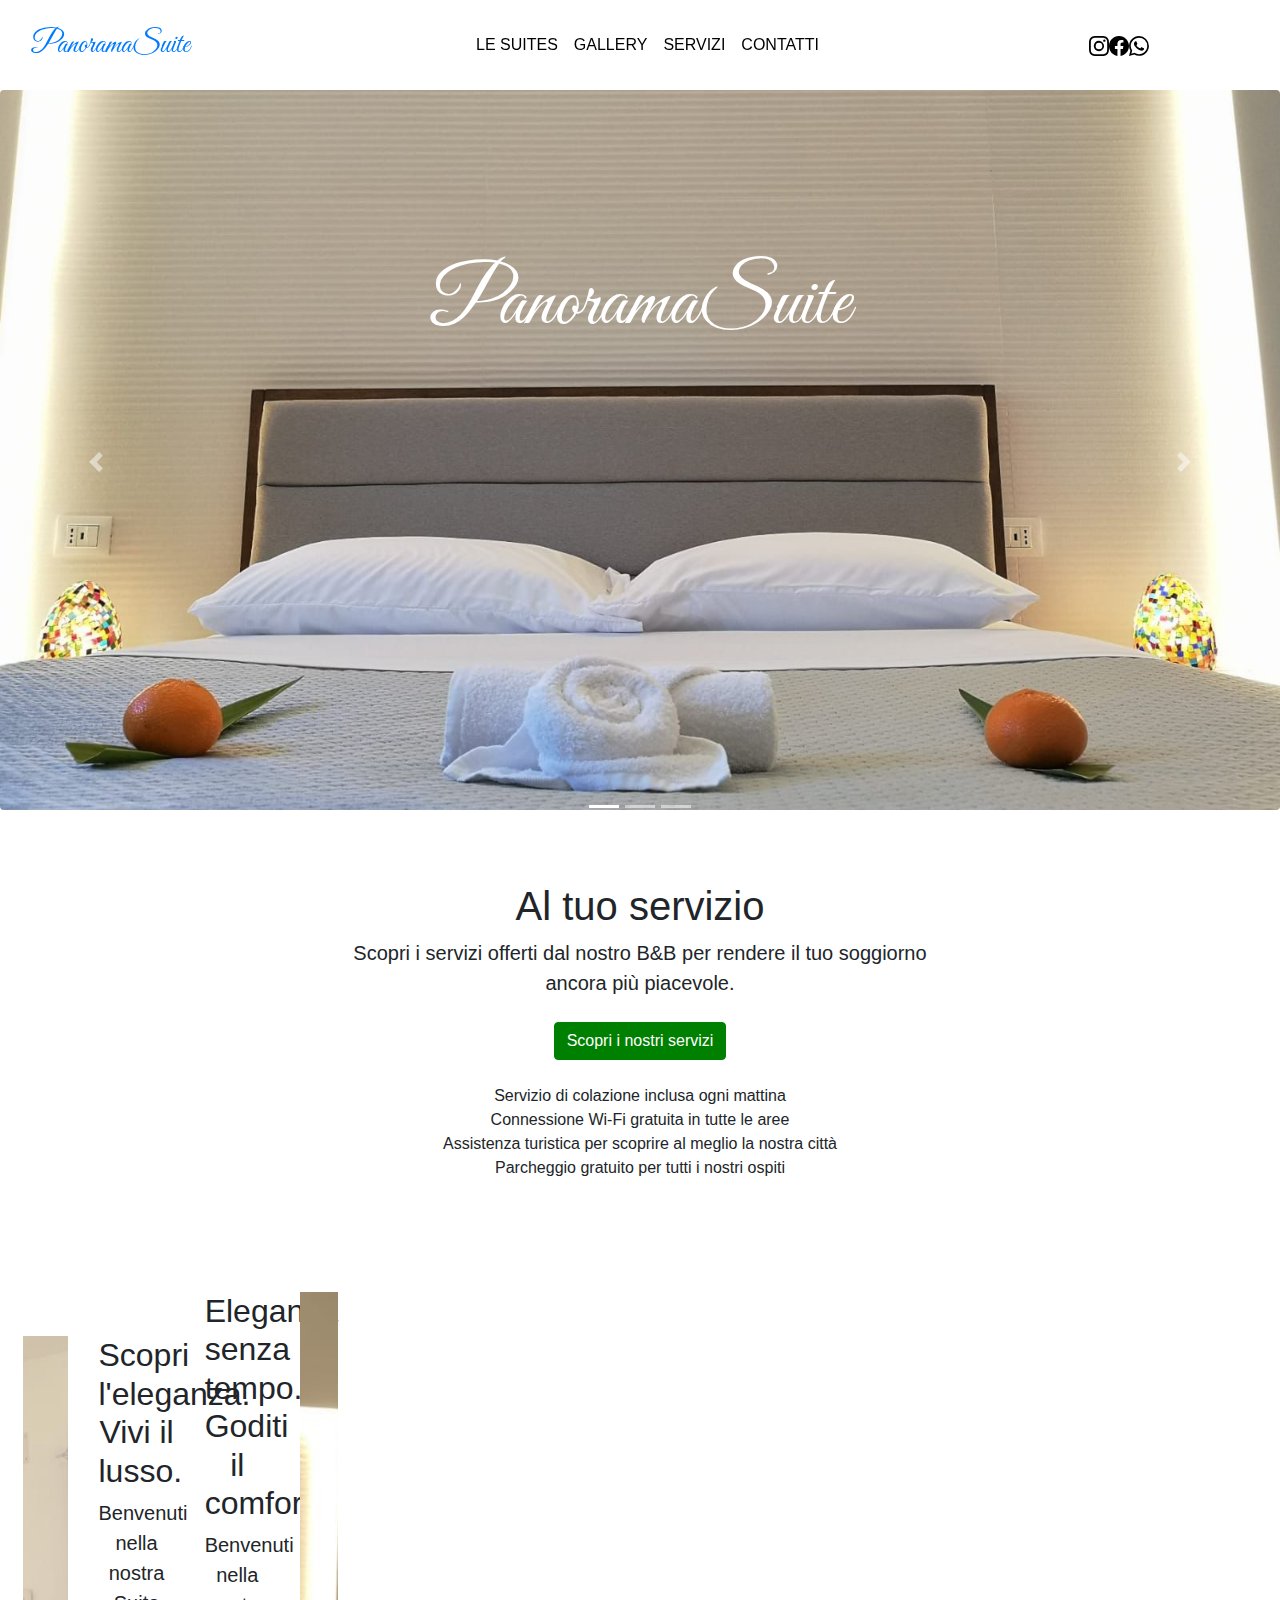
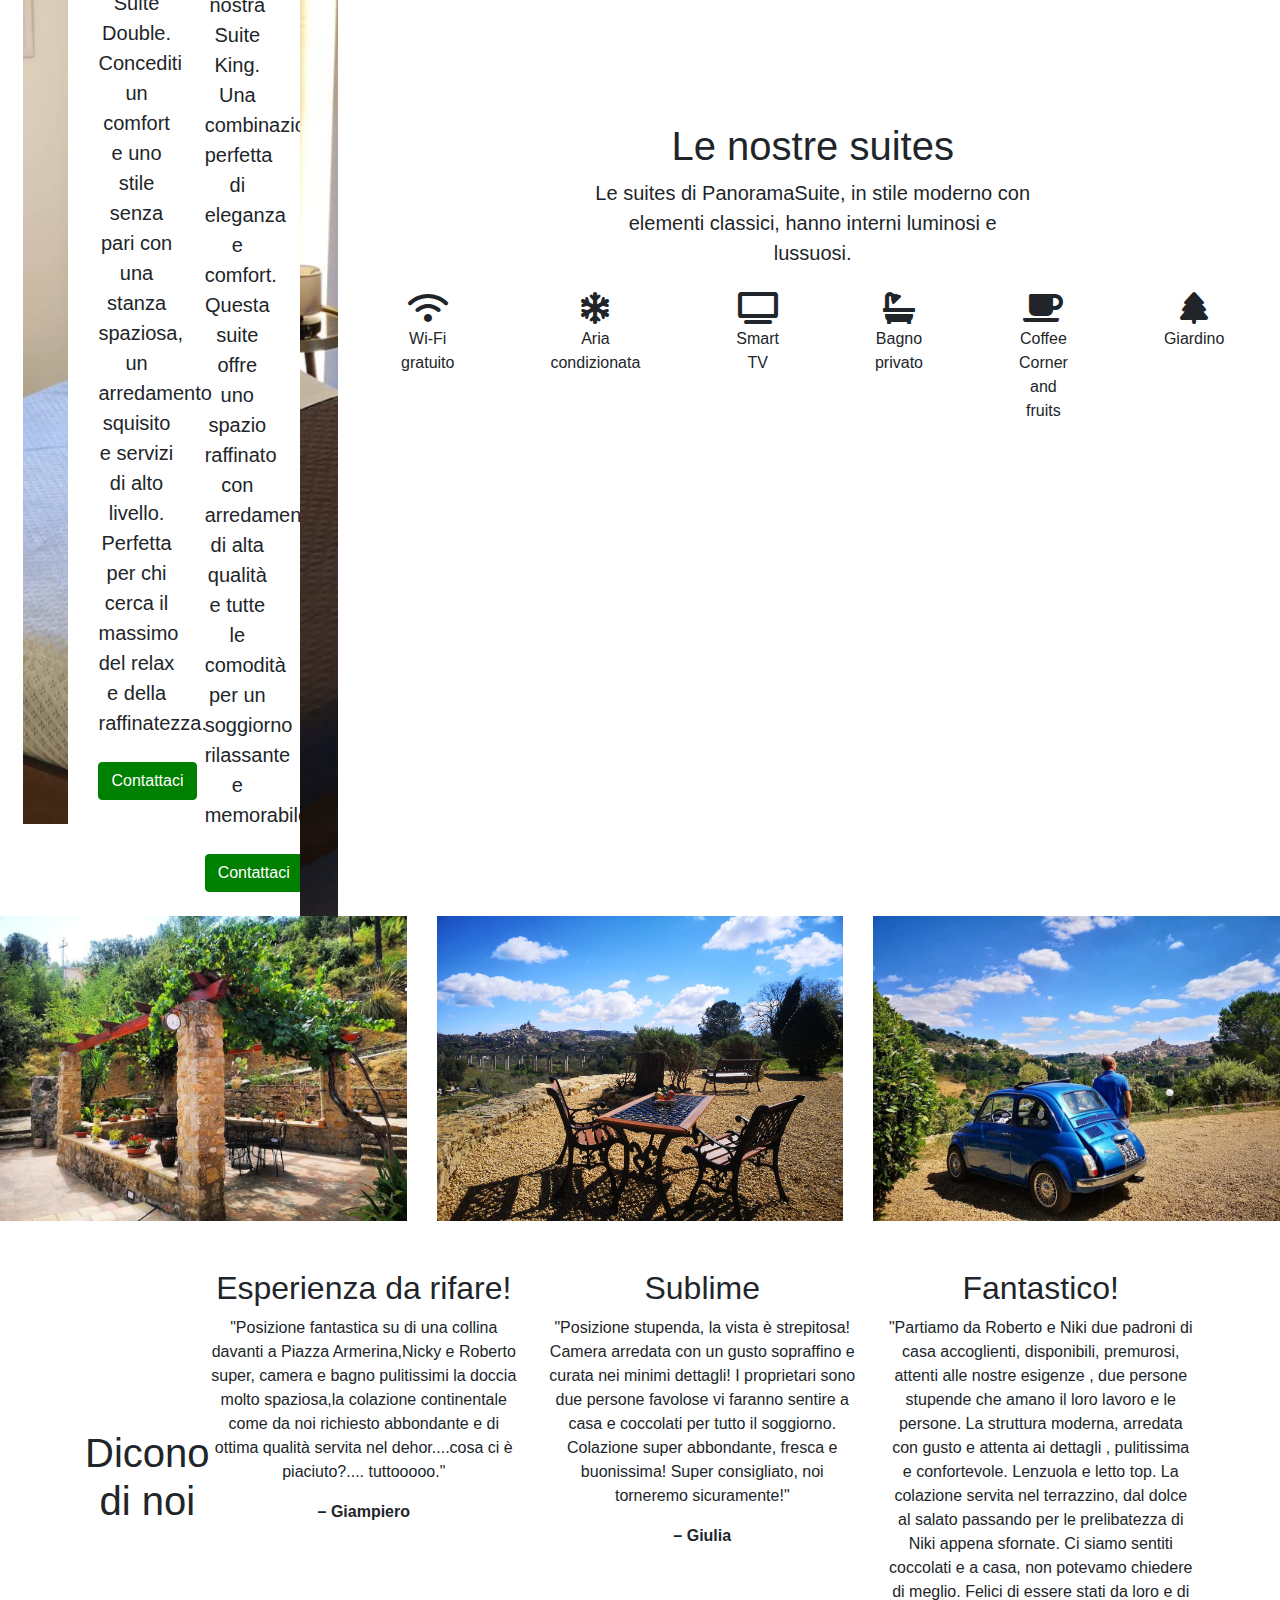
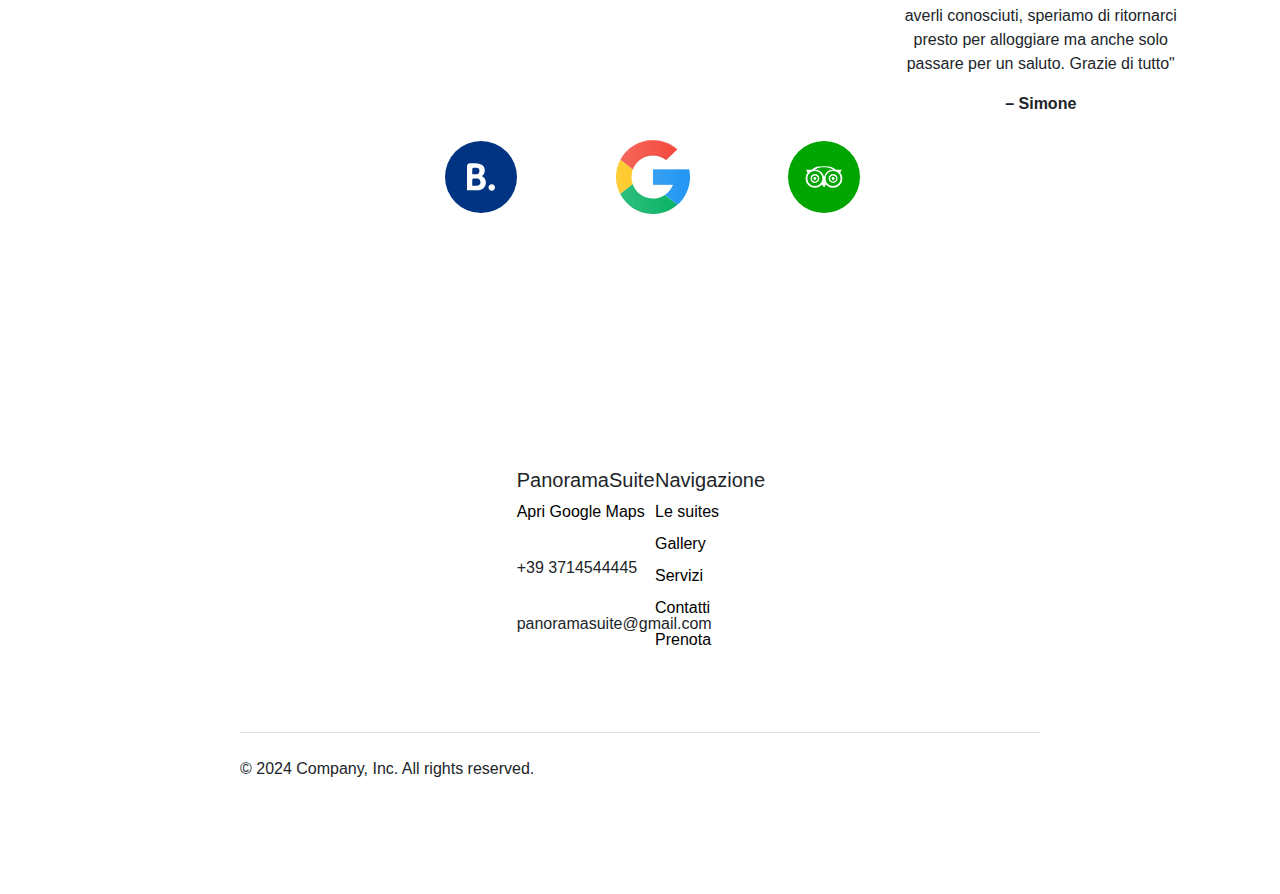
<file: index.html>
<!DOCTYPE html>
<html lang="en">

<html>
  <head>
    <meta charset="utf-8">   
    <meta name="viewport" content="width=device-width, initial-scale=1.0"> 
    <title>PanoramaSuite</title>
    <link rel="preconnect" href="https://fonts.googleapis.com">
    <link rel="preconnect" href="https://fonts.gstatic.com" crossorigin>
    <link href="https://fonts.googleapis.com/css2?family=Great+Vibes&display=swap" rel="stylesheet">
    <link href="https://cdn.jsdelivr.net/npm/bootstrap@5.3.0-alpha2/dist/css/bootstrap.min.css" rel="stylesheet"
    integrity="sha384-aFq/bzH65dt+w6FI2ooMVUpc+21e0SRygnTpmBvdBgSdnuTN7QbdgL+OapgHtvPp" crossorigin="anonymous">
    <link rel="stylesheet" href="https://cdnjs.cloudflare.com/ajax/libs/font-awesome/6.0.0-beta3/css/all.min.css">
    <link href="https://stackpath.bootstrapcdn.com/bootstrap/4.5.2/css/bootstrap.min.css" rel="stylesheet">
    <link href="css/style.css" rel="stylesheet">

    <meta name="description" content="B&B PanoramaSuite 5 stelle Piazza Armerina">
        

  </head>
  <body>
    <nav class="navbar navbar-expand-lg bg-body-tertiary" style="height:90px;">
      <div class="container-fluid">
        <a class="navbar-brand" href="/index.html" style="font-family: 'Great Vibes', cursive; font-size: 30px;"> PanoramaSuite</a>
        <button class="navbar-toggler" type="button" data-bs-toggle="collapse" data-bs-target="#navbarSupportedContent" aria-controls="navbarSupportedContent" aria-expanded="false" aria-label="Toggle navigation">
          <span class="navbar-toggler-icon"></span>
        </button>
        <div class="collapse navbar-collapse" id="navbarSupportedContent">
          <ul class="navbar-nav mx-auto mb-2 mb-lg-0">
            <li class="nav-item">
              <a class="nav-link active" href="/suites.html">LE SUITES</a>
            </li>
            <li class="nav-item">
              <a class="nav-link active" href="/gallery.html">GALLERY</a>
            </li>
            <li class="nav-item">
              <a class="nav-link active" href="/services.html">SERVIZI</a>
            </li>            
            <li class="nav-item">
              <a class="nav-link active" href="/contatti.html">CONTATTI</a>
            </li>
          </ul>

          <a href="https://www.instagram.com/panoramasuite_piazzaarmerina" target="_blank">
            <img src="/assets/Icons/instagram.svg" alt="instagram icon" height="20" class="ms-2">
          </a>
          <a href="https://www.facebook.com/panoramasuite_piazzaarmerina" target="_blank">
            <img src="/assets/Icons/facebook.svg" alt="facebook icon" height="20" class="ms-2">
          </a>
          <a href="https://wa.me/3714544445" target="_blank">
            <img src="/assets/Icons/whatsapp.svg" alt="whatsapp icon" height="20" class="ms-2">
          </a>
        </div>


      </div>
    </nav>

    <div id="carouselExampleIndicators" class="carousel slide carousel-fade" data-ride="carousel" data-interval="3000">
      <ol class="carousel-indicators">
        <li data-target="#carouselExampleIndicators" data-slide-to="0" class="active"></li>
        <li data-target="#carouselExampleIndicators" data-slide-to="1"></li>
        <li data-target="#carouselExampleIndicators" data-slide-to="2"></li>
      </ol>
      <div class="carousel-inner">
        <div class="carousel-item active">
          <div class="p-4 p-md-5 mb-4 rounded position-relative" style="background-image: url('/assets/Suites/Suite1_5.jpeg'); background-size: cover; background-position: bottom; background-repeat: no-repeat; height: 80vh;">
            <div class="overlay">
              <div class="text-center" style="position: absolute; top: 31%; left: 50%; transform: translate(-50%, -50%);">
                <p style="color: white; font-size: 80px; font-family:'Great Vibes', cursive;">PanoramaSuite</p>
              </div>
            </div>
          </div>
        </div>
        <div class="carousel-item">
          <div class="p-4 p-md-5 mb-4 rounded position-relative" style="background-image: url('/assets/Suites/Suite2_5.jpeg'); background-size: cover; background-position: bottom; background-repeat: no-repeat; height: 80vh;">
            <div class="overlay">
              <div class="text-center" style="position: absolute; top: 31%; left: 50%; transform: translate(-50%, -50%);">
                <p style="color: white; font-size: 80px; font-family:'Great Vibes', cursive;">PanoramaSuite</p>
              </div>
            </div>
          </div>
        </div>
        <div class="carousel-item">
          <div class="p-4 p-md-5 mb-4 rounded position-relative" style="background-image: url('/assets/Esterno/Carousel8.jpeg'); background-size: cover; background-position: bottom; background-repeat: no-repeat; height: 80vh;">
            <div class="overlay">
              <div class="text-center" style="position: absolute; top: 31%; left: 50%; transform: translate(-50%, -50%);">
                <p style="color: white; font-size: 80px; font-family:'Great Vibes', cursive;">PanoramaSuite</p>
              </div>
            </div>
          </div>
        </div>
      </div>
      <a class="carousel-control-prev" href="#carouselExampleIndicators" role="button" data-slide="prev">
        <span class="carousel-control-prev-icon" aria-hidden="true"></span>
        <span class="sr-only">Previous</span>
      </a>
      <a class="carousel-control-next" href="#carouselExampleIndicators" role="button" data-slide="next">
        <span class="carousel-control-next-icon" aria-hidden="true"></span>
        <span class="sr-only">Next</span>
      </a>
    </div>
    
    <div class="row py-lg-5">
      <div class="col-lg-6 col-md-8 mx-auto text-center">
        <h1 class="fw-light text-center">Al tuo servizio</h1>
        <p class="lead text-body-secondary">Scopri i servizi offerti dal nostro B&B per rendere il tuo soggiorno ancora più piacevole.</p>
        <p>
          <a href="/services.html" class="btn btn-primary my-2" style="background-color: green; border-color: green;">Scopri i nostri servizi</a>
        </p>
        <ul class="list-unstyled">
          <li>Servizio di colazione inclusa ogni mattina</li>
          <li>Connessione Wi-Fi gratuita in tutte le aree</li>
          <li>Assistenza turistica per scoprire al meglio la nostra città</li>
          <li>Parcheggio gratuito per tutti i nostri ospiti</li>
        </ul>
      </div>
    </div> 
    
    <div class="container">
      <div class="row featurette mx-auto">
        <div class="col-md-5 order-md-1 mx-auto">
          <img src="/assets/Suites/Suite1_4.jpeg" class="bd-placeholder-img bd-placeholder-img-lg featurette-image img-fluid mx-auto" alt="Suite Image" style="width: 100%; height: 100%; object-fit: cover;">
        </div>
        <div class="col-md-7 order-md-2 text-center align-self-center">
          <h2 class="featurette-heading fw-normal lh-1">Scopri l'eleganza. <span class="text-body-secondary">Vivi il lusso.</span></h2>
          <p class="lead">Benvenuti nella nostra Suite Double. Concediti un comfort e uno stile senza pari con una stanza spaziosa, un arredamento squisito e servizi di alto livello. Perfetta per chi cerca il massimo del relax e della raffinatezza.</p>
          <p>
            <a href="/contatti.html" class="btn btn-primary my-2" style="background-color: green; border-color: green;">Contattaci</a>
          </p>
        </div>
      </div>
    
      <div class="row featurette mx-auto mt-5">
        <div class="col-md-7 order-md-1 text-center align-self-center">
          <h2 class="featurette-heading fw-normal lh-1">Eleganza senza tempo. <span class="text-body-secondary">Goditi il comfort.</span></h2>
          <p class="lead">Benvenuti nella nostra Suite King. Una combinazione perfetta di eleganza e comfort. Questa suite offre uno spazio raffinato con arredamenti di alta qualità e tutte le comodità per un soggiorno rilassante e memorabile.</p>
          <p>
            <a href="/contatti.html" class="btn btn-primary my-2" style="background-color: green; border-color: green;">Contattaci</a>
          </p>
        </div>
        <div class="col-md-5 order-md-2 mx-auto">
          <img src="/assets/Suites/Suite2_4.jpeg" class="bd-placeholder-img bd-placeholder-img-lg featurette-image img-fluid mx-auto" alt="Suite Queen Image" style="width: 100%; height: 100%; object-fit: cover;">
        </div>
      </div>

      <div class="row py-lg-5">
        <div class="col-lg-6 col-md-8 mx-auto text-center">
          <h1 class="fw-light">Le nostre suites</h1>
          <p class="lead text-body-secondary">Le suites di PanoramaSuite, in stile moderno con elementi classici, hanno interni luminosi e lussuosi.</p>
          <div class="d-flex justify-content-center mt-4">
            <div class="px-5"> <!-- Aumentato ulteriormente il margine laterale -->
              <i class="fas fa-wifi fa-2x text-body-secondary"></i>
              <p>Wi-Fi gratuito</p>
            </div>
            <div class="px-5"> <!-- Aumentato ulteriormente il margine laterale -->
              <i class="fas fa-snowflake fa-2x text-body-secondary"></i>
              <p>Aria condizionata</p>
            </div>
            <div class="px-5"> <!-- Aumentato ulteriormente il margine laterale -->
              <i class="fas fa-tv fa-2x text-body-secondary"></i>
              <p>Smart TV</p>
            </div>
            <div class="px-5"> <!-- Aumentato ulteriormente il margine laterale -->
              <i class="fas fa-bath fa-2x text-body-secondary"></i>
              <p>Bagno privato</p>
            </div>
            <div class="px-5"> <!-- Aumentato ulteriormente il margine laterale -->
              <i class="fas fa-coffee fa-2x text-body-secondary"></i> <!-- Icona di una tazza di caffè -->
              <p>Coffee Corner and fruits</p>
            </div>
            <div class="px-5"> <!-- Aumentato ulteriormente il margine laterale -->
              <i class="fas fa-tree fa-2x text-body-secondary"></i>
              <p>Giardino</p>
            </div>
          </div>
        </div>
      </div>
    </div>

    <div class="row g-3">
      <div class="col">
        <img src="/assets/Carousel/Carousel1_1.jpeg" class="img-fluid" alt="Immagine 1" style="object-fit: cover;">
      </div>
      <div class="col">
        <img src="/assets/Carousel/Carousel1_2.jpeg" class="img-fluid" alt="Immagine 2" style="object-fit: cover;">
      </div>
      <div class="col">
        <img src="/assets/Carousel/Carousel1_3.jpeg" class="img-fluid" alt="Immagine 3" style="object-fit: cover;">
      </div>
    </div>

    <div class="container marketing mt-5">
      <h1 class="fw-light text-center mb-5">Dicono di noi</h1>
      <!-- Three columns of text below the carousel -->
      <div class="row justify-content-center">
        <div class="col-lg-4 text-center">
          <h2 class="fw-normal">Esperienza da rifare!</h2>
          <p>"Posizione fantastica su di una collina davanti a Piazza Armerina,Nicky e Roberto super, camera e bagno pulitissimi la doccia molto spaziosa,la colazione continentale come da noi richiesto abbondante e di ottima qualità servita nel dehor....cosa ci è piaciuto?.... tuttooooo."</p>
          <p><strong>– Giampiero</strong></p>
        </div><!-- /.col-lg-4 -->
        <div class="col-lg-4 text-center">
          <h2 class="fw-normal">Sublime</h2>
          <p>"Posizione stupenda, la vista è strepitosa! Camera arredata con un gusto sopraffino e curata nei minimi dettagli! I proprietari sono due persone favolose vi faranno sentire a casa e coccolati per tutto il soggiorno. Colazione super abbondante, fresca e buonissima!
            Super consigliato, noi torneremo sicuramente!"</p>
          <p><strong>– Giulia</strong></p>
        </div><!-- /.col-lg-4 -->
        <div class="col-lg-4 text-center">
          <h2 class="fw-normal">Fantastico!</h2>
          <p>"Partiamo da Roberto e Niki due padroni di casa accoglienti, disponibili, premurosi, attenti alle nostre esigenze , due persone stupende che amano il loro lavoro e le persone. La struttura moderna, arredata con gusto e attenta ai dettagli , pulitissima e confortevole. Lenzuola e letto top. La colazione servita nel terrazzino, dal dolce al salato passando per le prelibatezza di Niki appena sfornate. Ci siamo sentiti coccolati e a casa, non potevamo chiedere di meglio. Felici di essere stati da loro e di averli conosciuti, speriamo di ritornarci presto per alloggiare ma anche solo passare per un saluto. Grazie di tutto"</p>
          <p><strong>– Simone</strong></p>
        </div><!-- /.col-lg-4 -->
      </div><!-- /.row -->
    </div>
    
    <div class="icon-container">
      <div class="icon">
        <a href="https://www.booking.com/hotel/it/panorama-suite-piazza-armerina2.it.html#tab-reviews" target="_blank" class="icon-link">
          <img src="/assets/Icons/booking.svg" alt="booking icon" height="80" class="ms-2">
        </a>
        <a href="https://www.google.com/search?client=ms-android-huawei-rev1&sca_esv=15a9157023f07e80&sca_upv=1&sxsrf=ADLYWIICEgSGRvl0v-CrdB2rcp4rt65pIQ:1720733526543&q=recensioni+di+panorama+suite+piazza+armerina&uds=[base64]&si=ACC90nwjPmqJHrCEt6ewASzksVFQDX8zco_7MgBaIawvaF4-7n3Hz81OD_fT6XmemqKGrfSMsPd4ZxQAROWRpyPk8ZF60cOuswX6NiF4iprke1RDAoImJB2CgdDwJTOpyssTUofZFF-9270cYgZArAEl461TCpE8YGppc9b8luZ4wLj_ZPKLUyA%3D&sa=X&ictx=1&stq=1&lei=Vk-QZrzuIJ279u8Pw4iioAI" target="_blank" class="icon-link">
          <img src="/assets/Icons/google.svg" alt="google icon" height="74" class="ms-2">
        </a>
        <a href="https://www.tripadvisor.it/Hotel_Review-g580232-d26223693-Reviews-Panorama_Suite-Piazza_Armerina_Province_of_Enna_Sicily.html" target="_blank" class="icon-link">
          <img src="/assets/Icons/tripadvisor.svg" alt="tripadvisor icon" height="80" class="ms-2">
        </a>
      </div>
    </div>
    
    
    <div class="container">
      <footer class="py-5" style="margin-top: 150px;">
        <div class="row justify-content-center mt-5">
          <div class="col-6 col-md-2 mb-5">
            <h5>PanoramaSuite</h5>
            <ul class="nav flex-column">
              <li class="nav-item mb-2"><a href="https://www.google.com/maps/place/Panorama+Suite/@37.5080276,14.2757447,9.75z/data=!4m13!1m2!2m1!1spanoramasuite!3m9!1s0x13111f2e82848c95:0x97991b2338f06a4d!5m2!4m1!1i2!8m2!3d37.3760137!4d14.3501748!15sCg1wYW5vcmFtYXN1aXRlWg8iDXBhbm9yYW1hc3VpdGWSARFiZWRfYW5kX2JyZWFrZmFzdJoBJENoZERTVWhOTUc5blMwVkpRMEZuU1VSU2NuUjJWM0ozUlJBQuABAA!16s%2Fg%2F11kjh4snx5?entry=ttu" class="nav-link p-0 text-body-secondary" target="_blank">Apri Google Maps</a></li>
              <li class="nav-item mb-2"><span class="text-body-secondary">+39 3714544445</span></li>
              <li class="nav-item mb-2"><span class="text-body-secondary">panoramasuite@gmail.com</span></li>
            </ul>
          </div>
    
          <div class="col-6 col-md-2 mb-5 ms-md-5"> <!-- Aggiunta la classe ms-md-5 per margine a sinistra -->
            <h5>Navigazione</h5>
            <ul class="nav flex-column">
              <li class="nav-item mb-2"><a href="/suites.html" class="nav-link p-0 text-body-secondary">Le suites</a></li>
              <li class="nav-item mb-2"><a href="/gallery.html" class="nav-link p-0 text-body-secondary">Gallery</a></li>
              <li class="nav-item mb-2"><a href="/services.html" class="nav-link p-0 text-body-secondary">Servizi</a></li>
              <li class="nav-item mb-2"><a href="/contatti.html" class="nav-link p-0 text-body-secondary">Contatti</a></li>
              <li class="nav-item mb-2"><a href="/prenota.html" class="nav-link p-0 text-body-secondary">Prenota</a></li>
            </ul>
          </div>
        </div>
    
        <div class="d-flex flex-column flex-sm-row justify-content-between py-4 my-4 border-top">
          <p>© 2024 Company, Inc. All rights reserved.</p>
          <ul class="list-unstyled d-flex">
            <li class="ms-3"><a class="link-body-emphasis" href="#"><svg class="bi" width="24" height="24"><use xlink:href="#twitter"></use></svg></a></li>
            <li class="ms-3"><a class="link-body-emphasis" href="#"><svg class="bi" width="24" height="24"><use xlink:href="#instagram"></use></svg></a></li>
            <li class="ms-3"><a class="link-body-emphasis" href="#"><svg class="bi" width="24" height="24"><use xlink:href="#facebook"></use></svg></a></li>
          </ul>
        </div>
      </footer>
    </div>
    
    <script src="https://code.jquery.com/jquery-3.5.1.slim.min.js"></script>
    <script src="https://cdn.jsdelivr.net/npm/@popperjs/core@2.9.2/dist/umd/popper.min.js"></script>
    <script src="https://stackpath.bootstrapcdn.com/bootstrap/4.5.2/js/bootstrap.min.js"></script>
    <script src="https://cdn.jsdelivr.net/npm/bootstrap@5.3.3/dist/js/bootstrap.bundle.min.js" integrity="sha384-YvpcrYf0tY3lHB60NNkmXc5s9fDVZLESaAA55NDzOxhy9GkcIdslK1eN7N6jIeHz" crossorigin="anonymous"></script>
  </body>
</html>
</file>
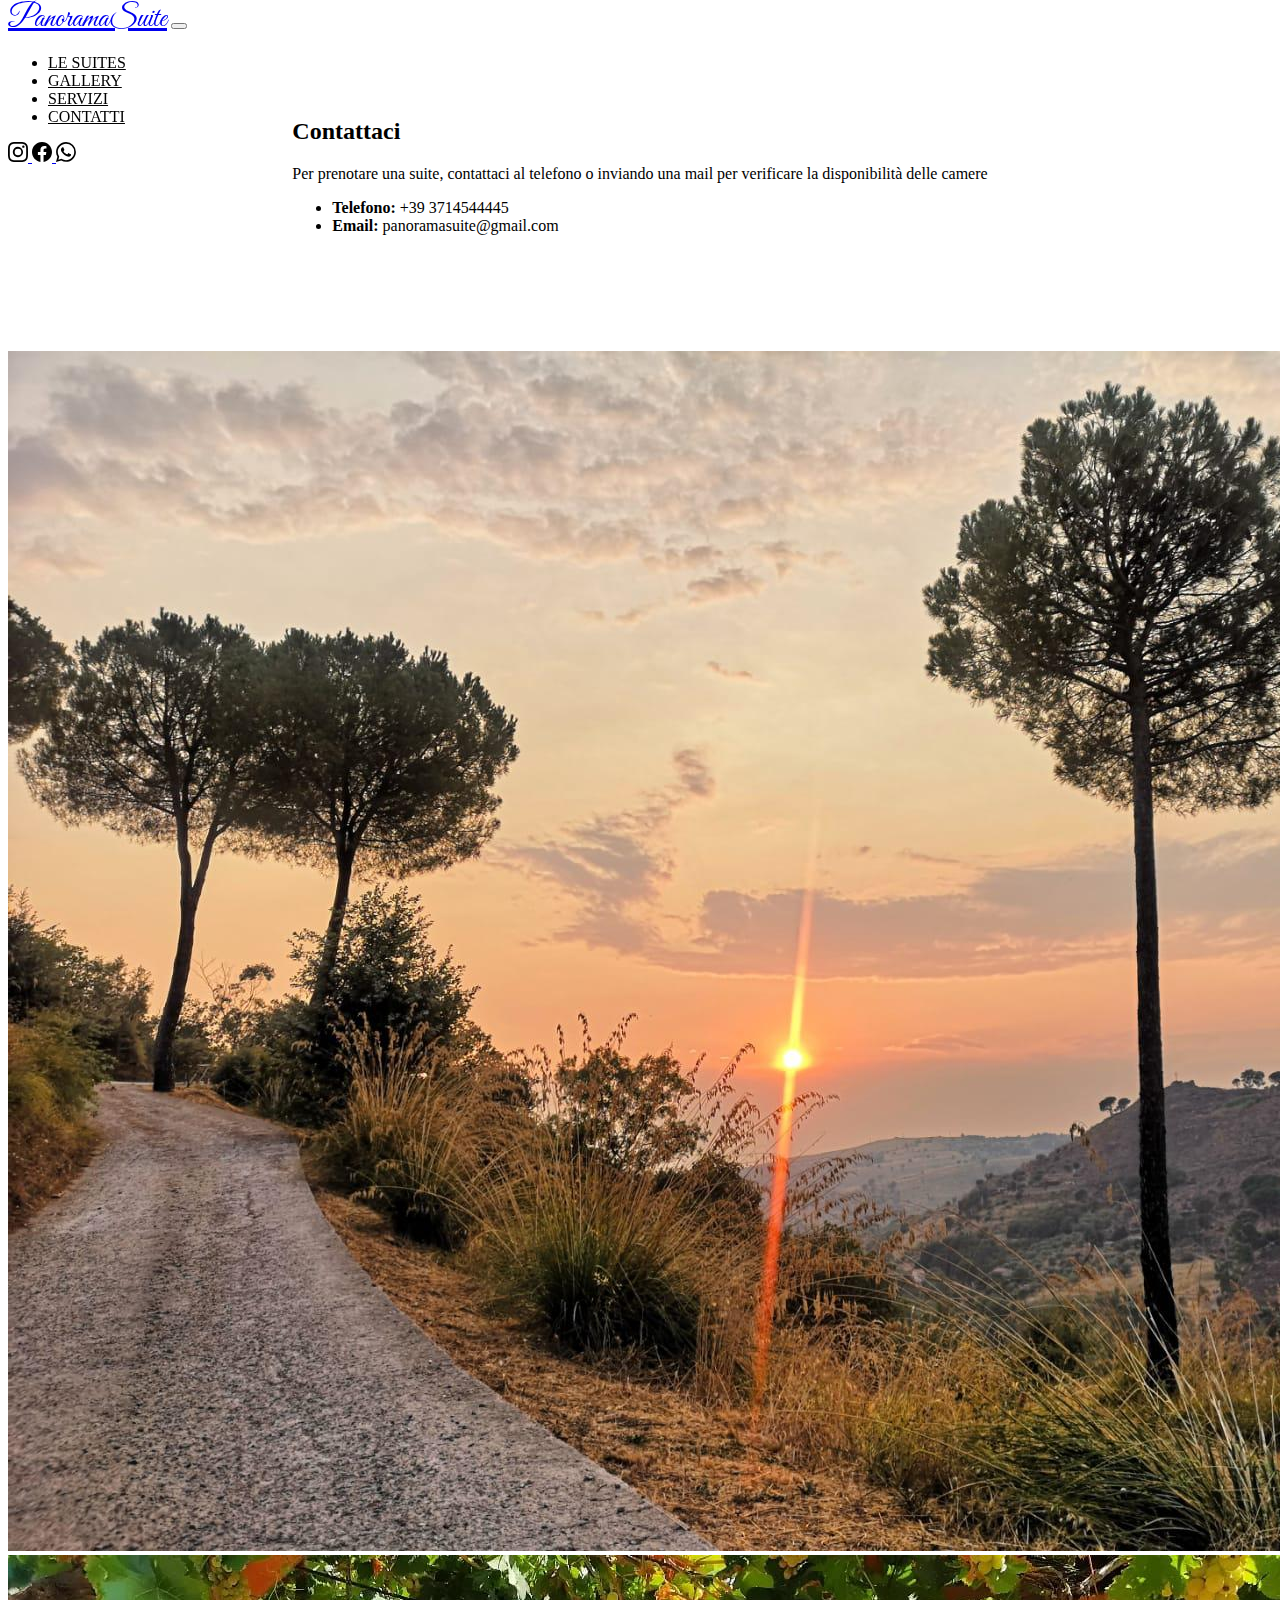
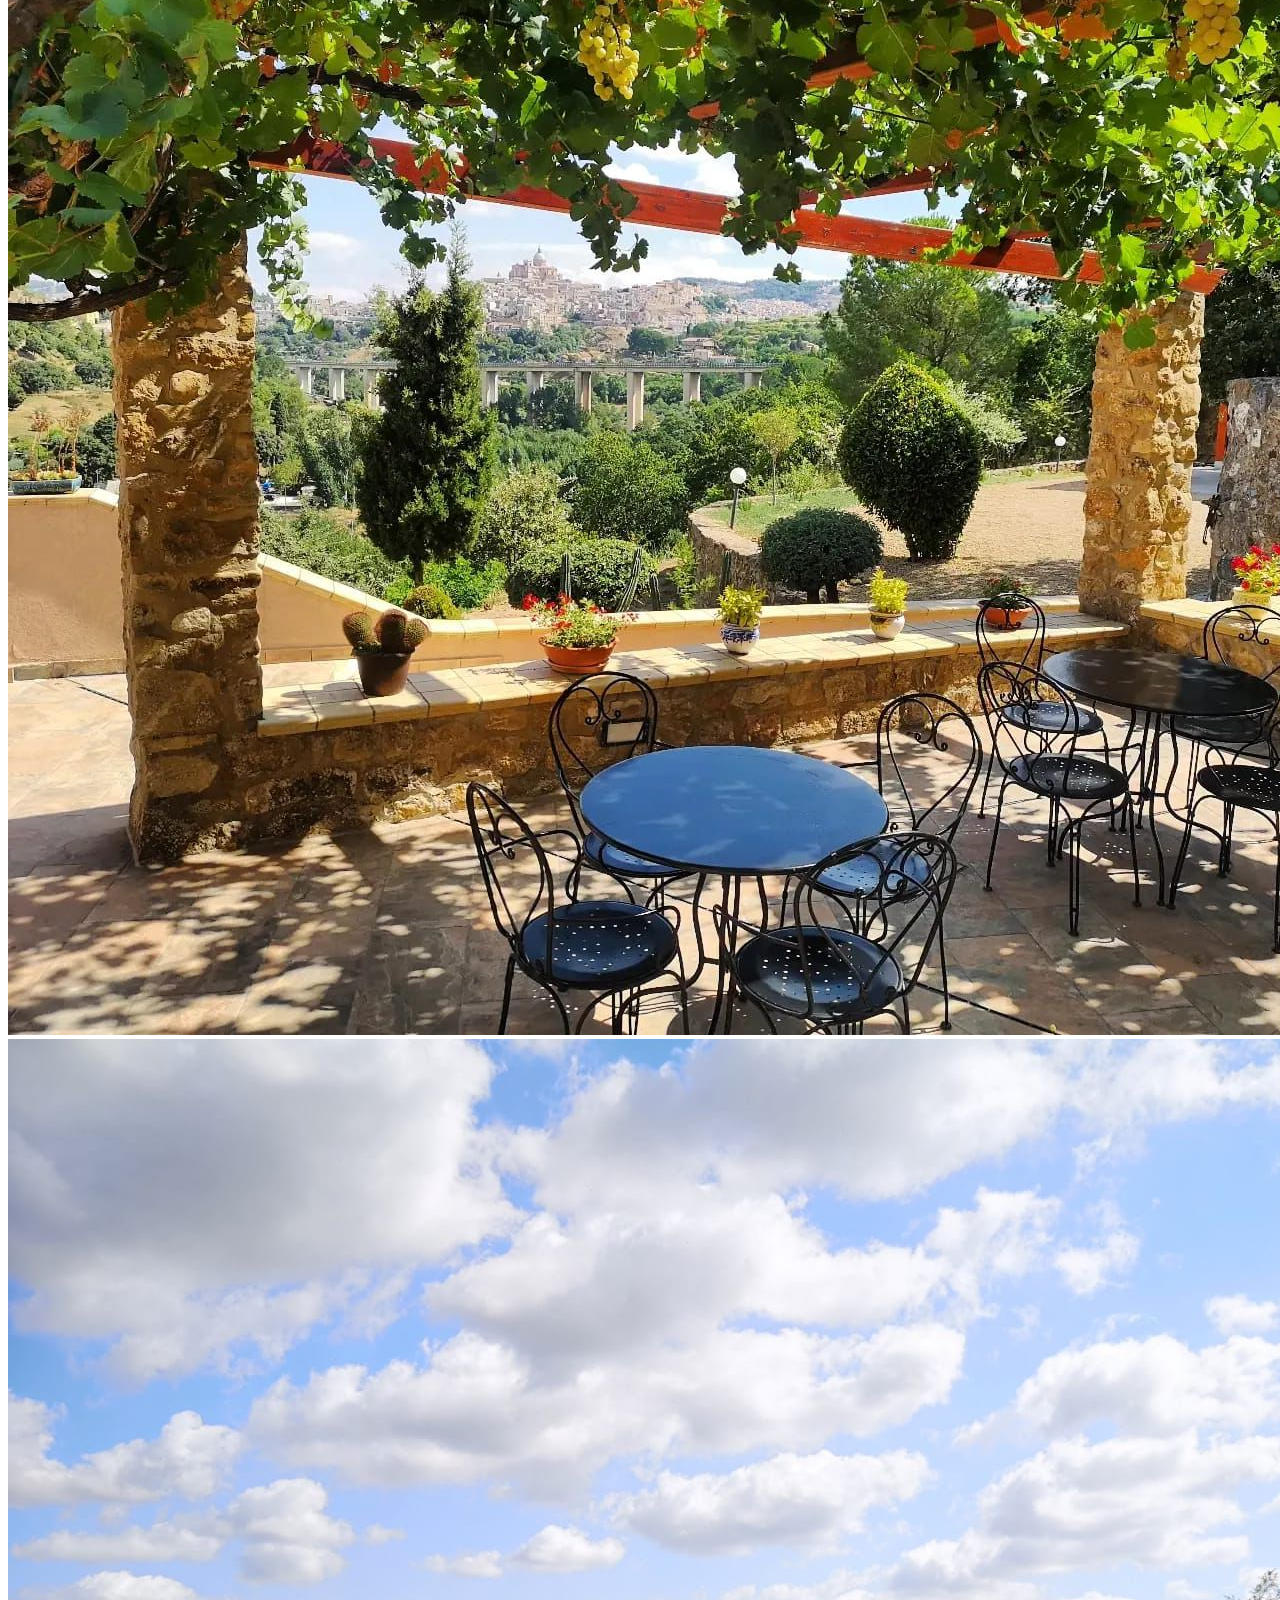
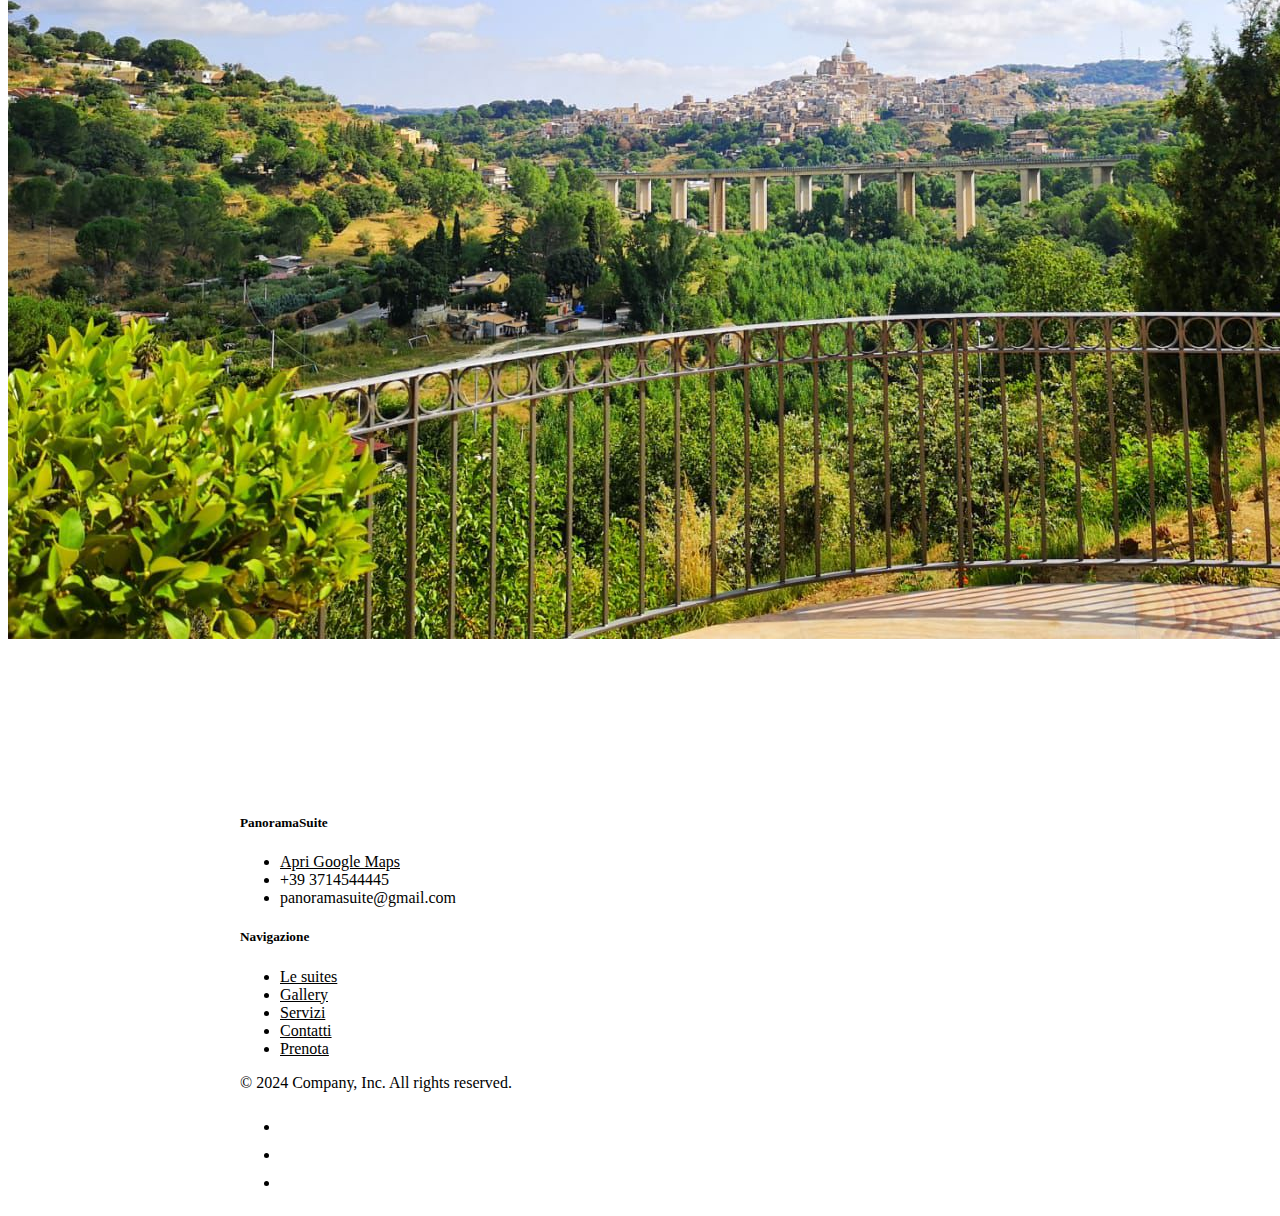
<file: contatti.html>
<!DOCTYPE html>
<html lang="en">

<html>
  <head>
    <meta charset="utf-8">   
    <meta name="viewport" content="width=device-width, initial-scale=1.0"> 
    <title>PanoramaSuite</title>
    <link rel="preconnect" href="https://fonts.googleapis.com">
    <link rel="preconnect" href="https://fonts.gstatic.com" crossorigin>
    <link href="https://fonts.googleapis.com/css2?family=Great+Vibes&display=swap" rel="stylesheet">
    <link href="https://cdn.jsdelivr.net/npm/bootstrap@5.3.0-alpha2/dist/css/bootstrap.min.css" rel="stylesheet"
    integrity="sha384-aFq/bzH65dt+w6FI2ooMVUpc+21e0SRygnTpmBvdBgSdnuTN7QbdgL+OapgHtvPp" crossorigin="anonymous">
    <link rel="stylesheet" href="https://cdnjs.cloudflare.com/ajax/libs/font-awesome/6.0.0-beta3/css/all.min.css">
    <link href="css/style.css" rel="stylesheet">

    <meta name="viewport" content="width=device-width,initial-scale=1.0">
    <meta name="description" content="B&B PanoramaSuite 5 stelle Piazza Armerina">

    
  </head>
  <body>

    <nav class="navbar navbar-expand-lg bg-body-tertiary" style="height:90px;">
      <div class="container-fluid">
        <a class="navbar-brand" href="/index.html" style="font-family: 'Great Vibes', cursive; font-size: 30px;"> PanoramaSuite</a>
        <button class="navbar-toggler" type="button" data-bs-toggle="collapse" data-bs-target="#navbarSupportedContent" aria-controls="navbarSupportedContent" aria-expanded="false" aria-label="Toggle navigation">
          <span class="navbar-toggler-icon"></span>
        </button>
        <div class="collapse navbar-collapse" id="navbarSupportedContent">
          <ul class="navbar-nav mx-auto mb-2 mb-lg-0">
            <li class="nav-item">
                <a class="nav-link active" href="/suites.html">LE SUITES</a>
              </li>
              <li class="nav-item">
                <a class="nav-link active" href="/gallery.html">GALLERY</a>
              </li>
              <li class="nav-item">
                <a class="nav-link active" href="/services.html">SERVIZI</a>
              </li>            
              <li class="nav-item">
                <a class="nav-link active" href="/contatti.html">CONTATTI</a>
              </li>
          </ul>
          <a href="https://www.instagram.com/panoramasuite_piazzaarmerina" target="_blank">
            <img src="/assets/Icons/instagram.svg" alt="instagram icon" height="20" class="ms-2">
          </a>
          <a href="https://www.facebook.com/panoramasuite_piazzaarmerina" target="_blank">
            <img src="/assets/Icons/facebook.svg" alt="facebook icon" height="20" class="ms-2">
          </a>
          <a href="https://wa.me/3714544445" target="_blank">
            <img src="/assets/Icons/whatsapp.svg" alt="whatsapp icon" height="20" class="ms-2">
          </a>

        </div>
      </div>
    </nav>

    <div class="container">
      <div class="contact-section text-center my-5">
        <h2>Contattaci</h2>
        <p>Per prenotare una suite, contattaci al telefono o inviando una mail per verificare la disponibilità delle camere</p>
        <ul class="list-unstyled">
          <li><strong>Telefono:</strong> +39 3714544445</li>
          <li><strong>Email:</strong> panoramasuite@gmail.com</li>
        </ul>
      </div>
    </div>

    <div class="row g-3" style="margin-top: 100px;">
      <div class="col">
        <img src="/assets/Carousel/Carousel2_1.jpeg" class="img-fluid" alt="Immagine 1" style="object-fit: cover;">
      </div>
      <div class="col">
        <img src="/assets/Carousel/Carousel2_2.jpeg" class="img-fluid" alt="Immagine 2" style="object-fit: cover;">
      </div>
      <div class="col">
        <img src="/assets/Carousel/Carousel2_3.jpeg" class="img-fluid" alt="Immagine 3" style="object-fit: cover;">
      </div>
    </div>

    <div class="container">
      <footer class="py-5" style="margin-top: 150px;">
        <div class="row justify-content-center mt-5"> <!-- Aggiunta la classe mt-3 per il margine top -->
          <div class="col-6 col-md-2 mb-5">
            <h5>PanoramaSuite</h5>
            <ul class="nav flex-column">
              <li class="nav-item mb-2"><a href="https://www.google.com/maps?q=37.3762438702667,14.350228441102832" class="nav-link p-0 text-body-secondary" target="_blank">Apri Google Maps</a></li>
              <li class="nav-item mb-2"><span class="text-body-secondary">+39 3714544445</span></li>
              <li class="nav-item mb-2"><span class="text-body-secondary">panoramasuite@gmail.com</span></li>
            </ul>
          </div>
    
          <div class="col-6 col-md-2 mb-5"> <!-- Rimossa la classe ms-auto -->
            <h5>Navigazione</h5>
            <ul class="nav flex-column">
              <li class="nav-item mb-2"><a href="/suites.html" class="nav-link p-0 text-body-secondary">Le suites</a></li>
              <li class="nav-item mb-2"><a href="/gallery.html" class="nav-link p-0 text-body-secondary">Gallery</a></li>
              <li class="nav-item mb-2"><a href="/services.html" class="nav-link p-0 text-body-secondary">Servizi</a></li>
              <li class="nav-item mb-2"><a href="/contatti.html" class="nav-link p-0 text-body-secondary">Contatti</a></li>
              <li class="nav-item mb-2"><a href="/prenota.html" class="nav-link p-0 text-body-secondary">Prenota</a></li>
            </ul>
          </div>
        </div>
    
        <div class="d-flex flex-column flex-sm-row justify-content-between py-4 my-4 border-top">
          <p>© 2024 Company, Inc. All rights reserved.</p>
          <ul class="list-unstyled d-flex">
            <li class="ms-3"><a class="link-body-emphasis" href="#"><svg class="bi" width="24" height="24"><use xlink:href="#twitter"></use></svg></a></li>
            <li class="ms-3"><a class="link-body-emphasis" href="#"><svg class="bi" width="24" height="24"><use xlink:href="#instagram"></use></svg></a></li>
            <li class="ms-3"><a class="link-body-emphasis" href="#"><svg class="bi" width="24" height="24"><use xlink:href="#facebook"></use></svg></a></li>
          </ul>
        </div>
      </footer>
    </div>
      
  
    </body>
  </html>
</file>
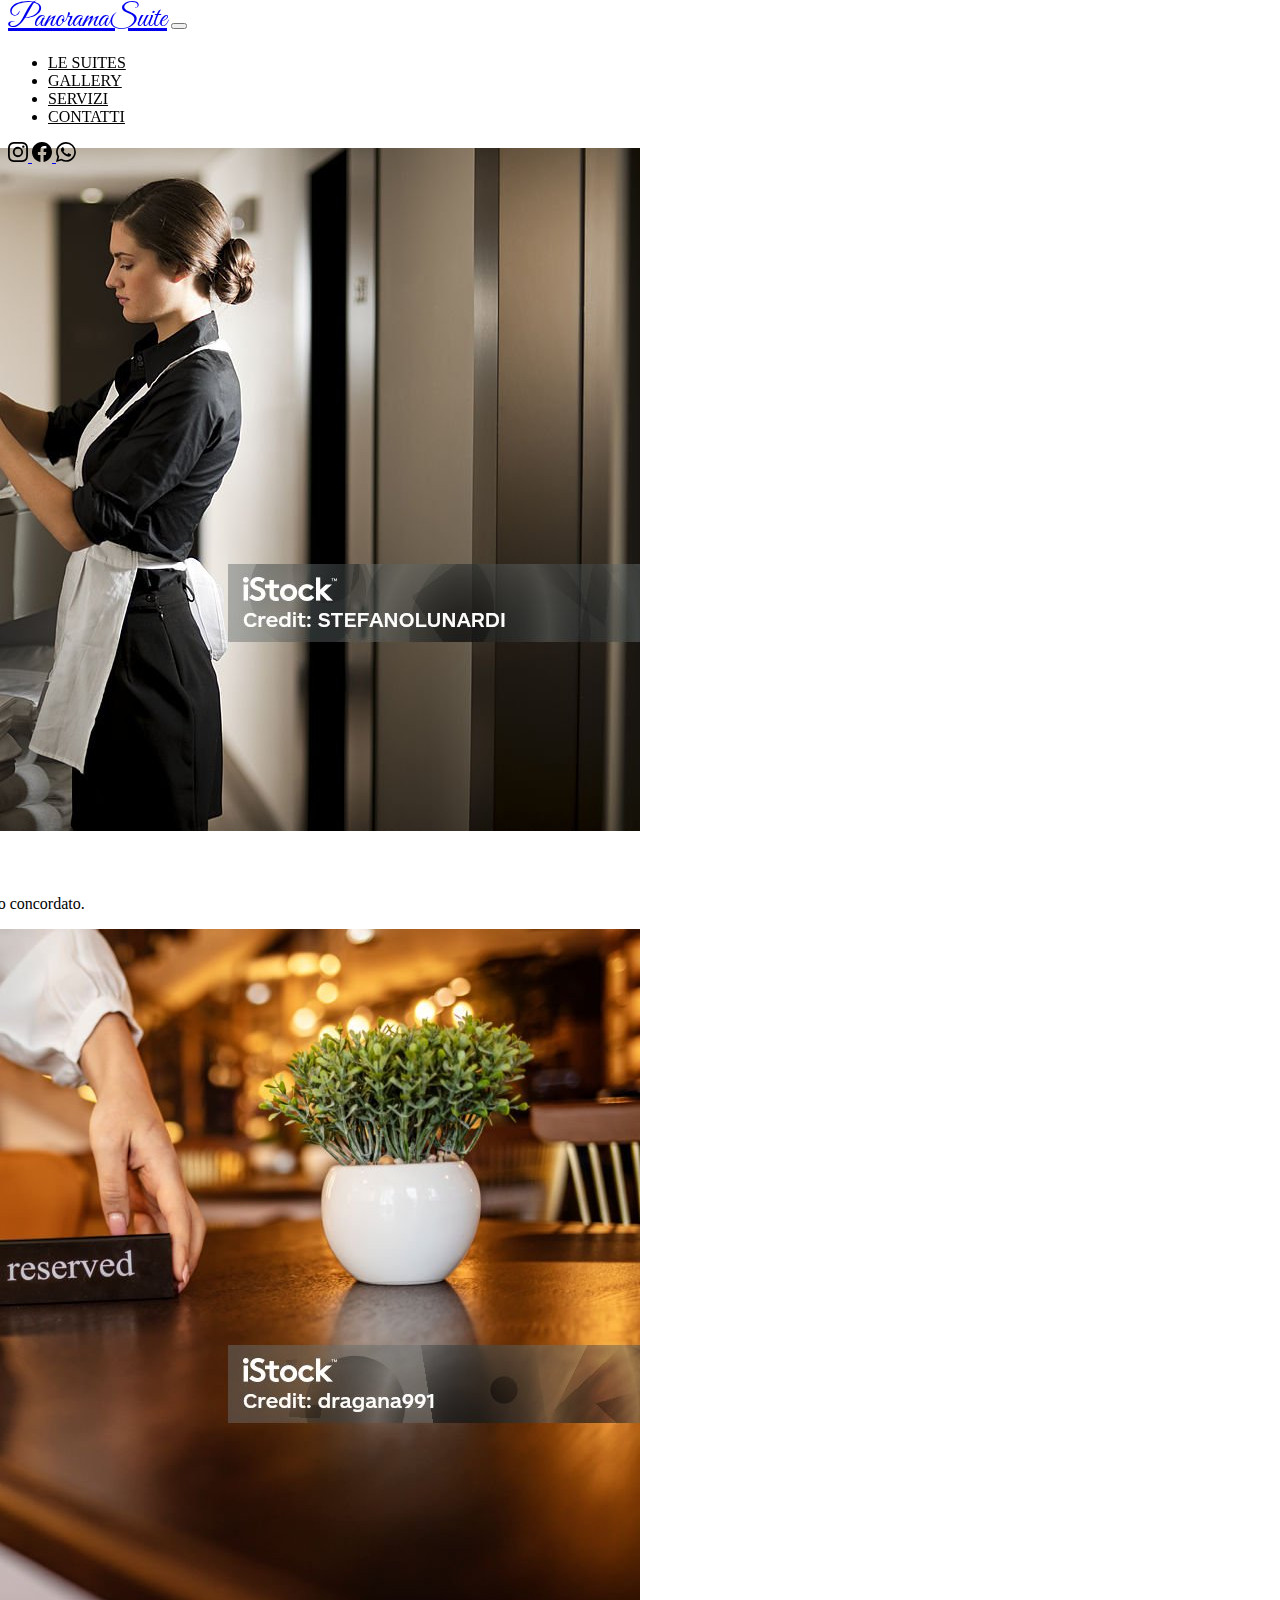
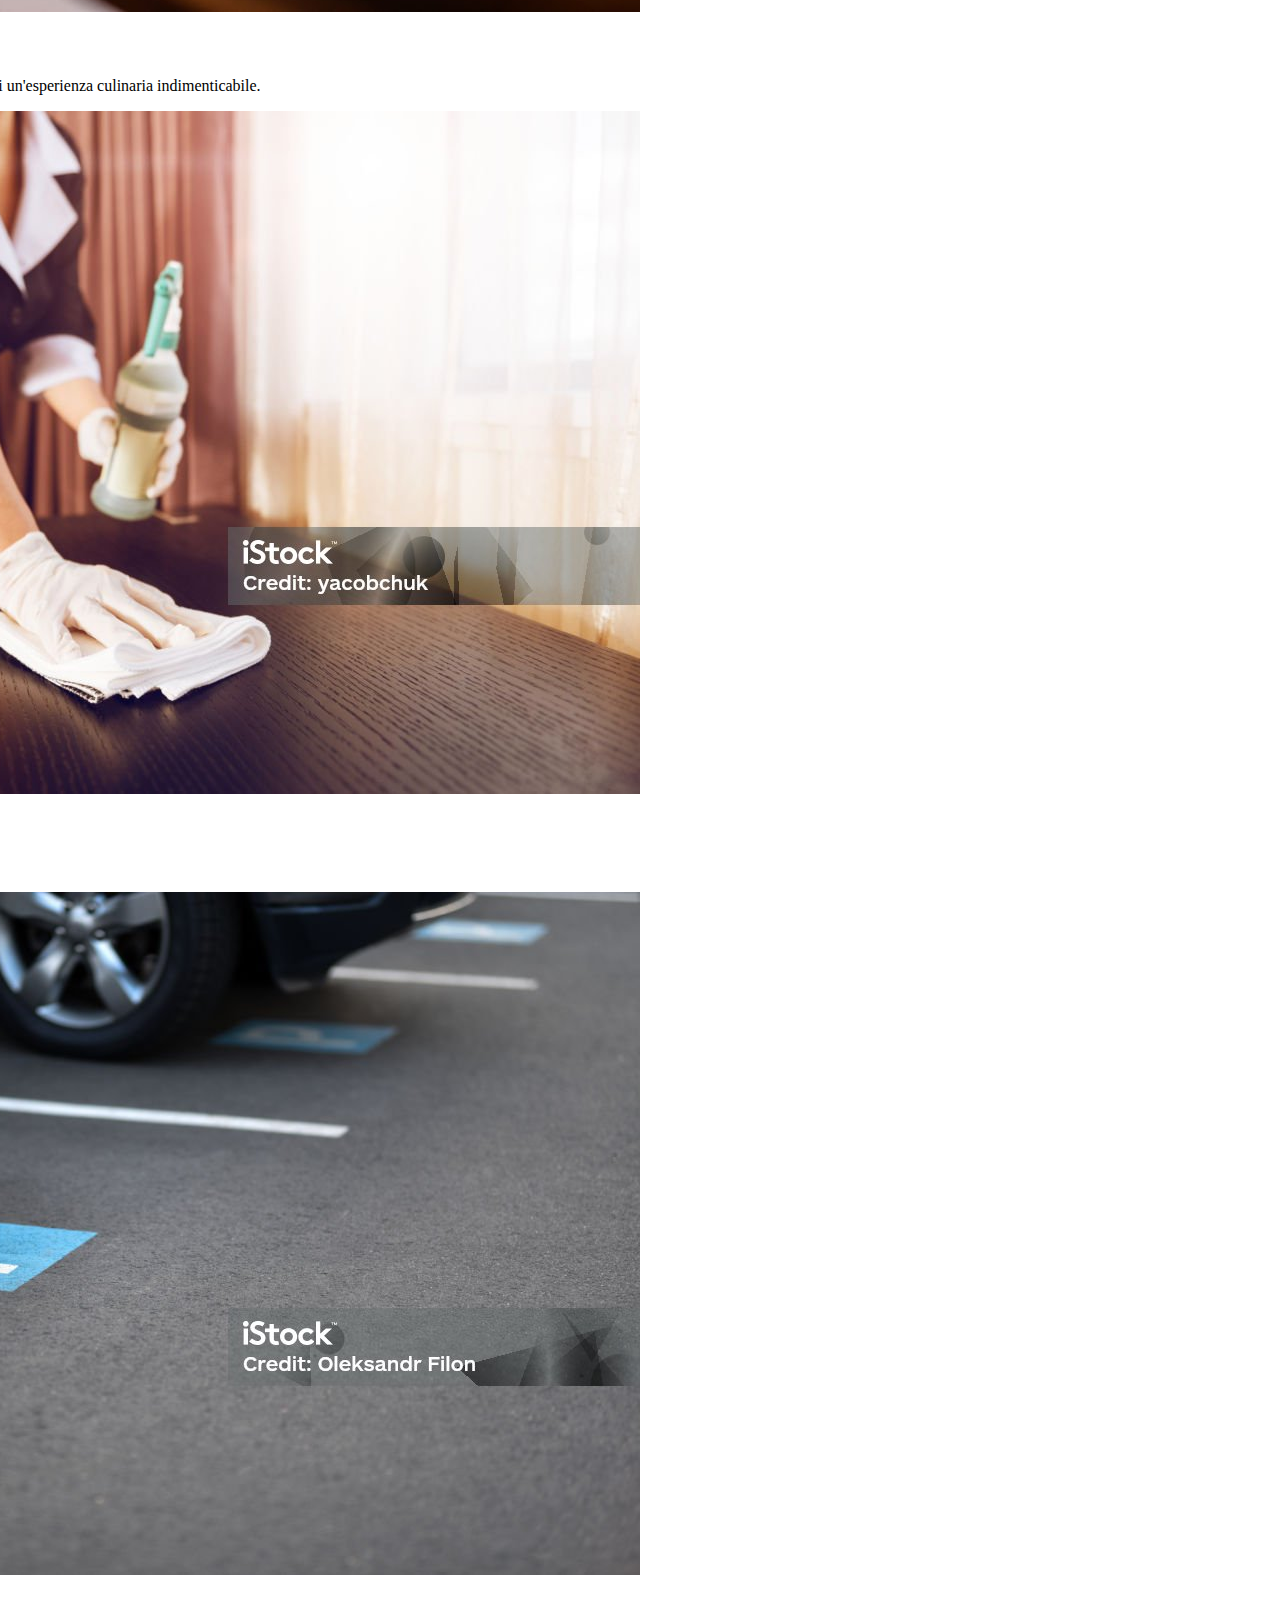
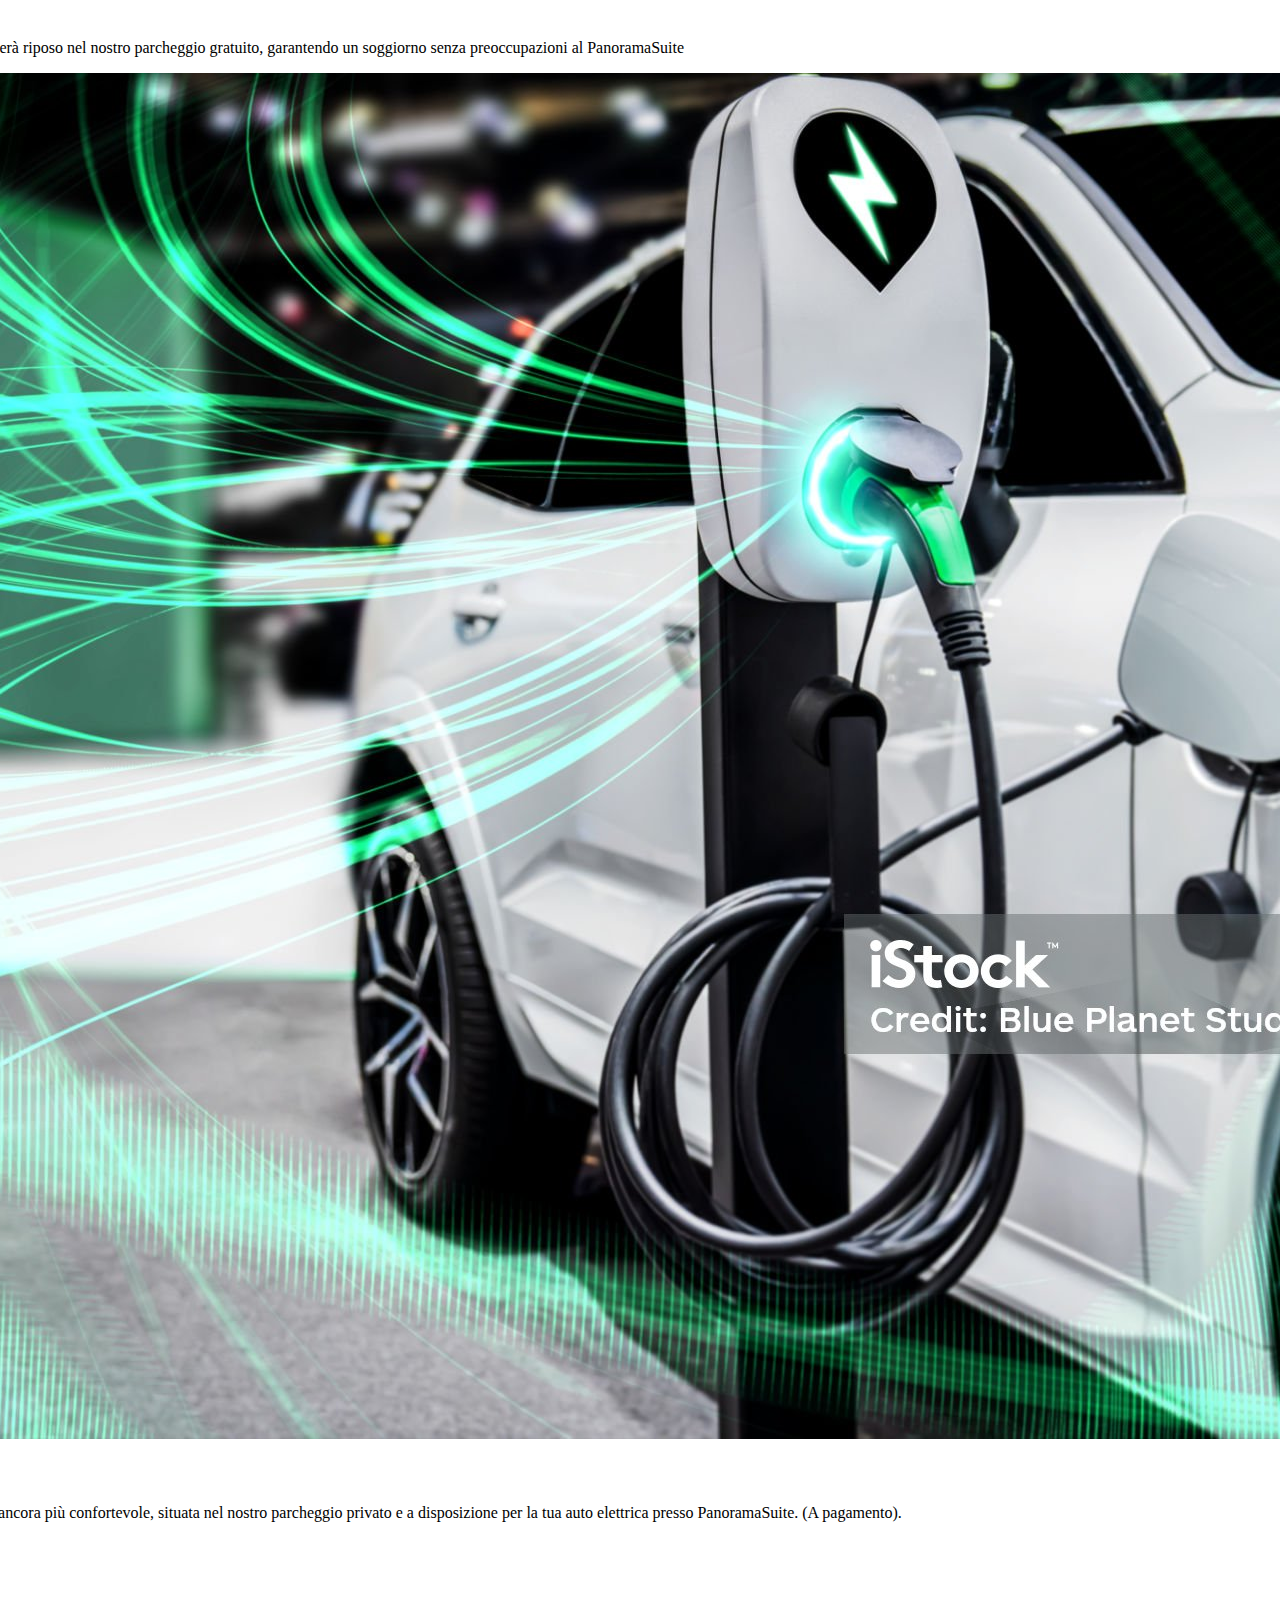
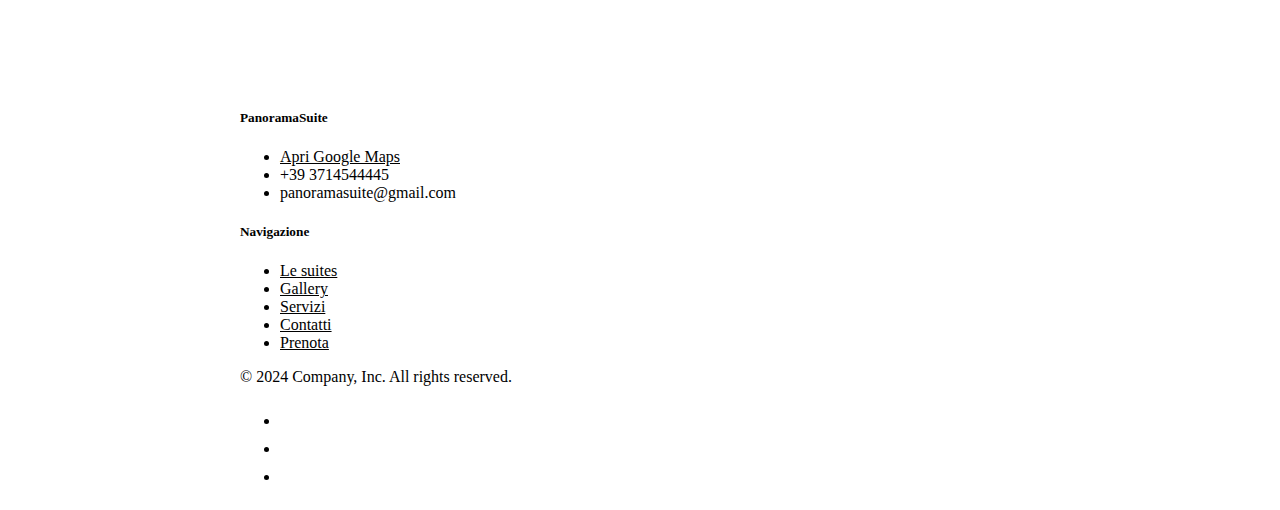
<file: services.html>
<!DOCTYPE html>
<html lang="en">

<html>
  <head>
    <meta charset="utf-8">   
    <meta name="viewport" content="width=device-width, initial-scale=1.0"> 
    <title>PanoramaSuite</title>
    <link rel="preconnect" href="https://fonts.googleapis.com">
    <link rel="preconnect" href="https://fonts.gstatic.com" crossorigin>
    <link href="https://fonts.googleapis.com/css2?family=Great+Vibes&display=swap" rel="stylesheet">
    <link href="https://cdn.jsdelivr.net/npm/bootstrap@5.3.0-alpha2/dist/css/bootstrap.min.css" rel="stylesheet"
    integrity="sha384-aFq/bzH65dt+w6FI2ooMVUpc+21e0SRygnTpmBvdBgSdnuTN7QbdgL+OapgHtvPp" crossorigin="anonymous">
    <link rel="stylesheet" href="https://cdnjs.cloudflare.com/ajax/libs/font-awesome/6.0.0-beta3/css/all.min.css">
    <link href="css/style.css" rel="stylesheet">

    <meta name="viewport" content="width=device-width,initial-scale=1.0">
    <meta name="description" content="B&B PanoramaSuite 5 stelle Piazza Armerina">

   
    
  </head>
  <body>
    <nav class="navbar navbar-expand-lg bg-body-tertiary" style="height:90px;">
      <div class="container-fluid">
        <a class="navbar-brand" href="/panorama/index.html" style="font-family: 'Great Vibes', cursive; font-size: 30px;"> PanoramaSuite</a>
        <button class="navbar-toggler" type="button" data-bs-toggle="collapse" data-bs-target="#navbarSupportedContent" aria-controls="navbarSupportedContent" aria-expanded="false" aria-label="Toggle navigation">
          <span class="navbar-toggler-icon"></span>
        </button>
        <div class="collapse navbar-collapse" id="navbarSupportedContent">
          <ul class="navbar-nav mx-auto mb-2 mb-lg-0">
            <li class="nav-item">
                <a class="nav-link active" href="/suites.html">LE SUITES</a>
              </li>
              <li class="nav-item">
                <a class="nav-link active" href="/gallery.html">GALLERY</a>
              </li>
              <li class="nav-item">
                <a class="nav-link active" href="/services.html">SERVIZI</a>
              </li>            
              <li class="nav-item">
                <a class="nav-link active" href="/contatti.html">CONTATTI</a>
              </li>
          </ul>
          <a href="https://www.instagram.com/panoramasuite_piazzaarmerina" target="_blank">
            <img src="/assets/Icons/instagram.svg" alt="instagram icon" height="20" class="ms-2">
          </a>
          <a href="https://www.facebook.com/panoramasuite_piazzaarmerina" target="_blank">
            <img src="/assets/Icons/facebook.svg" alt="facebook icon" height="20" class="ms-2">
          </a>
          <a href="https://wa.me/3714544445" target="_blank">
            <img src="/assets/Icons/whatsapp.svg" alt="whatsapp icon" height="20" class="ms-2">
          </a> 

        </div>
      </div>
    </nav>

    <div class="container" style="margin-top: 50px;">
      <div class="row">
          <div class="col-md-4">
              <div class="card mb-3">
                  <img src="/assets/Cards/cambio_biacheria.jpg" class="card-img-top" alt="Service 1">
                  <div class="card-body">
                      <h5 class="card-title">Cambio biancheria</h5>
                      <p class="card-text">Cambio biancheria da letto e da bagno ogni giorno, ad orario concordato.</p>
                  </div>
              </div>
          </div>
          <div class="col-md-4">
              <div class="card mb-3">
                  <img src="/assets/Cards/prenotazione_ristoranti.jpg" class="card-img-top" alt="Service 2">
                  <div class="card-body">
                      <h5 class="card-title">Prenotazione ristoranti</h5>
                      <p class="card-text">Offriamo un servizio di prenotazione ristoranti, garantendoti un'esperienza culinaria indimenticabile.</p>
                  </div>
              </div>
          </div>
          <div class="col-md-4">
              <div class="card mb-3">
                  <img src="/assets/Cards/servizio_pulizie1.jpg" class="card-img-top" alt="Service 3">
                  <div class="card-body">
                      <h5 class="card-title">Servizio pulizie giornaliero</h5>
                      <p class="card-text">Servizio pulizia suite con orario concordato ogni giorno</p>
                  </div>
              </div>
          </div>
          <div class="col-md-4">
            <div class="card mb-3">
                <img src="/assets/Cards/parcheggio.jpg" class="card-img-top" alt="Service 3">
                <div class="card-body">
                    <h5 class="card-title">Parcheggio gratuito</h5>
                    <p class="card-text">Circondata dalla tranquillità delle colline, la tua vettura troverà riposo nel nostro parcheggio gratuito, garantendo un soggiorno senza preoccupazioni al PanoramaSuite</p>
                </div>
            </div>
          </div>
          <div class="col-md-4">
            <div class="card mb-3">
                <img src="/assets/Cards/colonnina_elettrica.jpg" class="card-img-top" alt="Service 4">
                <div class="card-body">
                    <h5 class="card-title">Colonnina per ricarica elettrica</h5>
                    <p class="card-text">Colonnina di ricarica elettrica disponibile per un soggiorno ancora più confortevole, situata nel nostro parcheggio privato e a disposizione per la tua auto elettrica presso PanoramaSuite. (A pagamento).</p>
                </div>
            </div>
          </div>
          <!-- Aggiungi qui altre cards per altri servizi se necessario -->
      </div>
  </div>
  

  <div class="container">
    <footer class="py-5" style="margin-top: 150px;">
      <div class="row justify-content-center mt-5"> <!-- Aggiunta la classe mt-3 per il margine top -->
        <div class="col-6 col-md-2 mb-5">
          <h5>PanoramaSuite</h5>
          <ul class="nav flex-column">
            <li class="nav-item mb-2"><a href="https://www.google.com/maps?q=37.3762438702667,14.350228441102832" class="nav-link p-0 text-body-secondary" target="_blank">Apri Google Maps</a></li>
            <li class="nav-item mb-2"><span class="text-body-secondary">+39 3714544445</span></li>
            <li class="nav-item mb-2"><span class="text-body-secondary">panoramasuite@gmail.com</span></li>
          </ul>
        </div>
  
        <div class="col-6 col-md-2 mb-5"> <!-- Rimossa la classe ms-auto -->
          <h5>Navigazione</h5>
          <ul class="nav flex-column">
            <li class="nav-item mb-2"><a href="/suites.html" class="nav-link p-0 text-body-secondary">Le suites</a></li>
            <li class="nav-item mb-2"><a href="/gallery.html" class="nav-link p-0 text-body-secondary">Gallery</a></li>
            <li class="nav-item mb-2"><a href="/services.html" class="nav-link p-0 text-body-secondary">Servizi</a></li>
            <li class="nav-item mb-2"><a href="/contatti.html" class="nav-link p-0 text-body-secondary">Contatti</a></li>
            <li class="nav-item mb-2"><a href="/prenota.html" class="nav-link p-0 text-body-secondary">Prenota</a></li>
          </ul>
        </div>
      </div>
  
      <div class="d-flex flex-column flex-sm-row justify-content-between py-4 my-4 border-top">
        <p>© 2024 Company, Inc. All rights reserved.</p>
        <ul class="list-unstyled d-flex">
          <li class="ms-3"><a class="link-body-emphasis" href="#"><svg class="bi" width="24" height="24"><use xlink:href="#twitter"></use></svg></a></li>
          <li class="ms-3"><a class="link-body-emphasis" href="#"><svg class="bi" width="24" height="24"><use xlink:href="#instagram"></use></svg></a></li>
          <li class="ms-3"><a class="link-body-emphasis" href="#"><svg class="bi" width="24" height="24"><use xlink:href="#facebook"></use></svg></a></li>
        </ul>
      </div>
    </footer>
  </div>
      
  
    </body>
  </html>
</file>
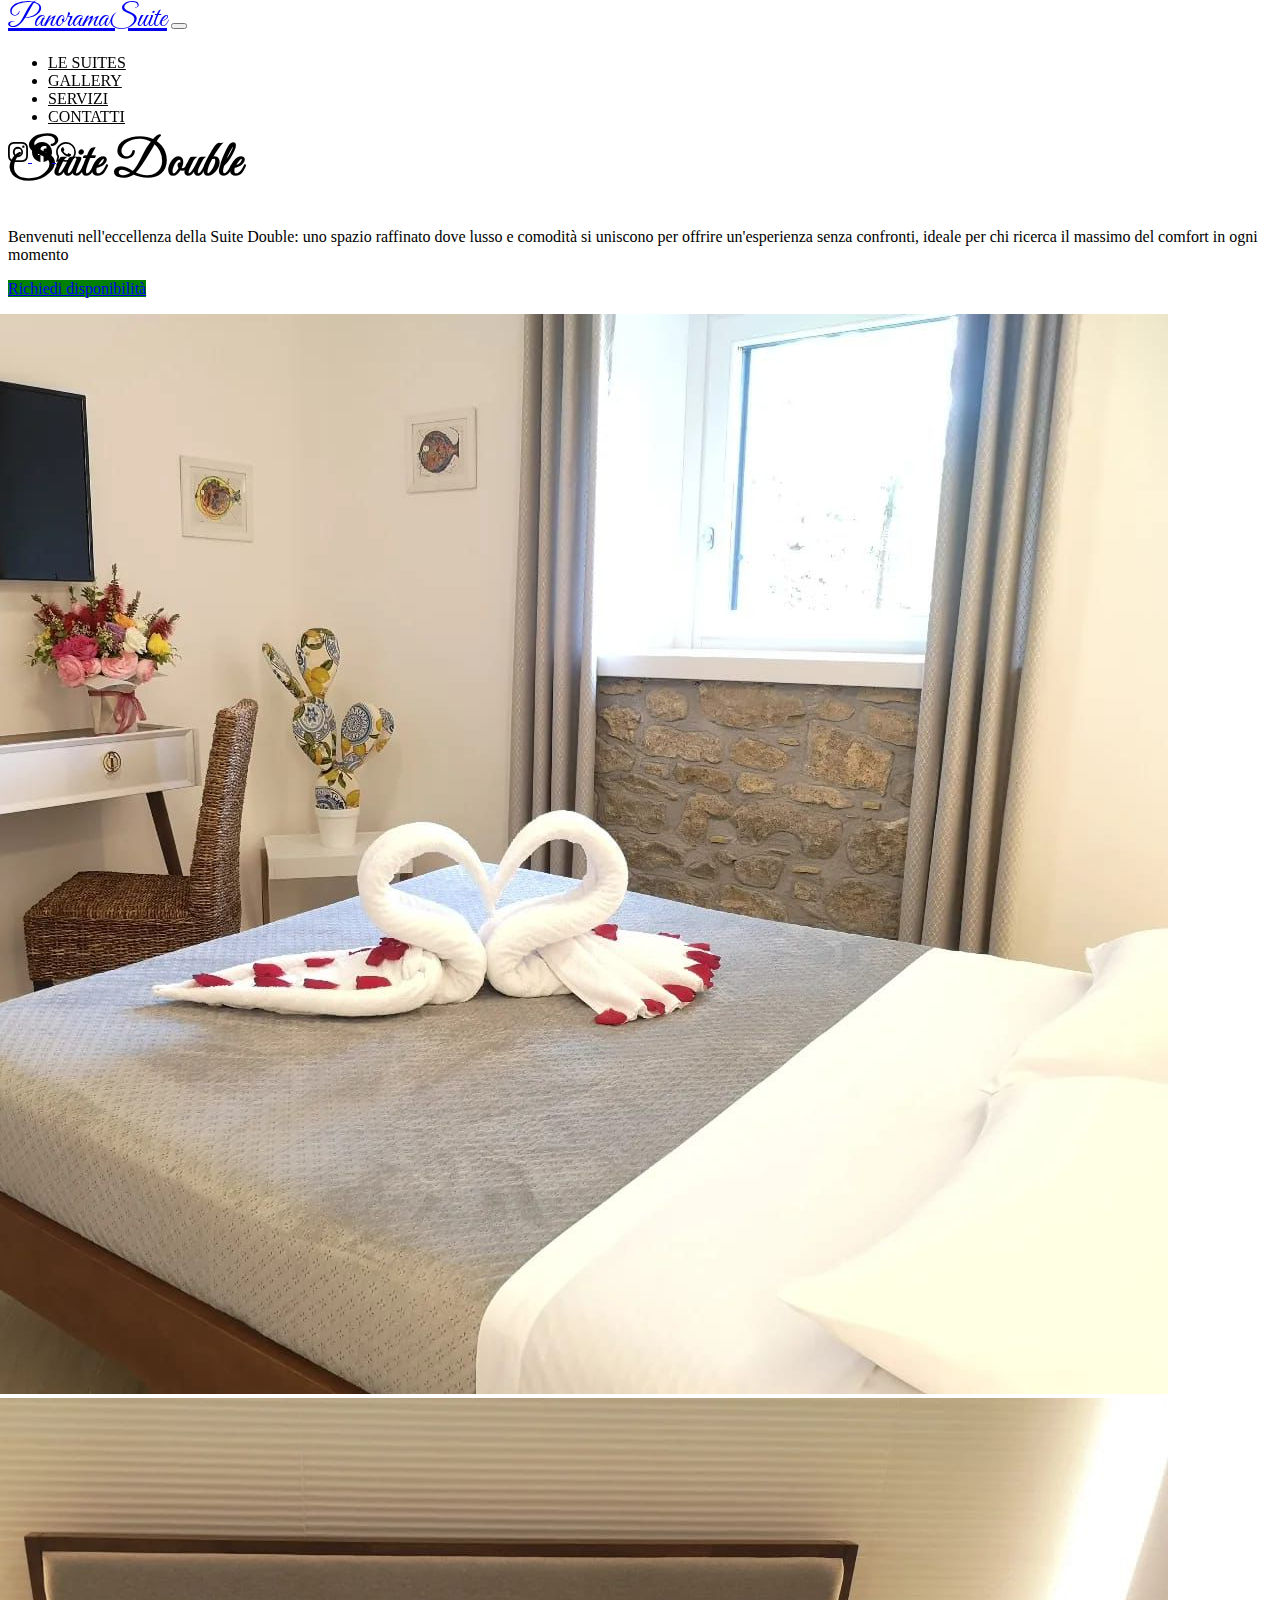
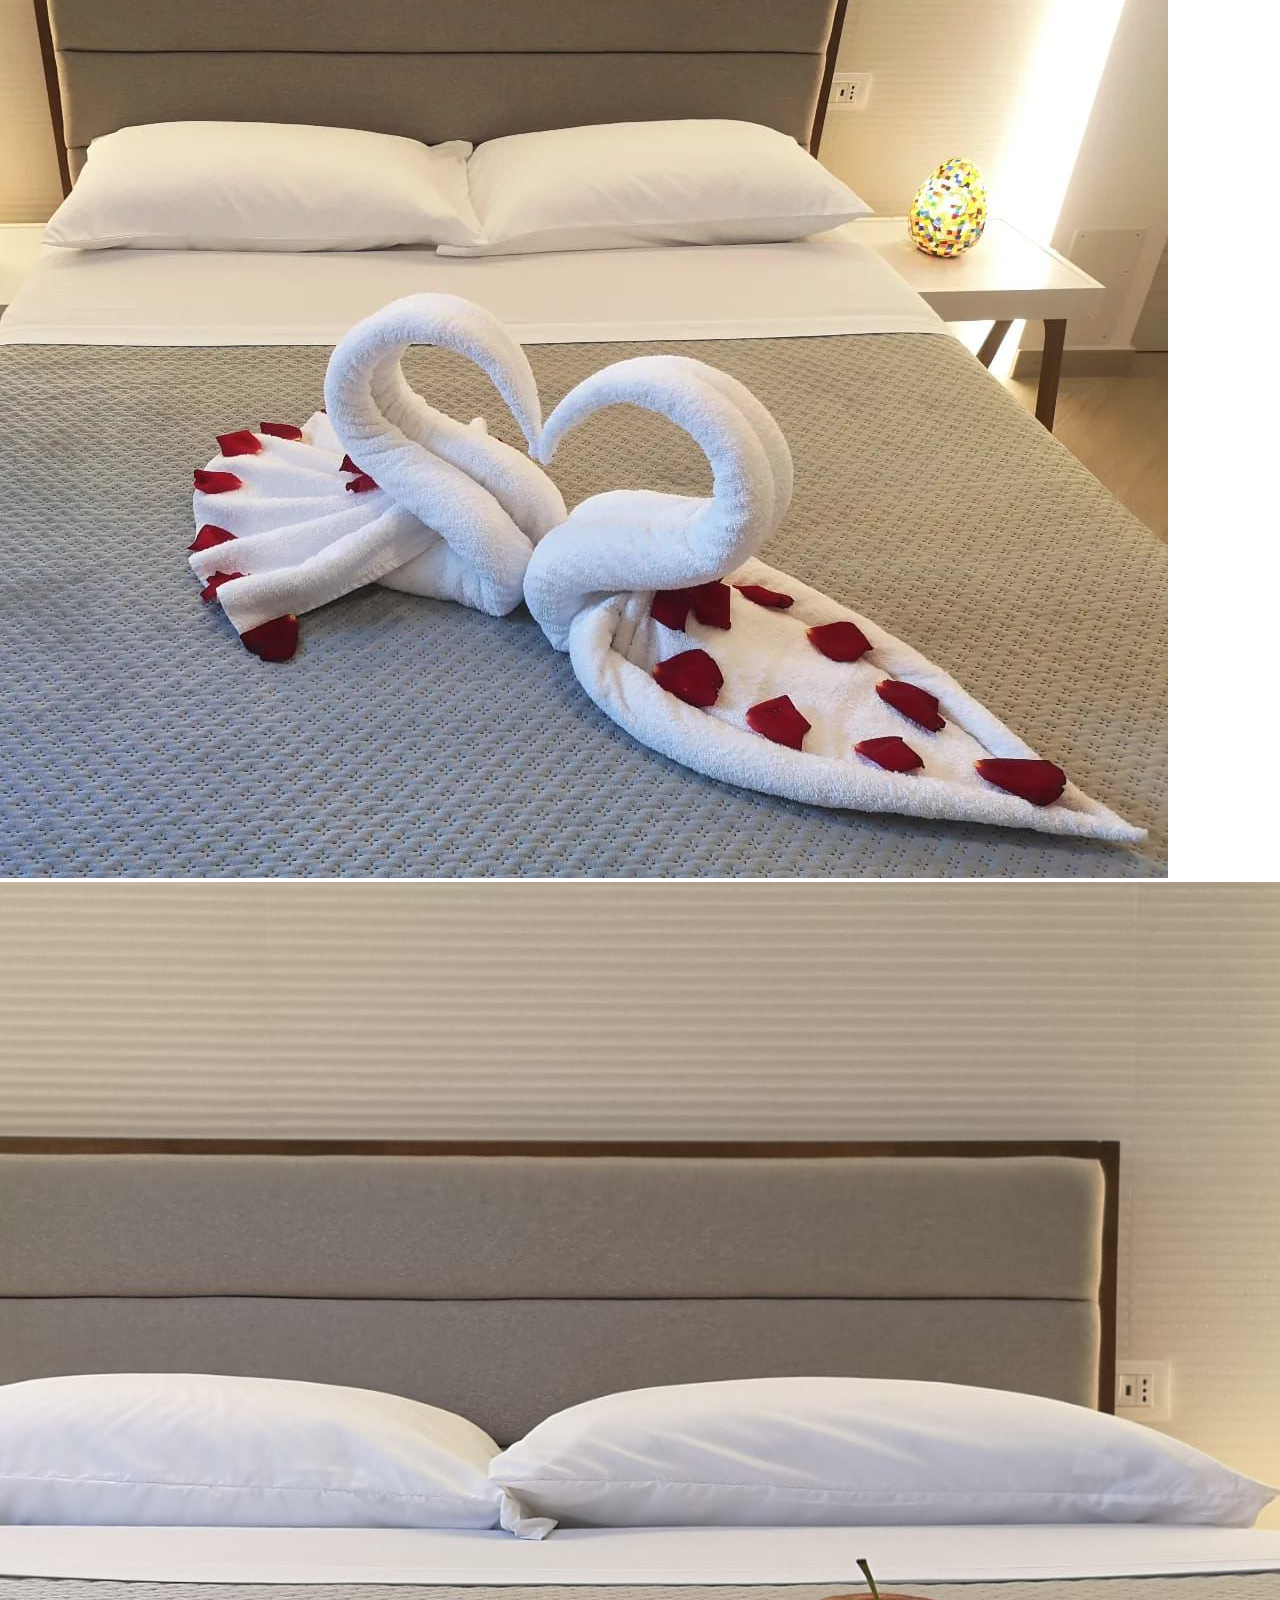
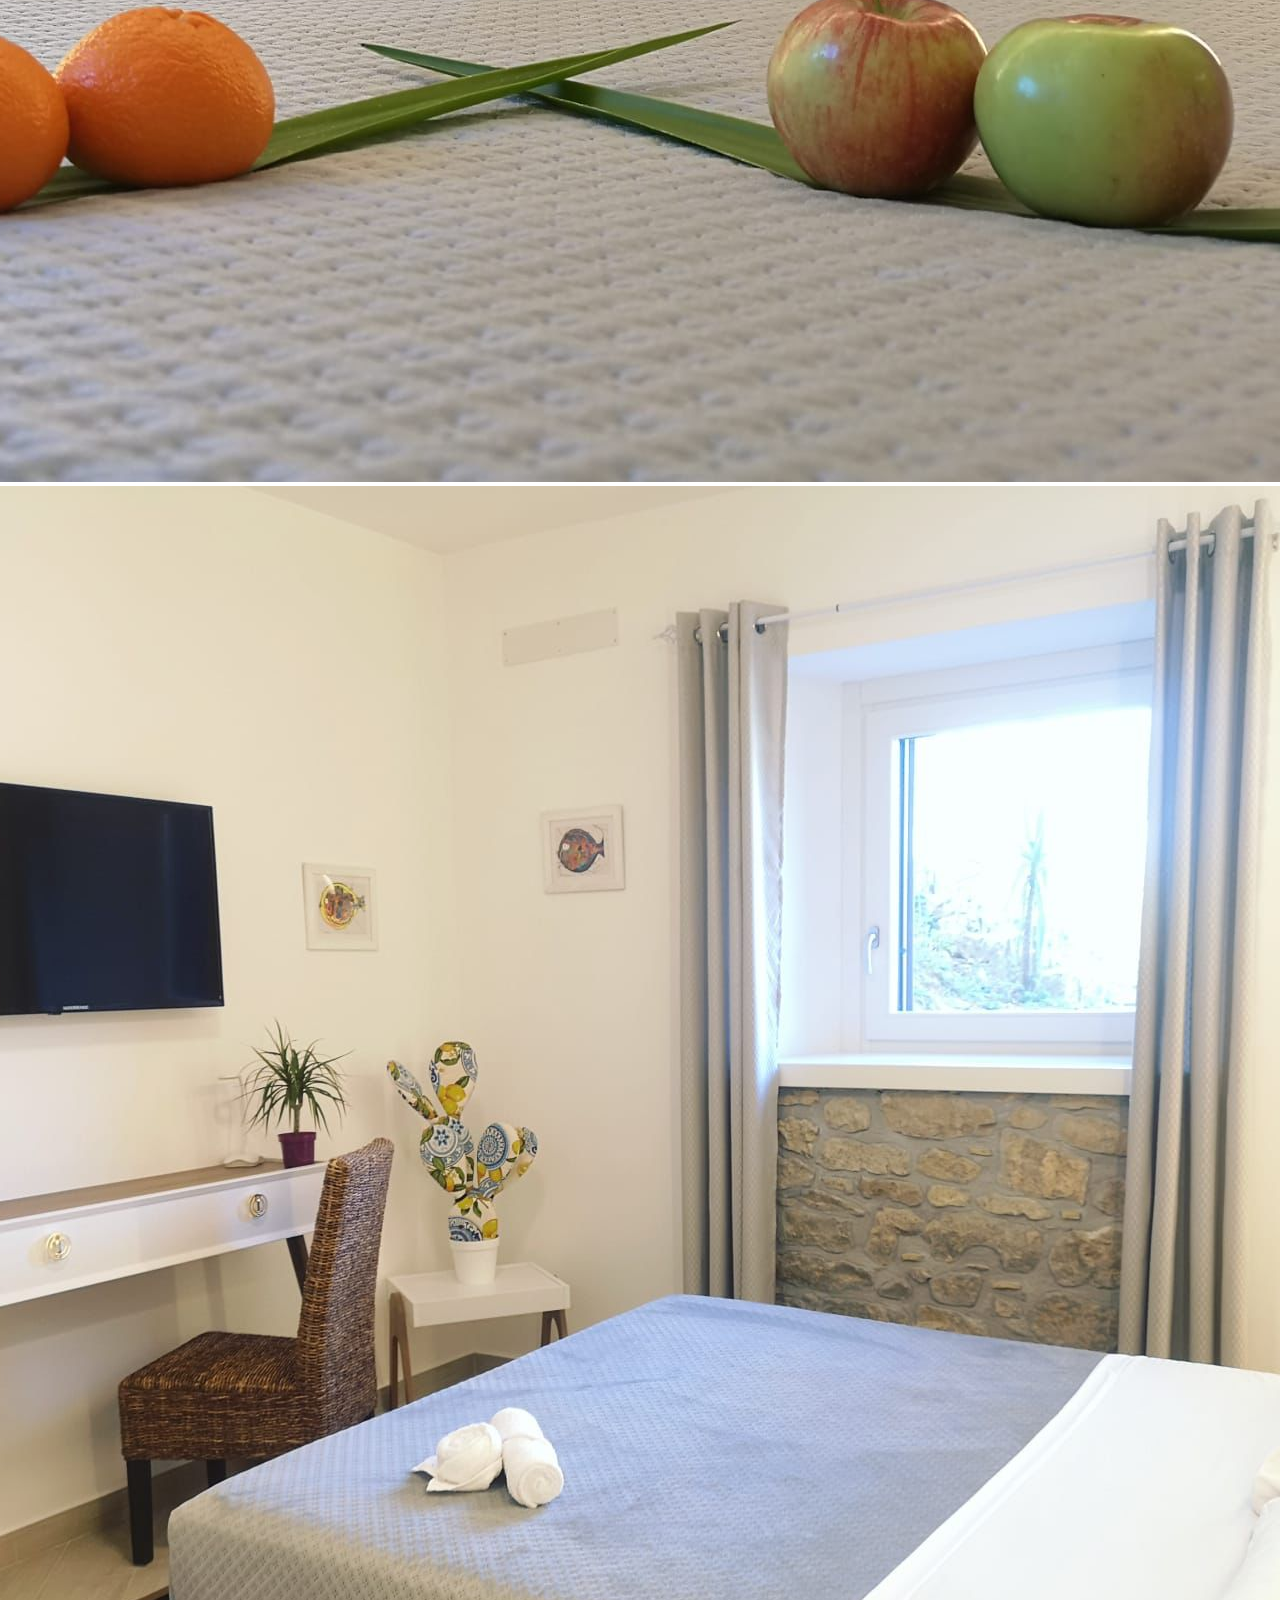
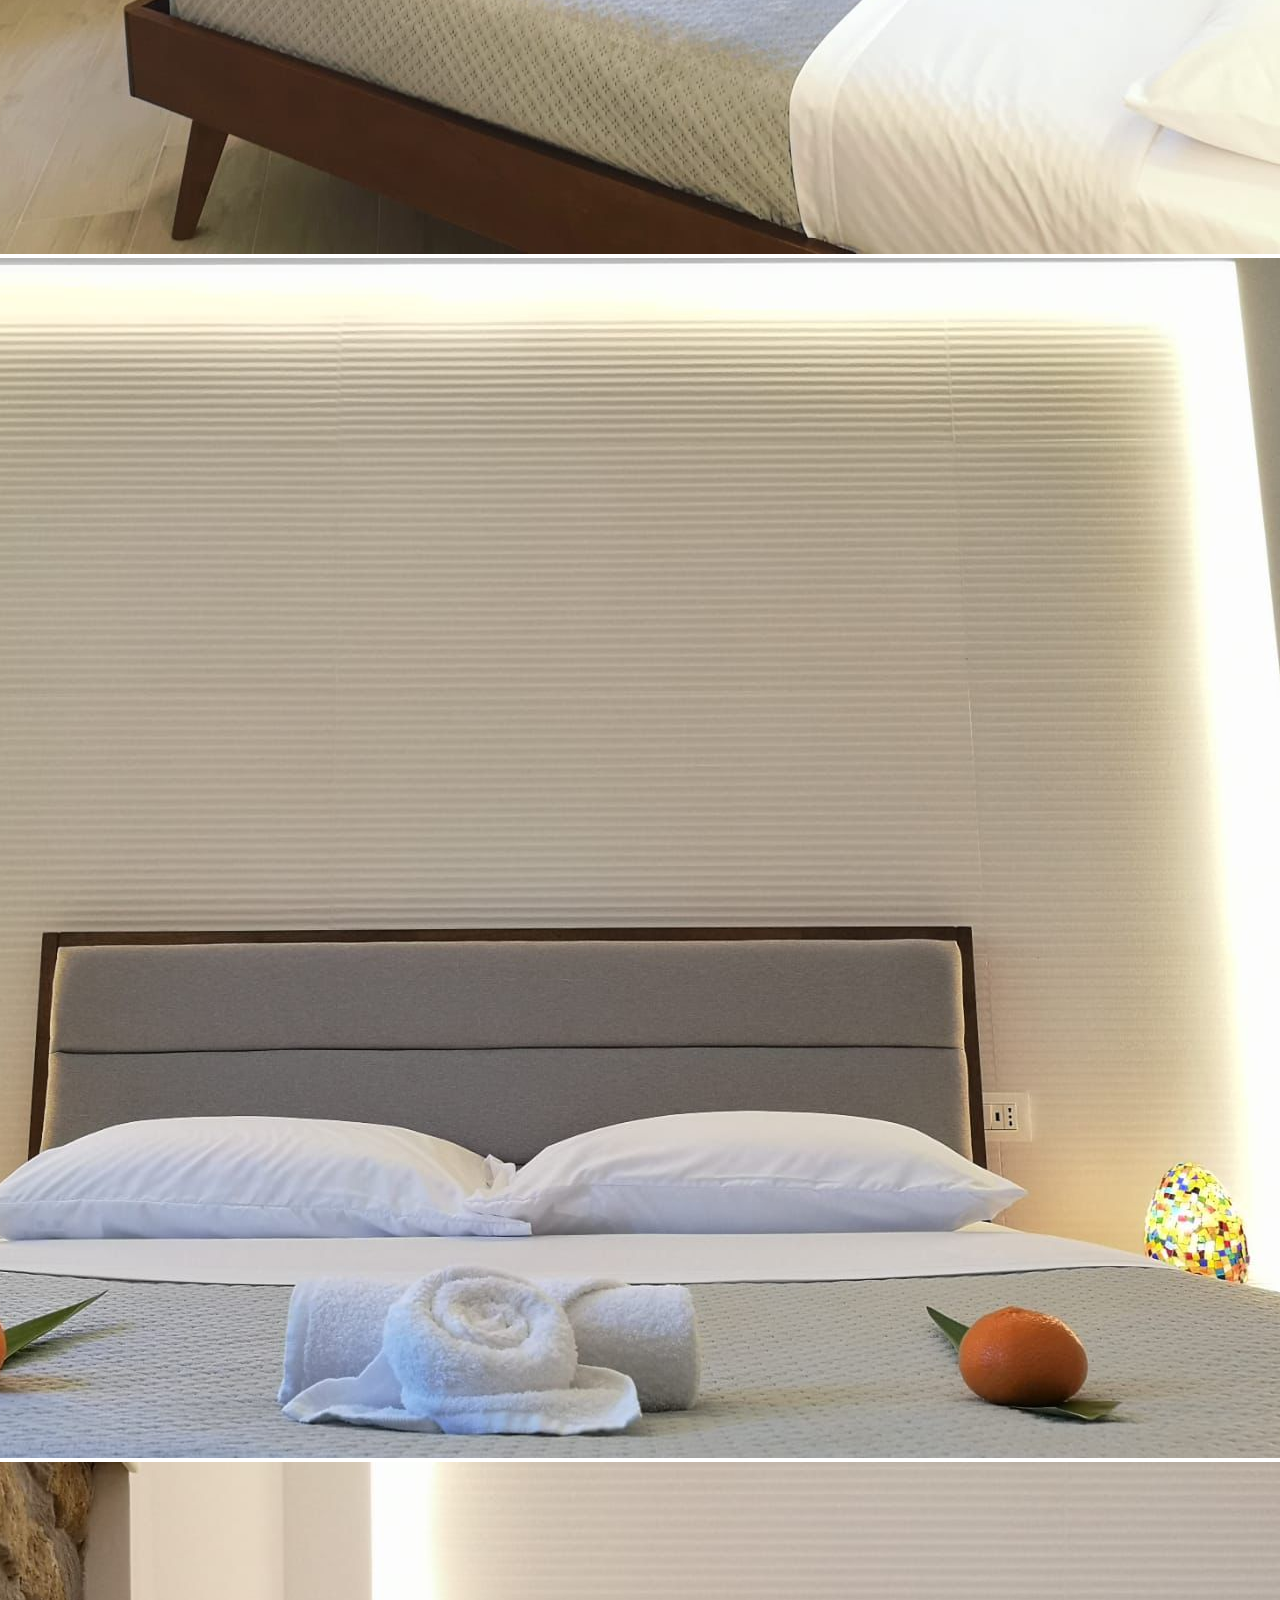
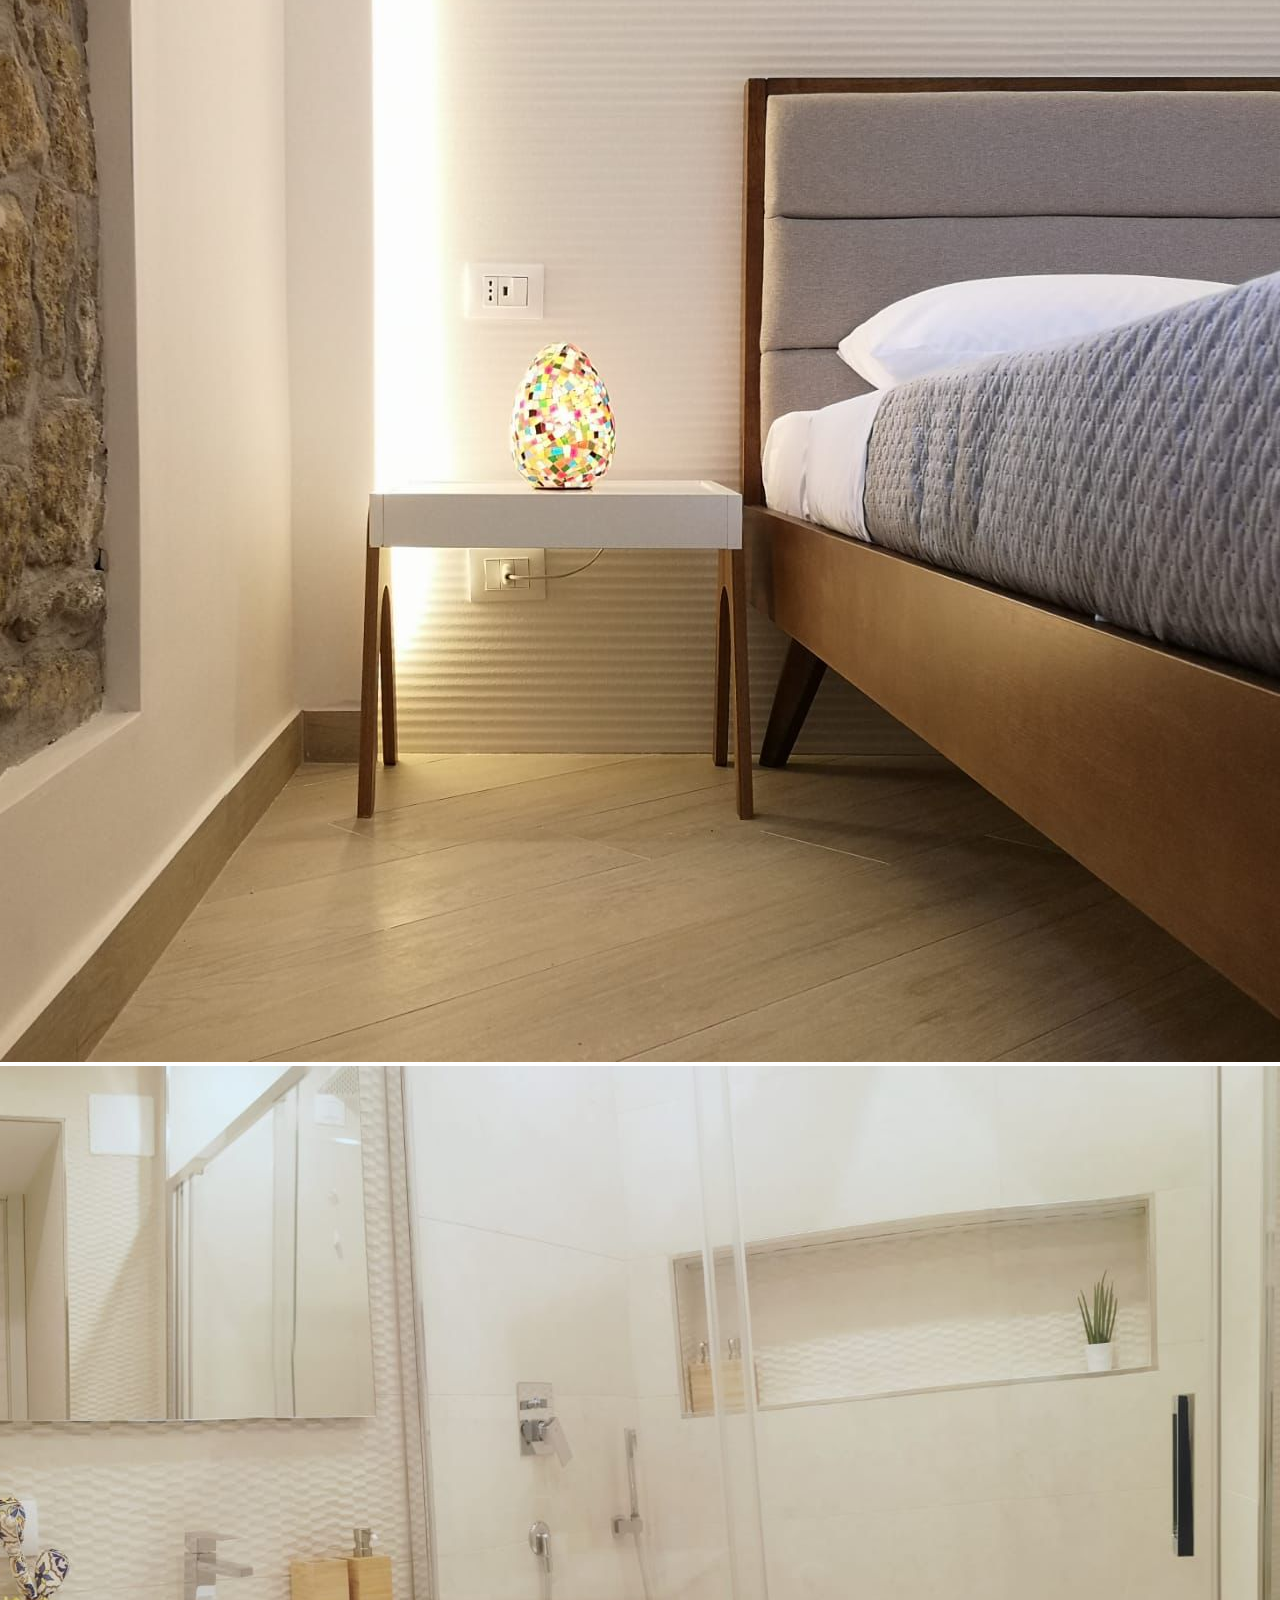
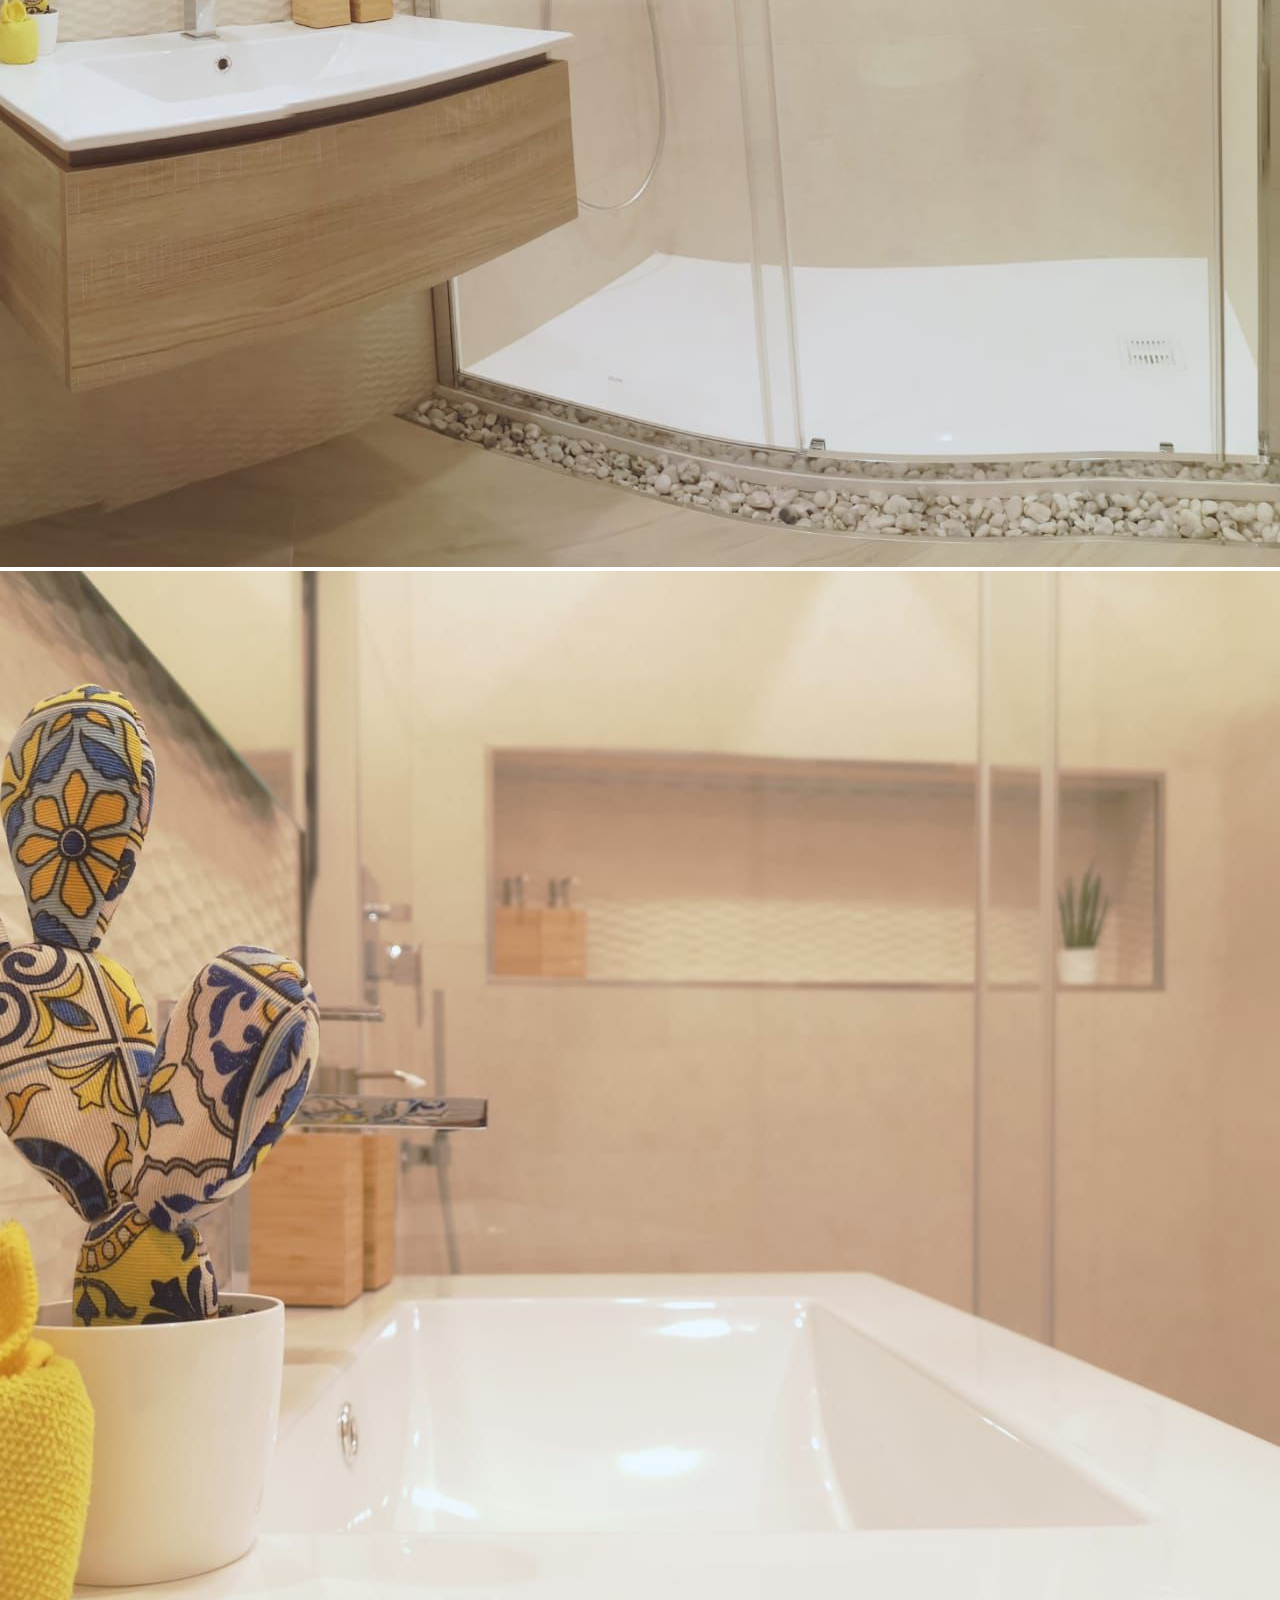
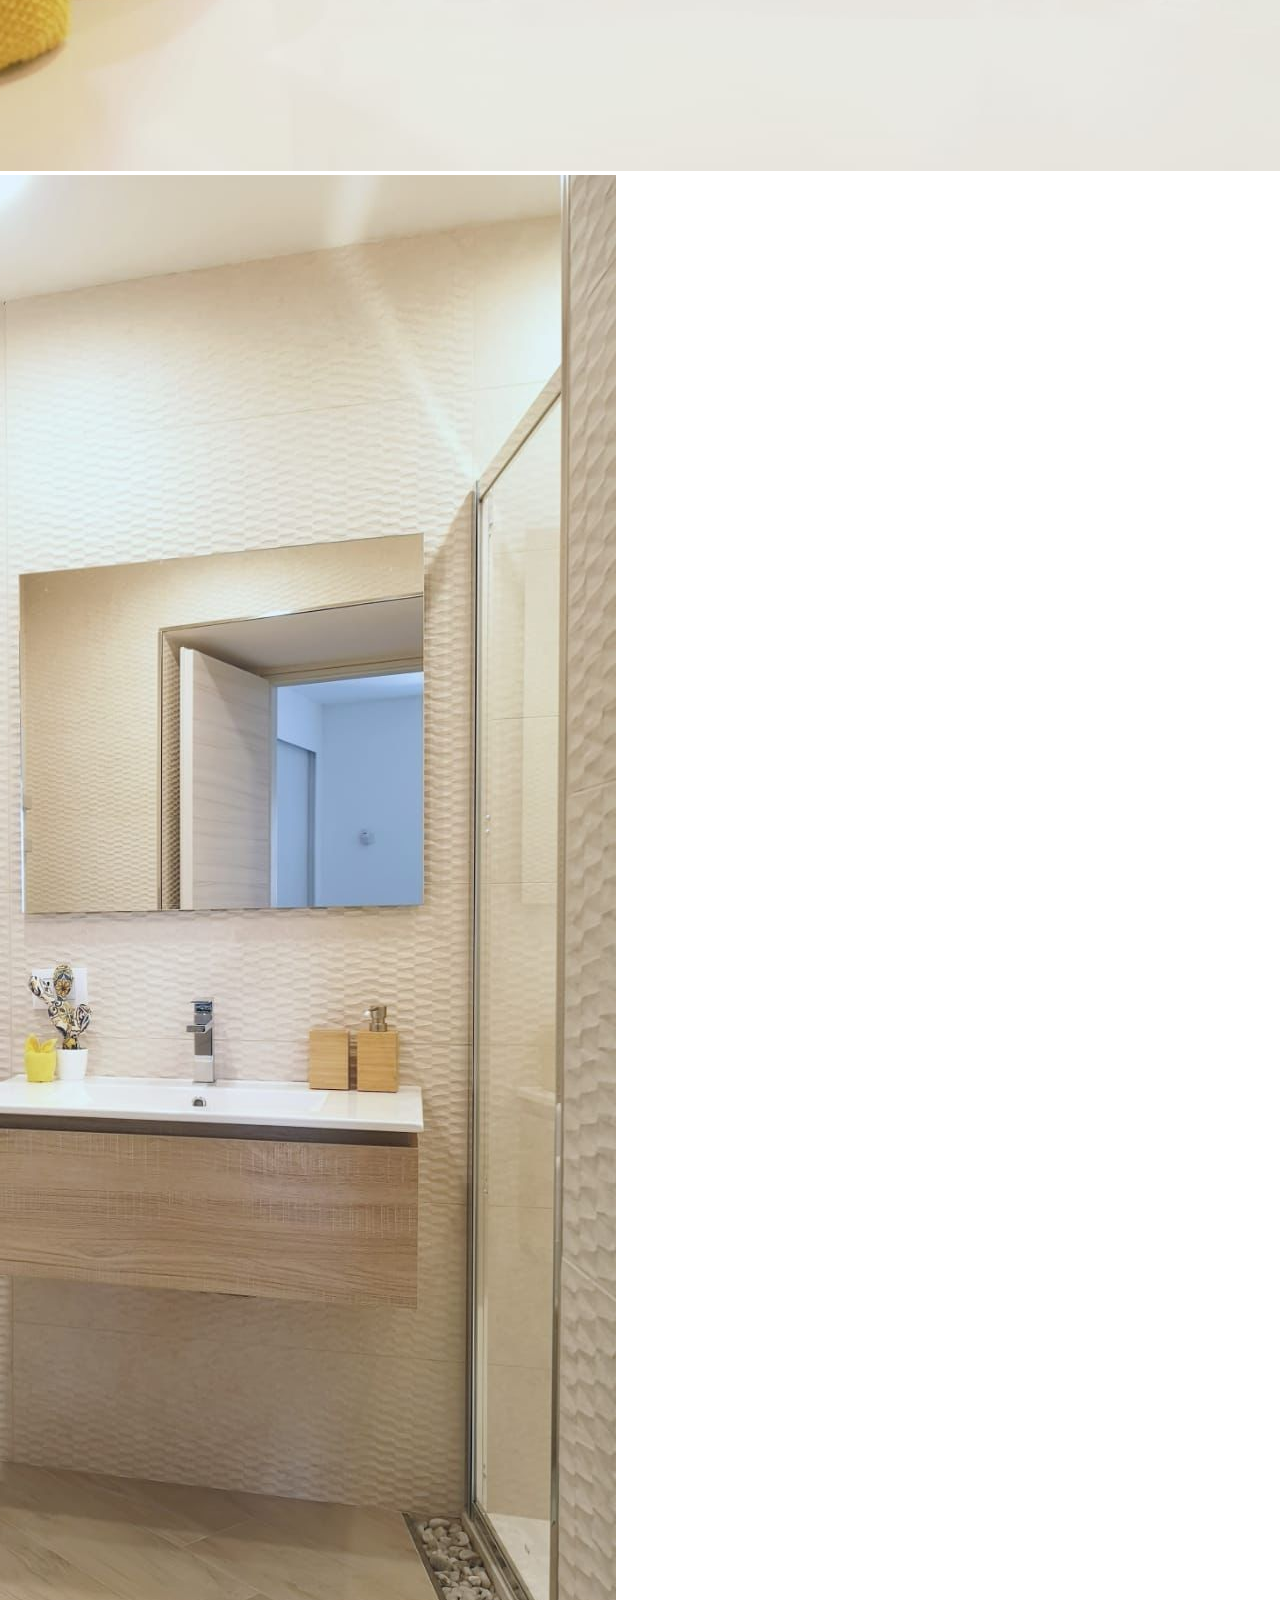
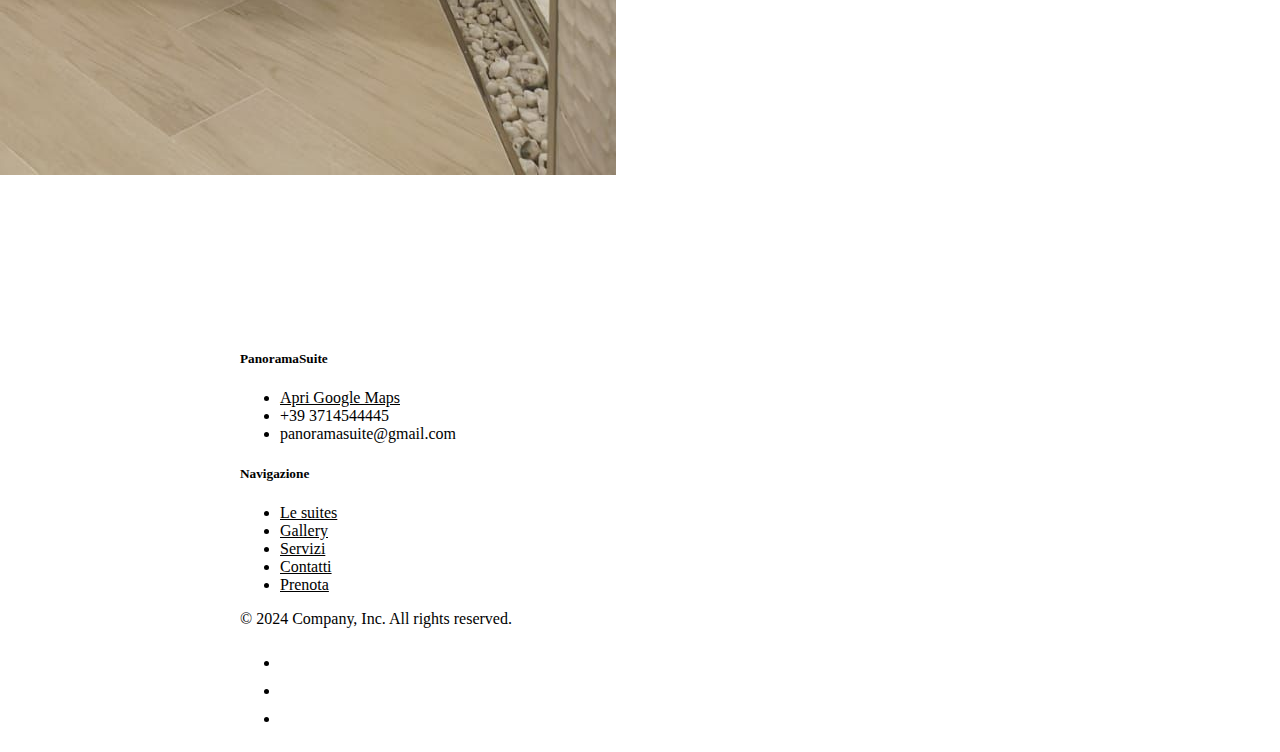
<file: suiteDouble.html>
<!DOCTYPE html>
<html lang="en">

<html>
  <head>
    <meta charset="utf-8">   
    <meta name="viewport" content="width=device-width, initial-scale=1.0"> 
    <title>PanoramaSuite</title>
    <link rel="preconnect" href="https://fonts.googleapis.com">
    <link rel="preconnect" href="https://fonts.gstatic.com" crossorigin>
    <link href="https://fonts.googleapis.com/css2?family=Great+Vibes&display=swap" rel="stylesheet">
    <link href="https://cdn.jsdelivr.net/npm/bootstrap@5.3.0-alpha2/dist/css/bootstrap.min.css" rel="stylesheet"
    integrity="sha384-aFq/bzH65dt+w6FI2ooMVUpc+21e0SRygnTpmBvdBgSdnuTN7QbdgL+OapgHtvPp" crossorigin="anonymous">
    <link rel="stylesheet" href="https://cdnjs.cloudflare.com/ajax/libs/font-awesome/6.0.0-beta3/css/all.min.css">
    <link href="css/style.css" rel="stylesheet">

    <meta name="viewport" content="width=device-width,initial-scale=1.0">
    <meta name="description" content="B&B PanoramaSuite 5 stelle Piazza Armerina">

    
    
  </head>
  <body>

    <nav class="navbar navbar-expand-lg bg-body-tertiary" style="height:90px;">
      <div class="container-fluid">
        <a class="navbar-brand" href="/index.html" style="font-family: 'Great Vibes', cursive; font-size: 30px;"> PanoramaSuite</a>
        <button class="navbar-toggler" type="button" data-bs-toggle="collapse" data-bs-target="#navbarSupportedContent" aria-controls="navbarSupportedContent" aria-expanded="false" aria-label="Toggle navigation">
          <span class="navbar-toggler-icon"></span>
        </button>
        <div class="collapse navbar-collapse" id="navbarSupportedContent">
          <ul class="navbar-nav mx-auto mb-2 mb-lg-0">
            <li class="nav-item">
                <a class="nav-link active" href="/suites.html">LE SUITES</a>
              </li>
              <li class="nav-item">
                <a class="nav-link active" href="/gallery.html">GALLERY</a>
              </li>
              <li class="nav-item">
                <a class="nav-link active" href="/services.html">SERVIZI</a>
              </li>            
              <li class="nav-item">
                <a class="nav-link active" href="/contatti.html">CONTATTI</a>
              </li>
          </ul>
          <a href="https://www.instagram.com/panoramasuite_piazzaarmerina" target="_blank">
            <img src="/assets/Icons/instagram.svg" alt="instagram icon" height="20" class="ms-2">
          </a>
          <a href="https://www.facebook.com/panoramasuite_piazzaarmerina" target="_blank">
            <img src="/assets/Icons/facebook.svg" alt="facebook icon" height="20" class="ms-2">
          </a>
          <a href="https://wa.me/3714544445" target="_blank">
            <img src="/assets/Icons/whatsapp.svg" alt="whatsapp icon" height="20" class="ms-2">
          </a> 

        </div>
      </div>
    </nav>

    <section class="py-5 text-center container">
        <div class="row py-lg-5">
          <div class="col-lg-6 col-md-8 mx-auto">
            <h1 class="fw-light" style="font-family: 'Great Vibes', cursive; font-size: 50px;">Suite Double</h1>
            <p class="lead text-body-secondary">Benvenuti nell'eccellenza della Suite Double: uno spazio raffinato dove lusso e comodità si uniscono per offrire un'esperienza senza confronti, ideale per chi ricerca il massimo del comfort in ogni momento</p>
            <p>
                <a href="/contatti.html" class="btn btn-primary my-2"  style="background-color: green; border-color: green;">Richiedi disponibilità</a>
            </p>
          </div>
        </div>
    </section>

    <div class="container mt-5">
        <div class="row">
            <div class="col-md-4 mb-4">
                <img src="/assets/Suites/Suite1.jpeg" class="img-fluid" alt="Descrizione della foto">
            </div>
            <div class="col-md-4 mb-4">
                <img src="/assets/Suites/Suite1_1.jpeg" class="img-fluid" alt="Descrizione della foto">
            </div>
            <div class="col-md-4 mb-4">
                <img src="/assets/Suites/Suite1_3.jpeg" class="img-fluid" alt="Descrizione della foto">
            </div>
            <div class="col-md-4 mb-4">
                <img src="/assets/Suites/Suite1_4.jpeg" class="img-fluid" alt="Descrizione della foto">
            </div>
            <div class="col-md-4 mb-4">
                <img src="/assets/Suites/Suite1_5.jpeg" class="img-fluid" alt="Descrizione della foto">
            </div>
            <div class="col-md-4 mb-4">
                <img src="/assets/Suites/Suite1_6.jpeg" class="img-fluid" alt="Descrizione della foto">
            </div>
            <div class="col-md-4 mb-4">
                <img src="/assets/Suites/bt.jpeg" class="img-fluid" alt="Descrizione della foto">
            </div>
            <div class="col-md-4 mb-4">
                <img src="/assets/Suites/bt3.jpeg" class="img-fluid" alt="Descrizione della foto">
            </div>
            <div class="col-md-4 mb-4">
                <img src="/assets/Suites/bt1.jpeg" class="img-fluid" alt="Descrizione della foto">
            </div>
            
        </div>
    </div>

    

    <div class="container">
      <footer class="py-5" style="margin-top: 150px;">
        <div class="row justify-content-center mt-5"> <!-- Aggiunta la classe mt-3 per il margine top -->
          <div class="col-6 col-md-2 mb-5">
            <h5>PanoramaSuite</h5>
            <ul class="nav flex-column">
              <li class="nav-item mb-2"><a href="https://www.google.com/maps?q=37.3762438702667,14.350228441102832" class="nav-link p-0 text-body-secondary" target="_blank">Apri Google Maps</a></li>
              <li class="nav-item mb-2"><span class="text-body-secondary">+39 3714544445</span></li>
              <li class="nav-item mb-2"><span class="text-body-secondary">panoramasuite@gmail.com</span></li>
            </ul>
          </div>
    
          <div class="col-6 col-md-2 mb-5"> <!-- Rimossa la classe ms-auto -->
            <h5>Navigazione</h5>
            <ul class="nav flex-column">
              <li class="nav-item mb-2"><a href="/suites.html" class="nav-link p-0 text-body-secondary">Le suites</a></li>
              <li class="nav-item mb-2"><a href="/gallery.html" class="nav-link p-0 text-body-secondary">Gallery</a></li>
              <li class="nav-item mb-2"><a href="/services.html" class="nav-link p-0 text-body-secondary">Servizi</a></li>
              <li class="nav-item mb-2"><a href="/contatti.html" class="nav-link p-0 text-body-secondary">Contatti</a></li>
              <li class="nav-item mb-2"><a href="/prenota.html" class="nav-link p-0 text-body-secondary">Prenota</a></li>
            </ul>
          </div>
        </div>
    
        <div class="d-flex flex-column flex-sm-row justify-content-between py-4 my-4 border-top">
          <p>© 2024 Company, Inc. All rights reserved.</p>
          <ul class="list-unstyled d-flex">
            <li class="ms-3"><a class="link-body-emphasis" href="#"><svg class="bi" width="24" height="24"><use xlink:href="#twitter"></use></svg></a></li>
            <li class="ms-3"><a class="link-body-emphasis" href="#"><svg class="bi" width="24" height="24"><use xlink:href="#instagram"></use></svg></a></li>
            <li class="ms-3"><a class="link-body-emphasis" href="#"><svg class="bi" width="24" height="24"><use xlink:href="#facebook"></use></svg></a></li>
          </ul>
        </div>
      </footer>
    </div>
      
  
    </body>
  </html>
</file>
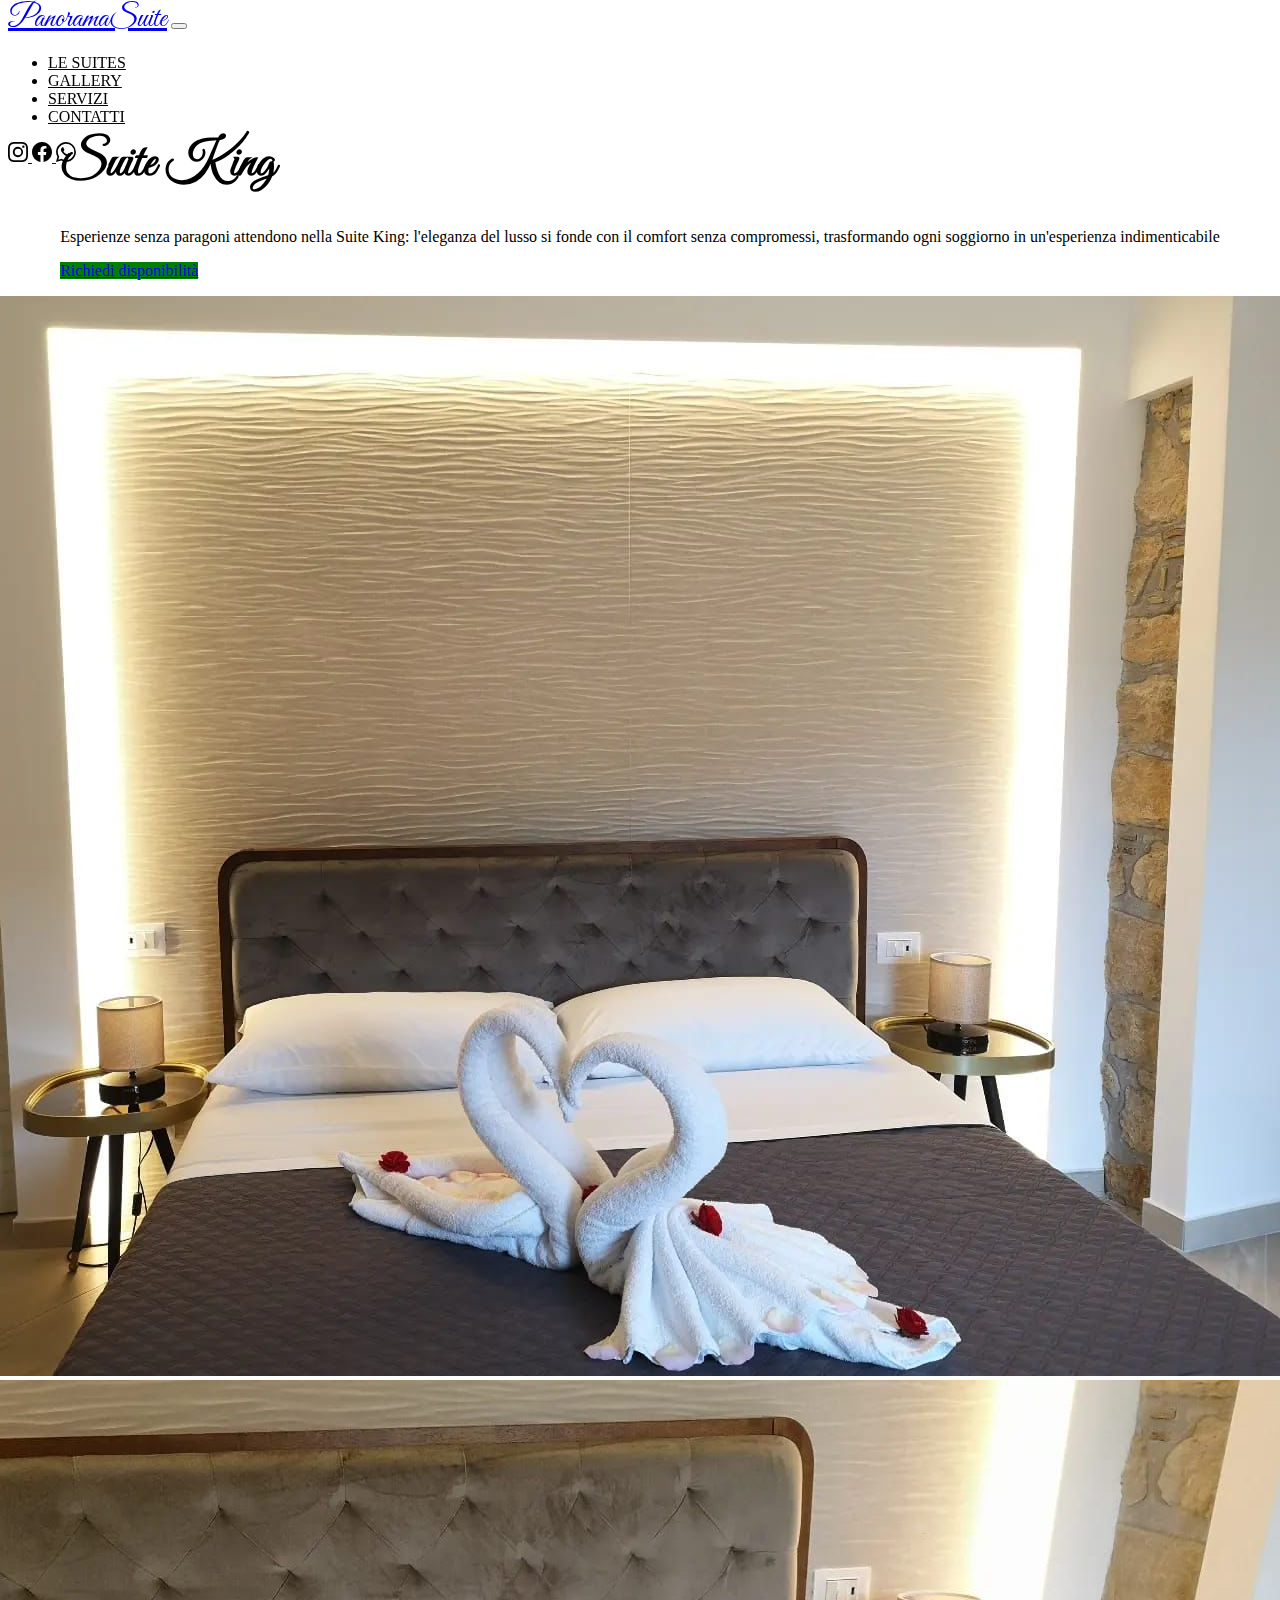
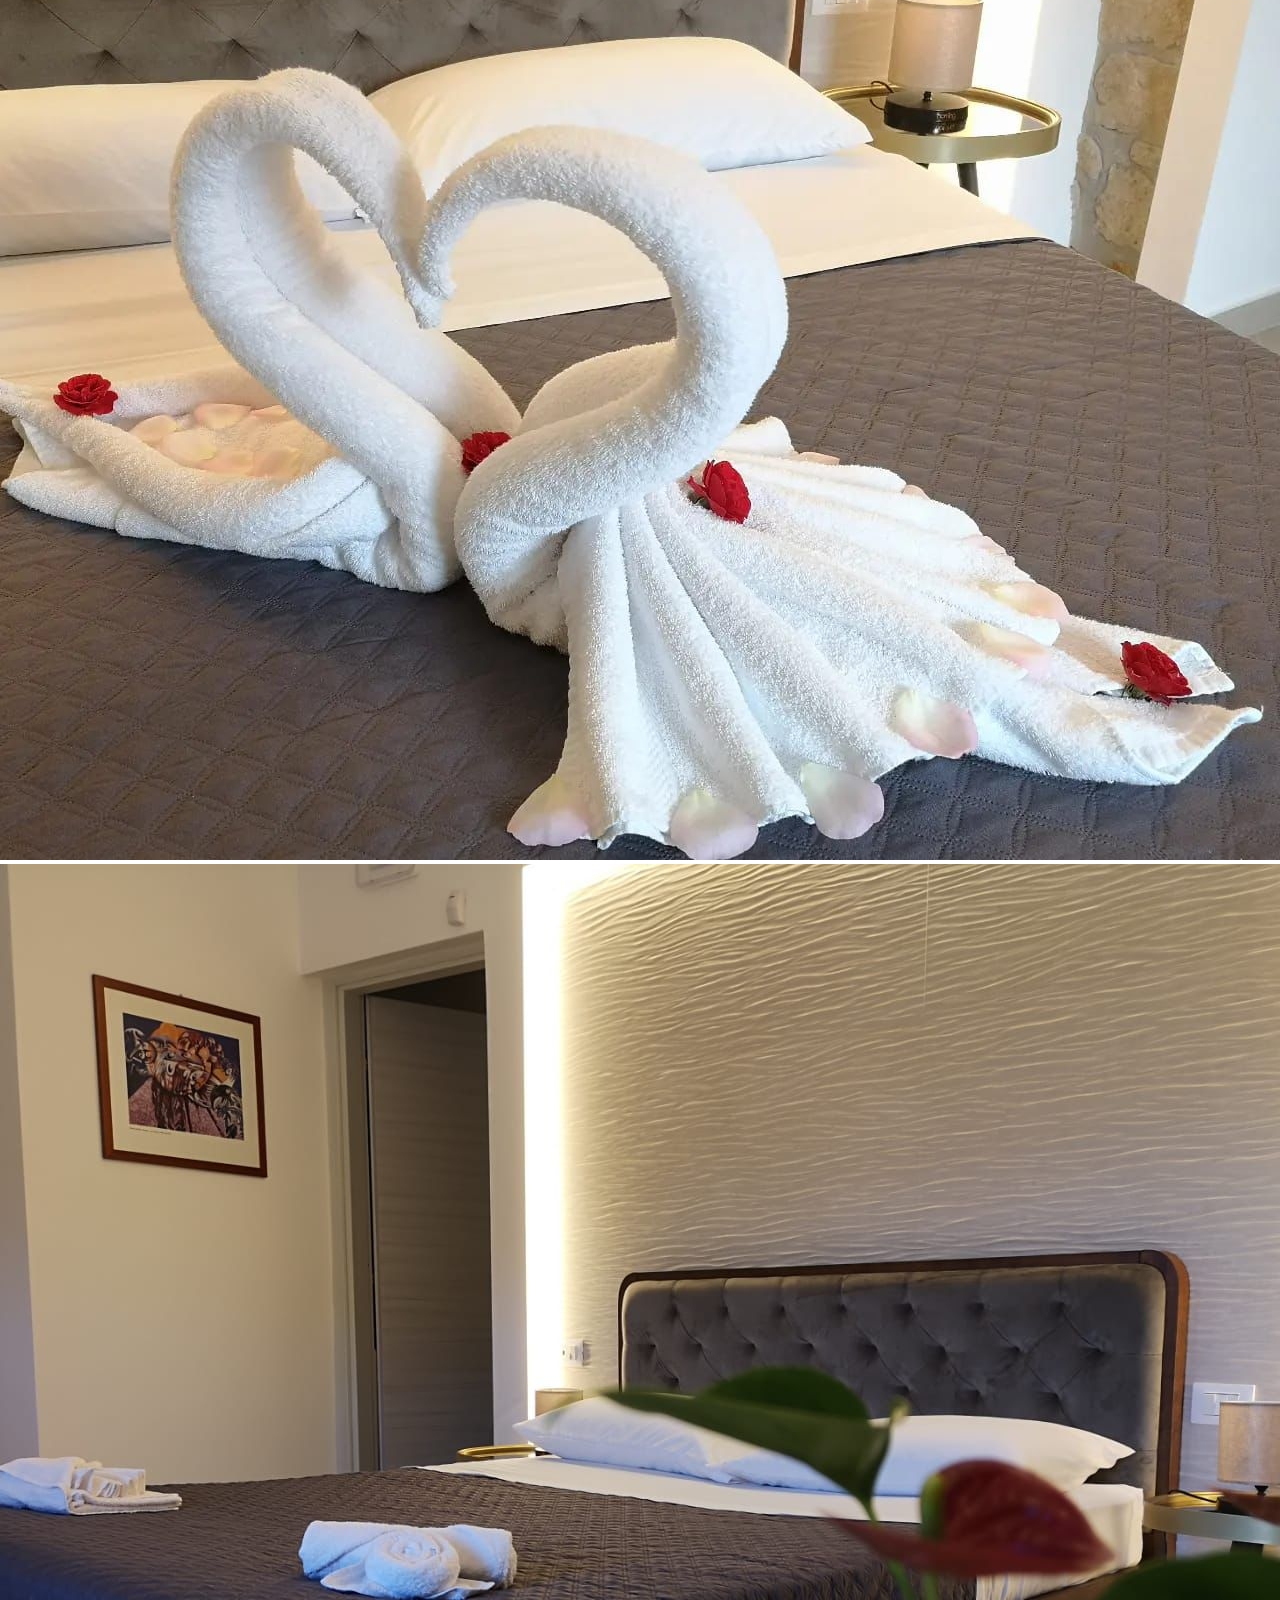
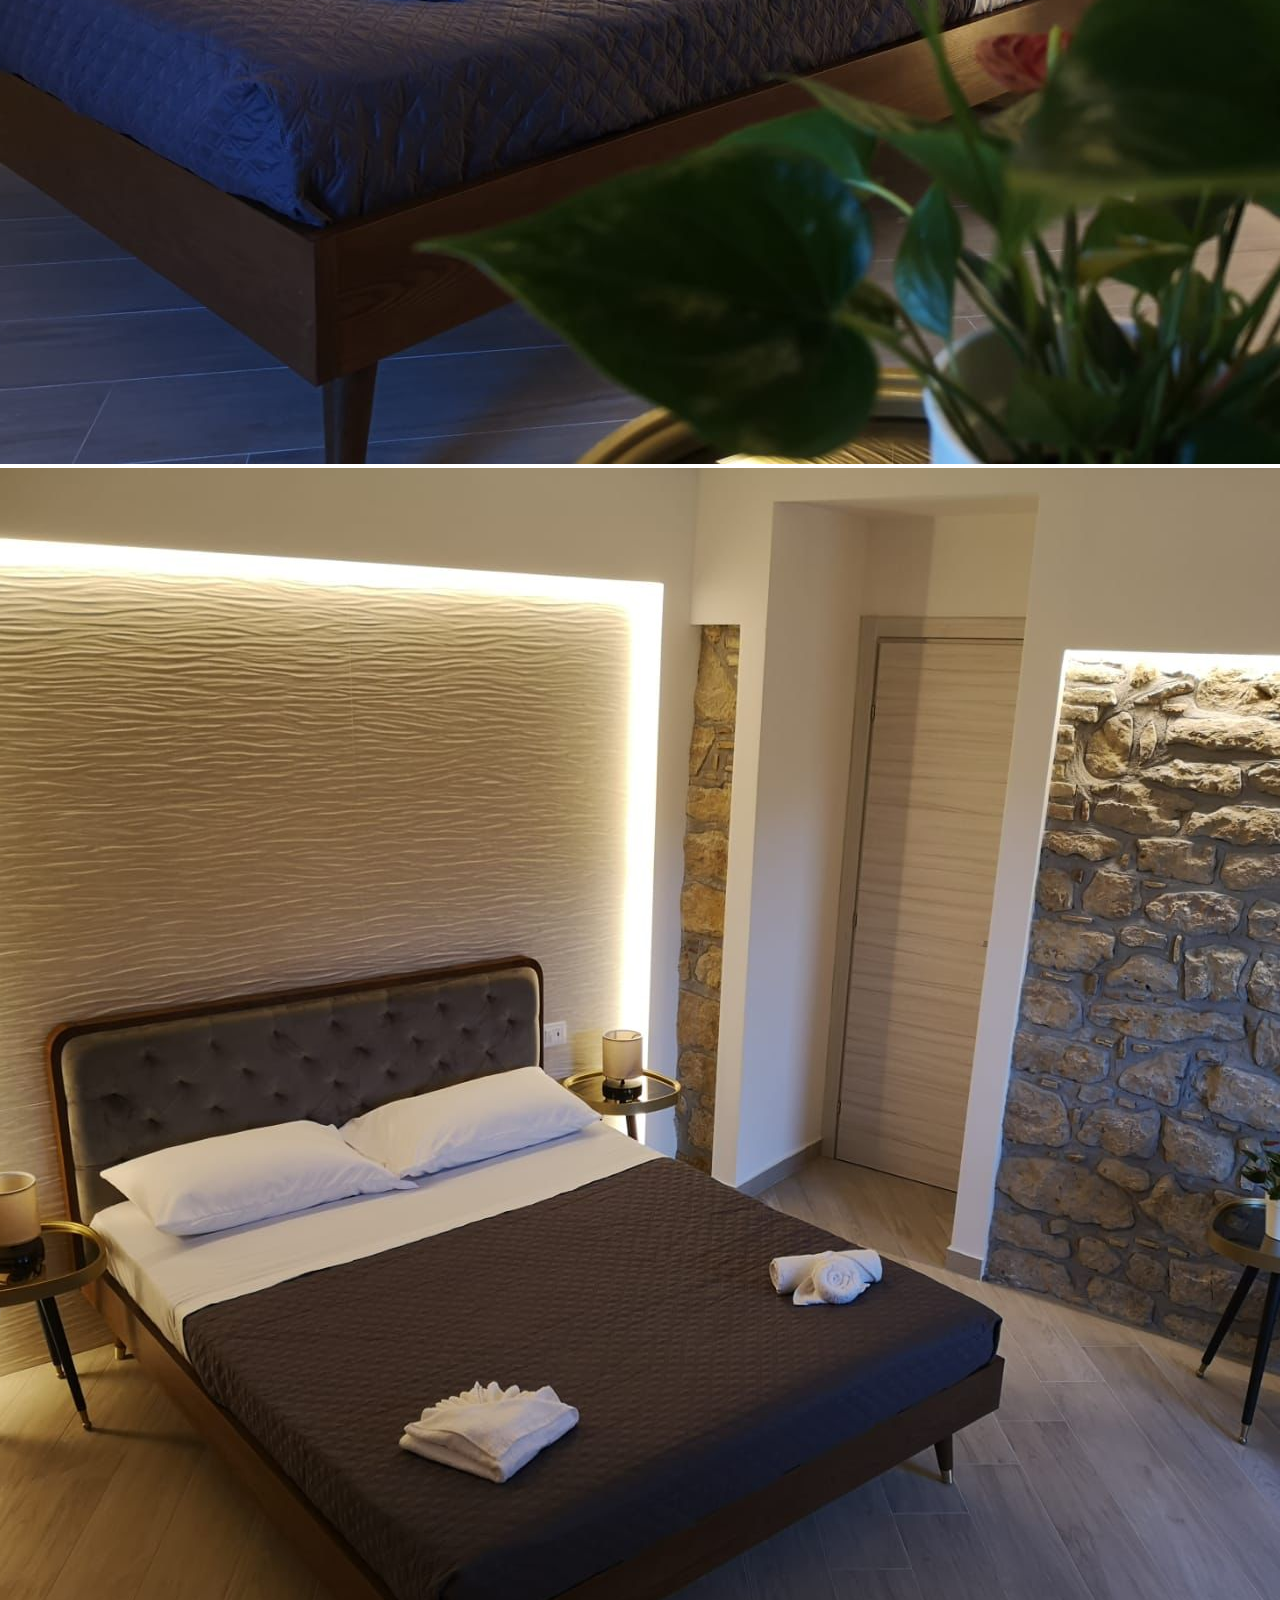
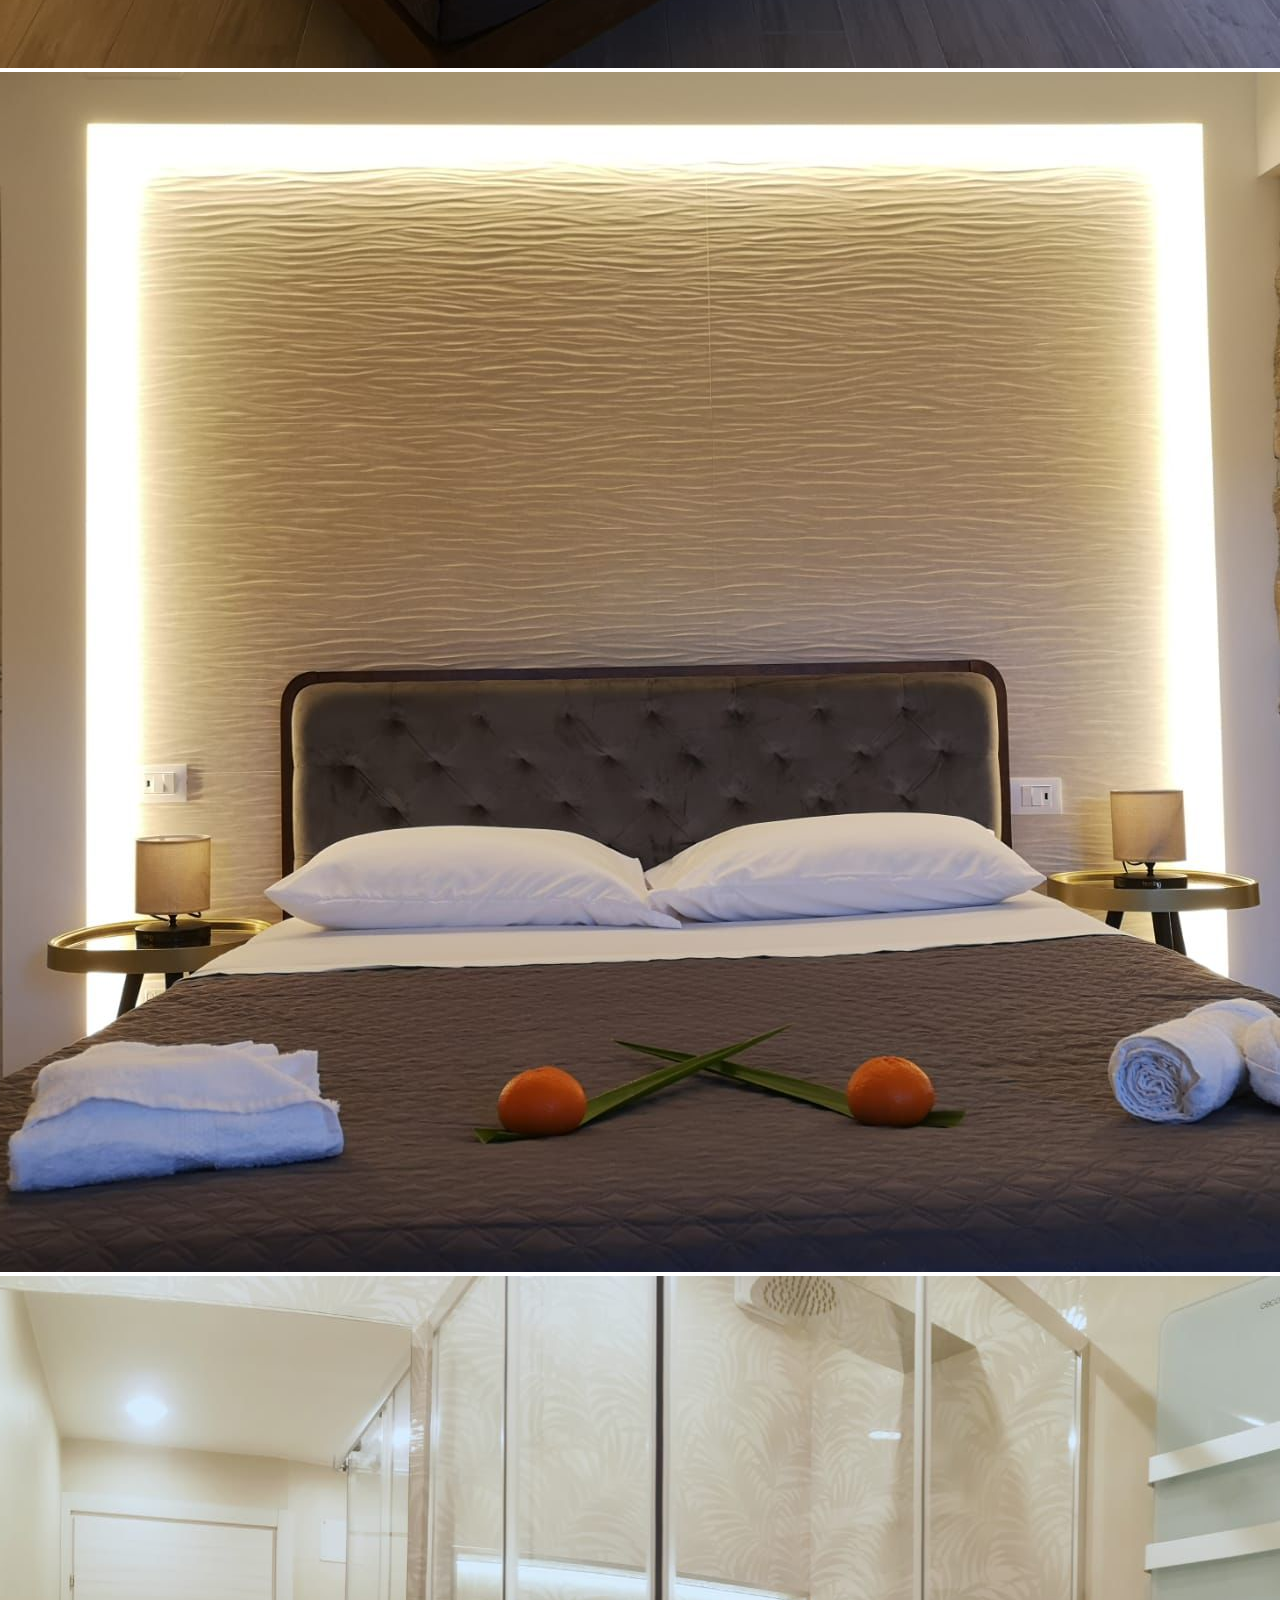
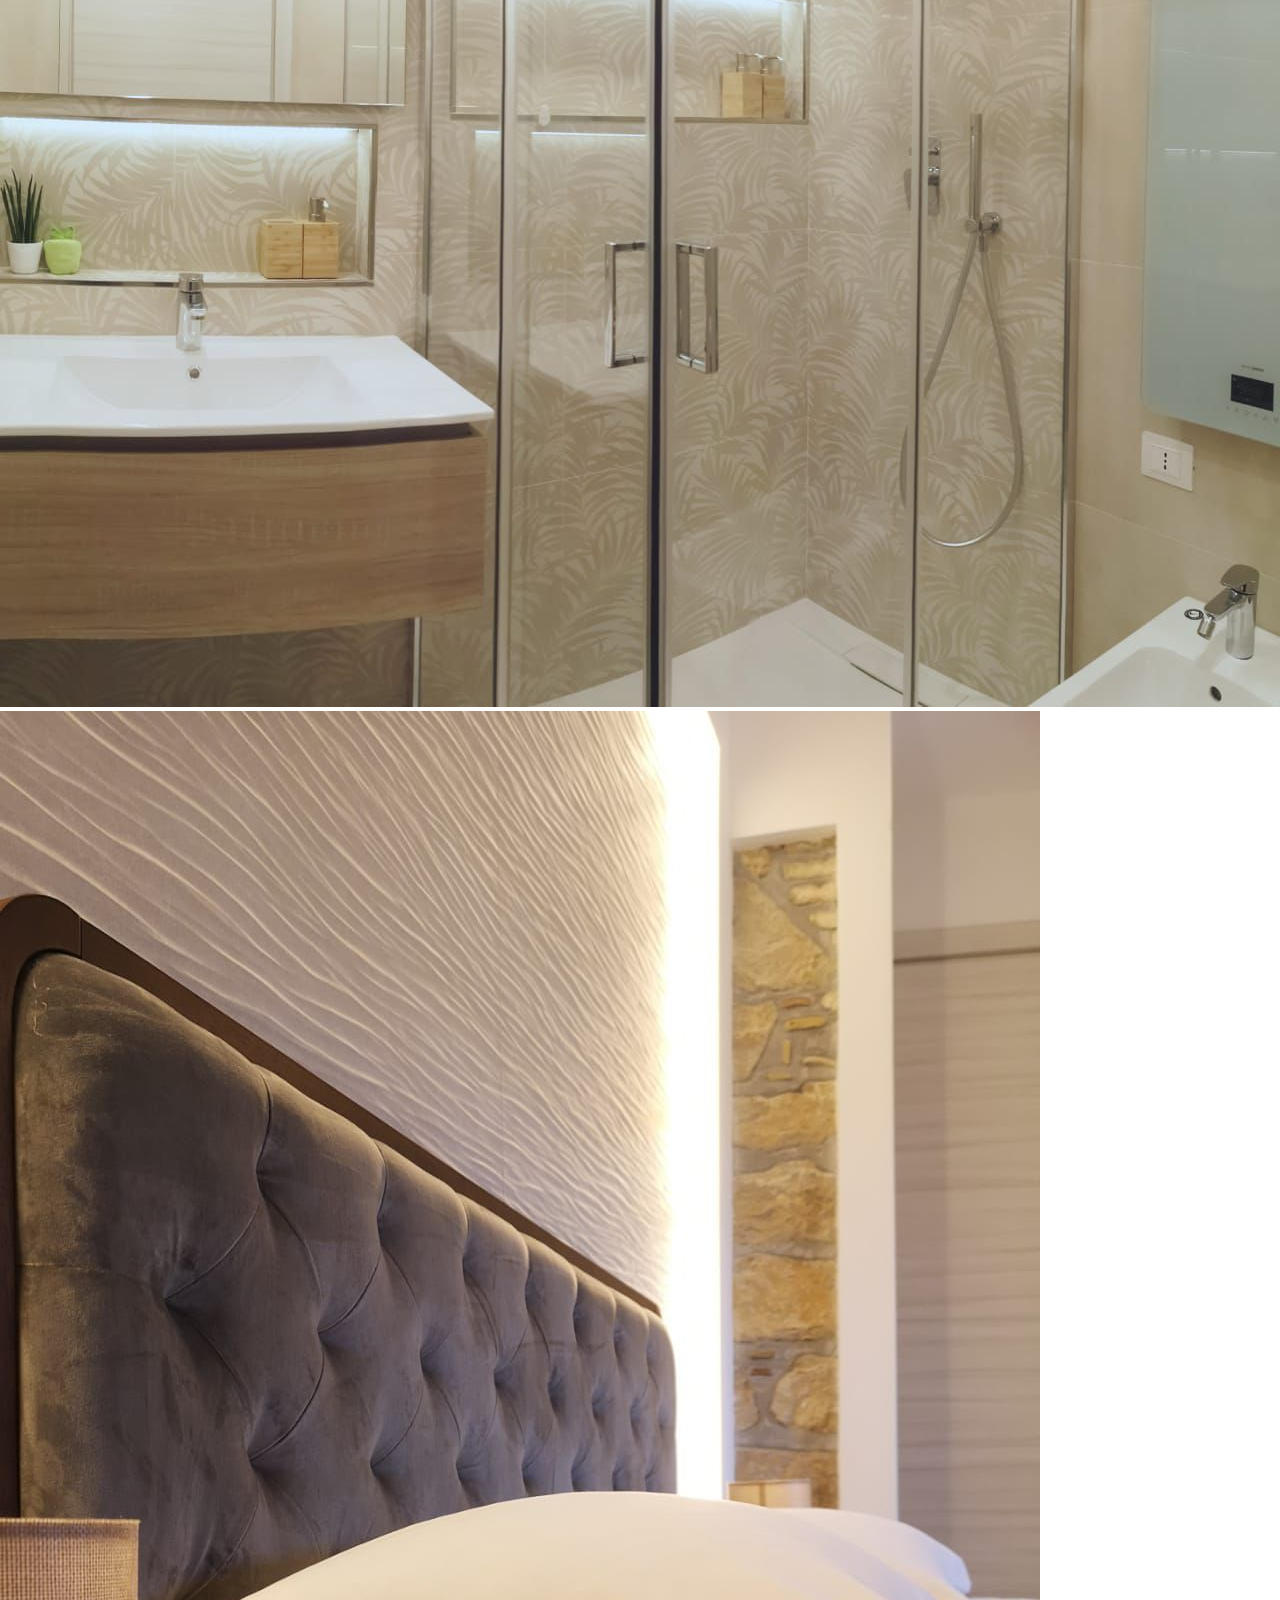
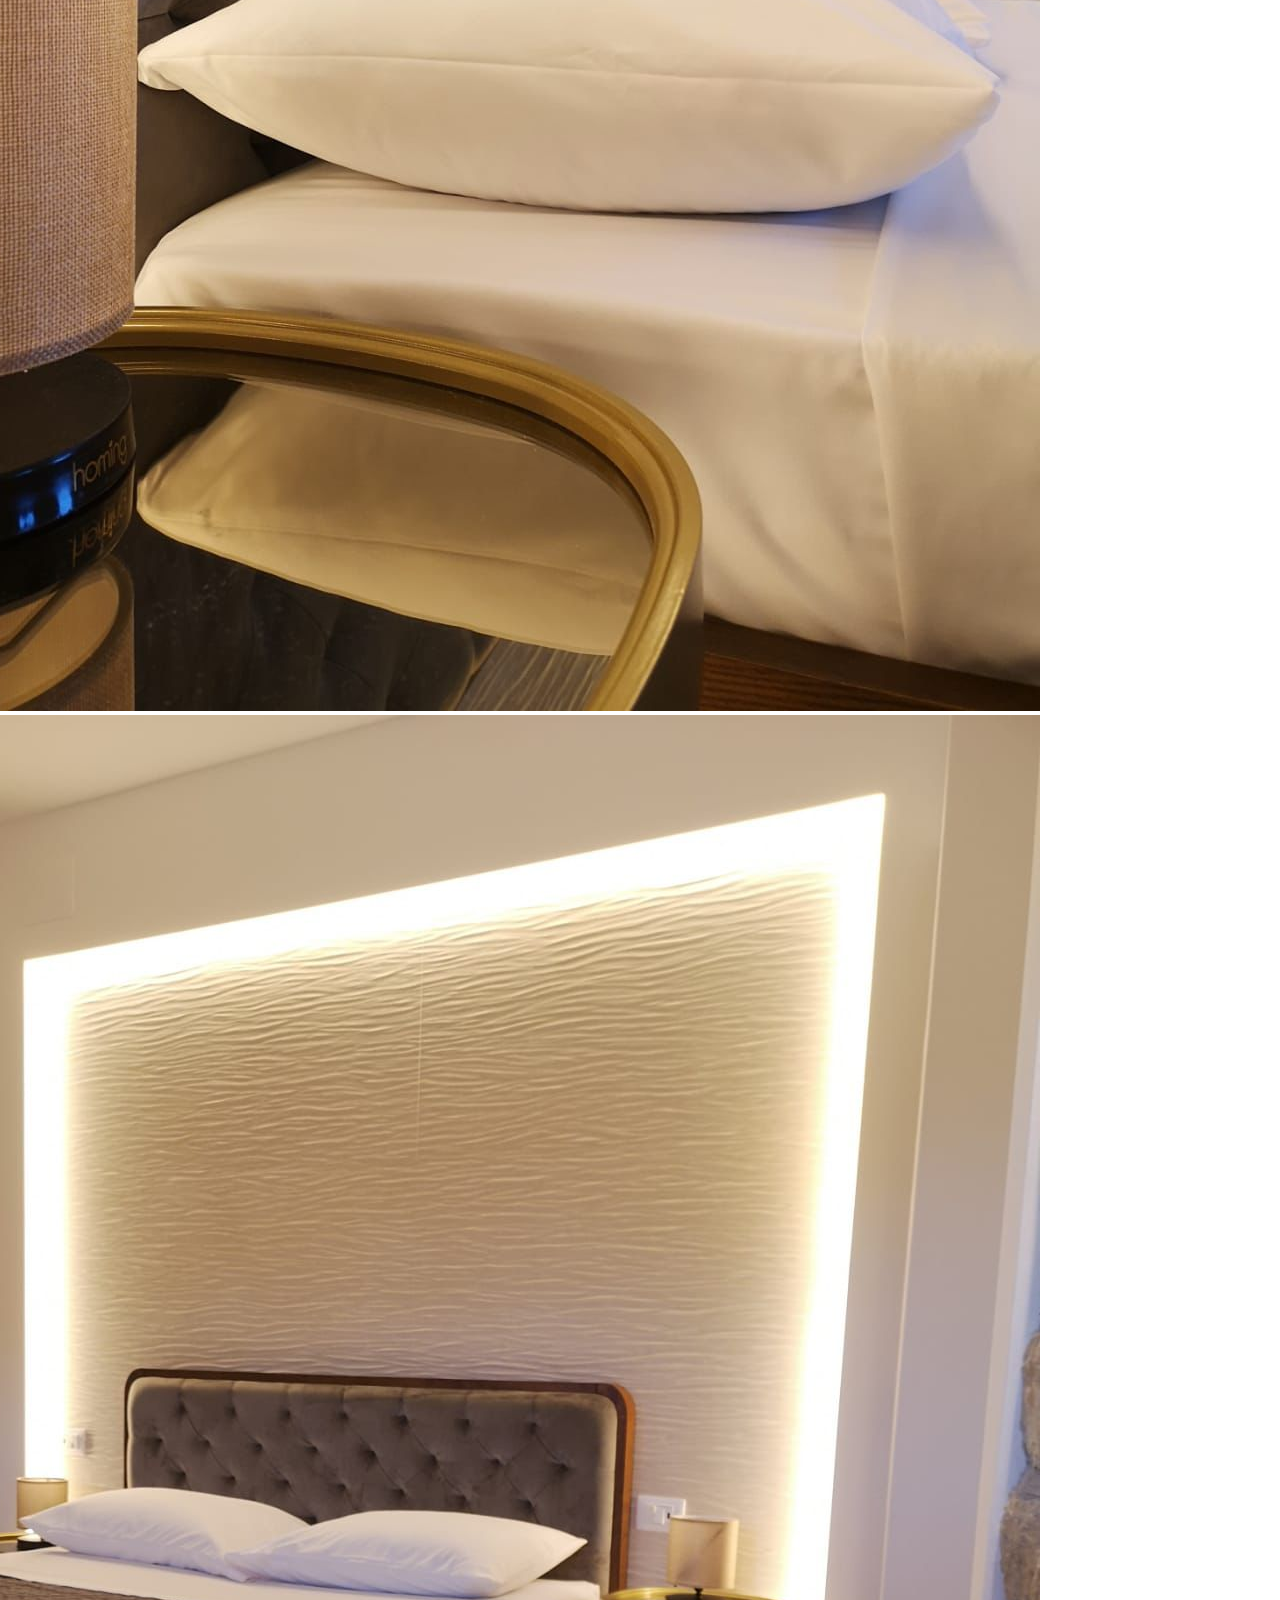
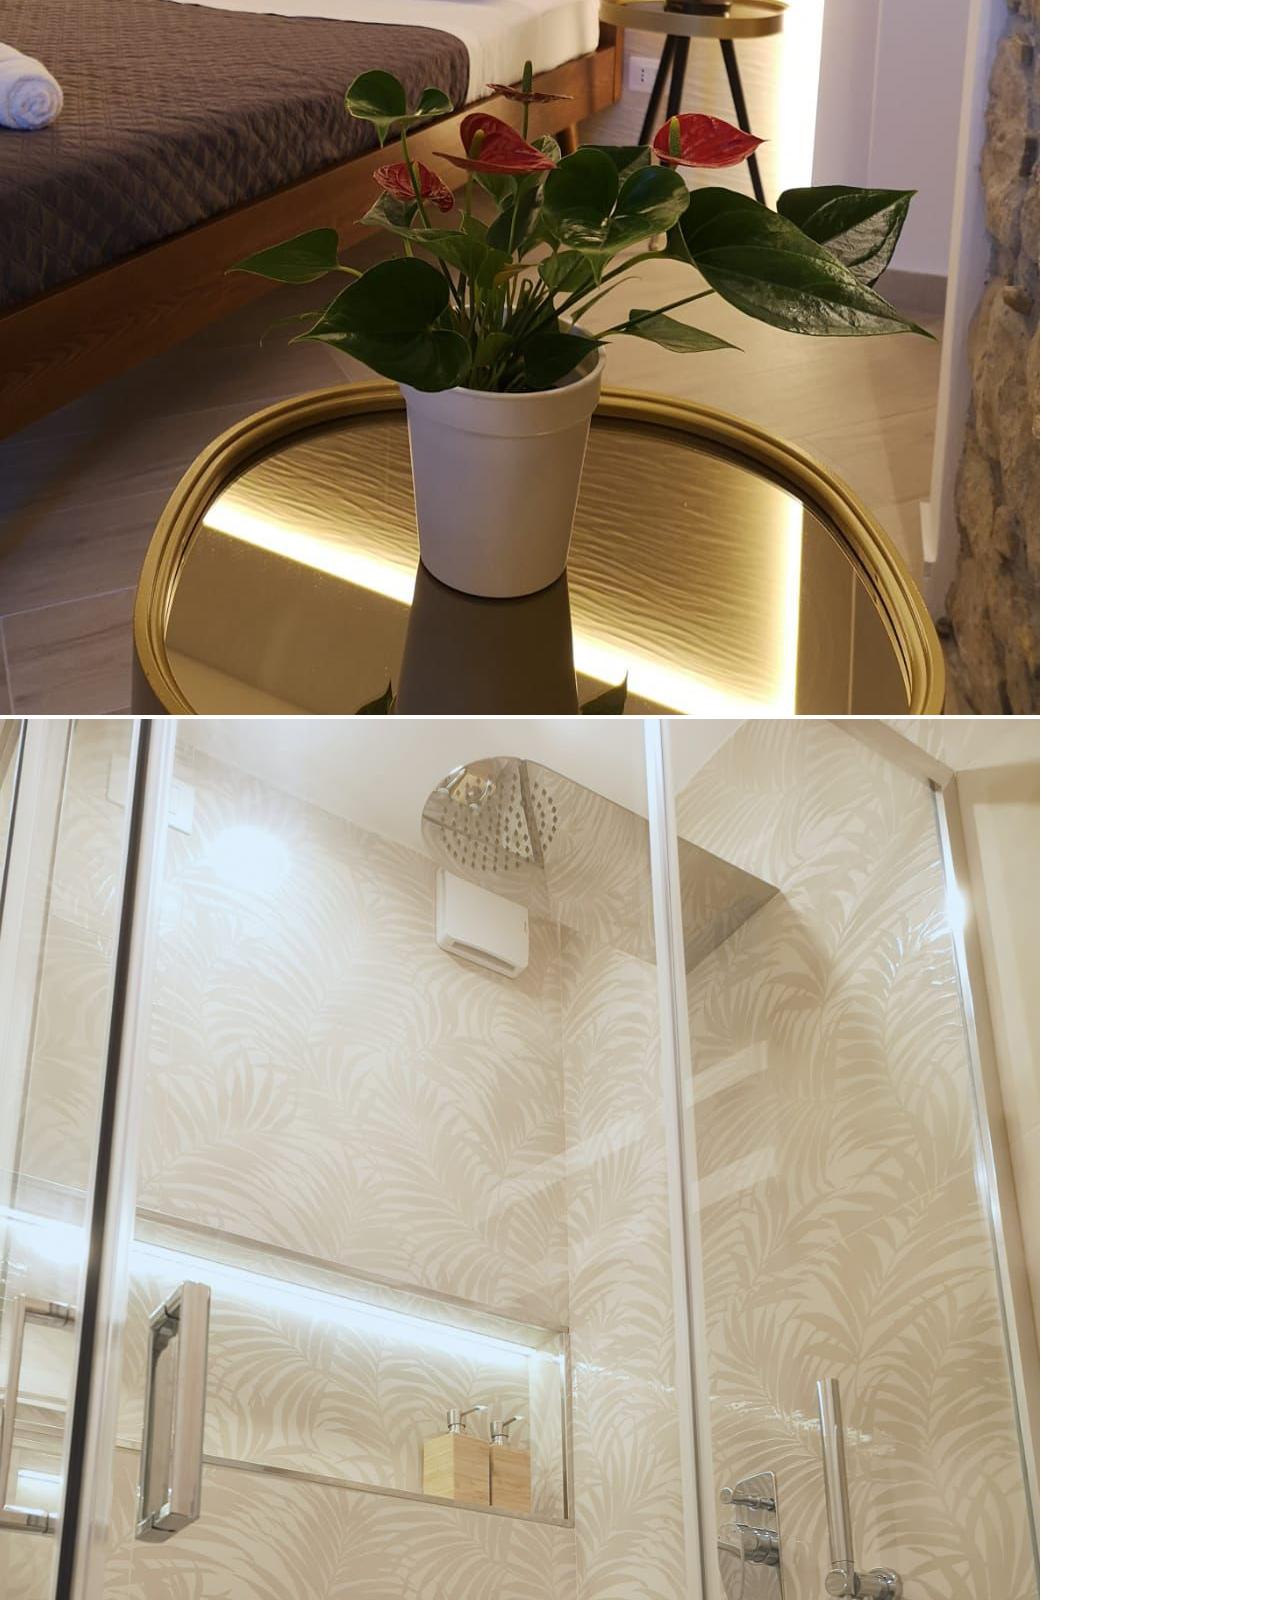
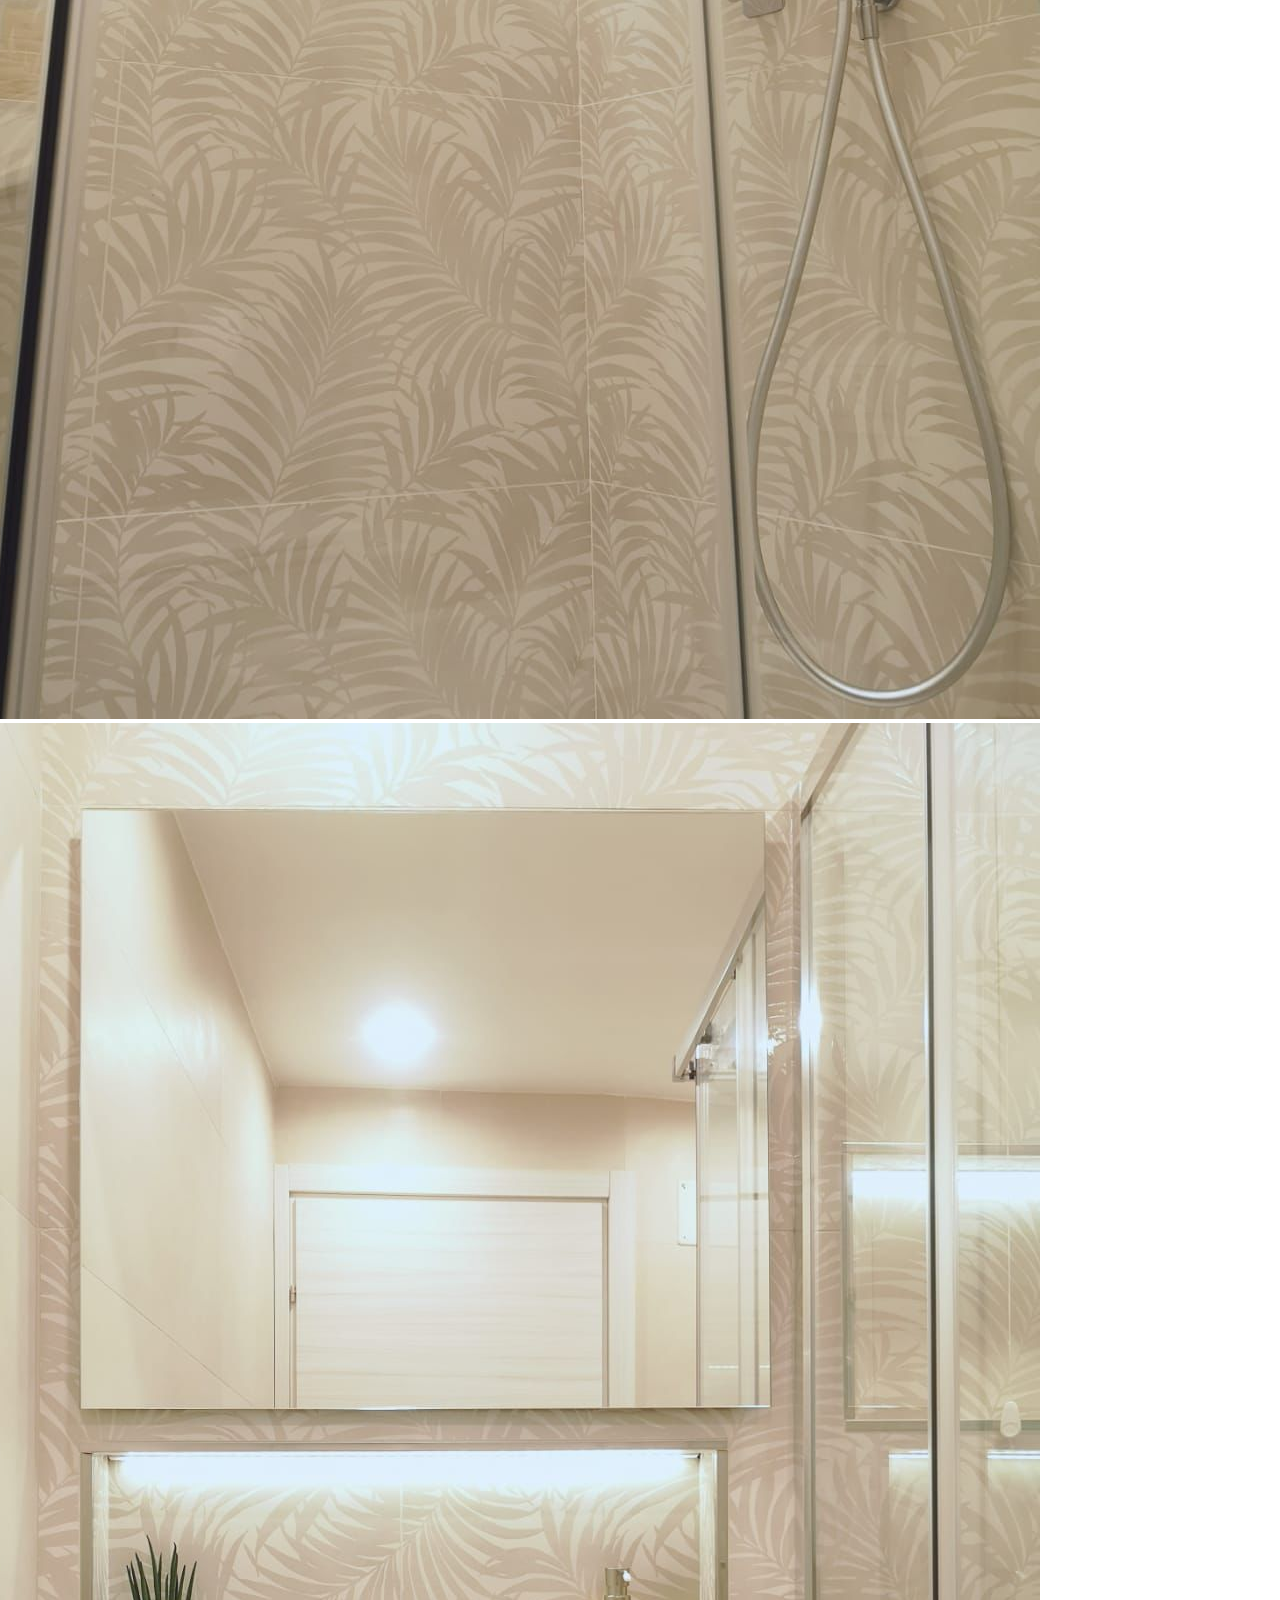
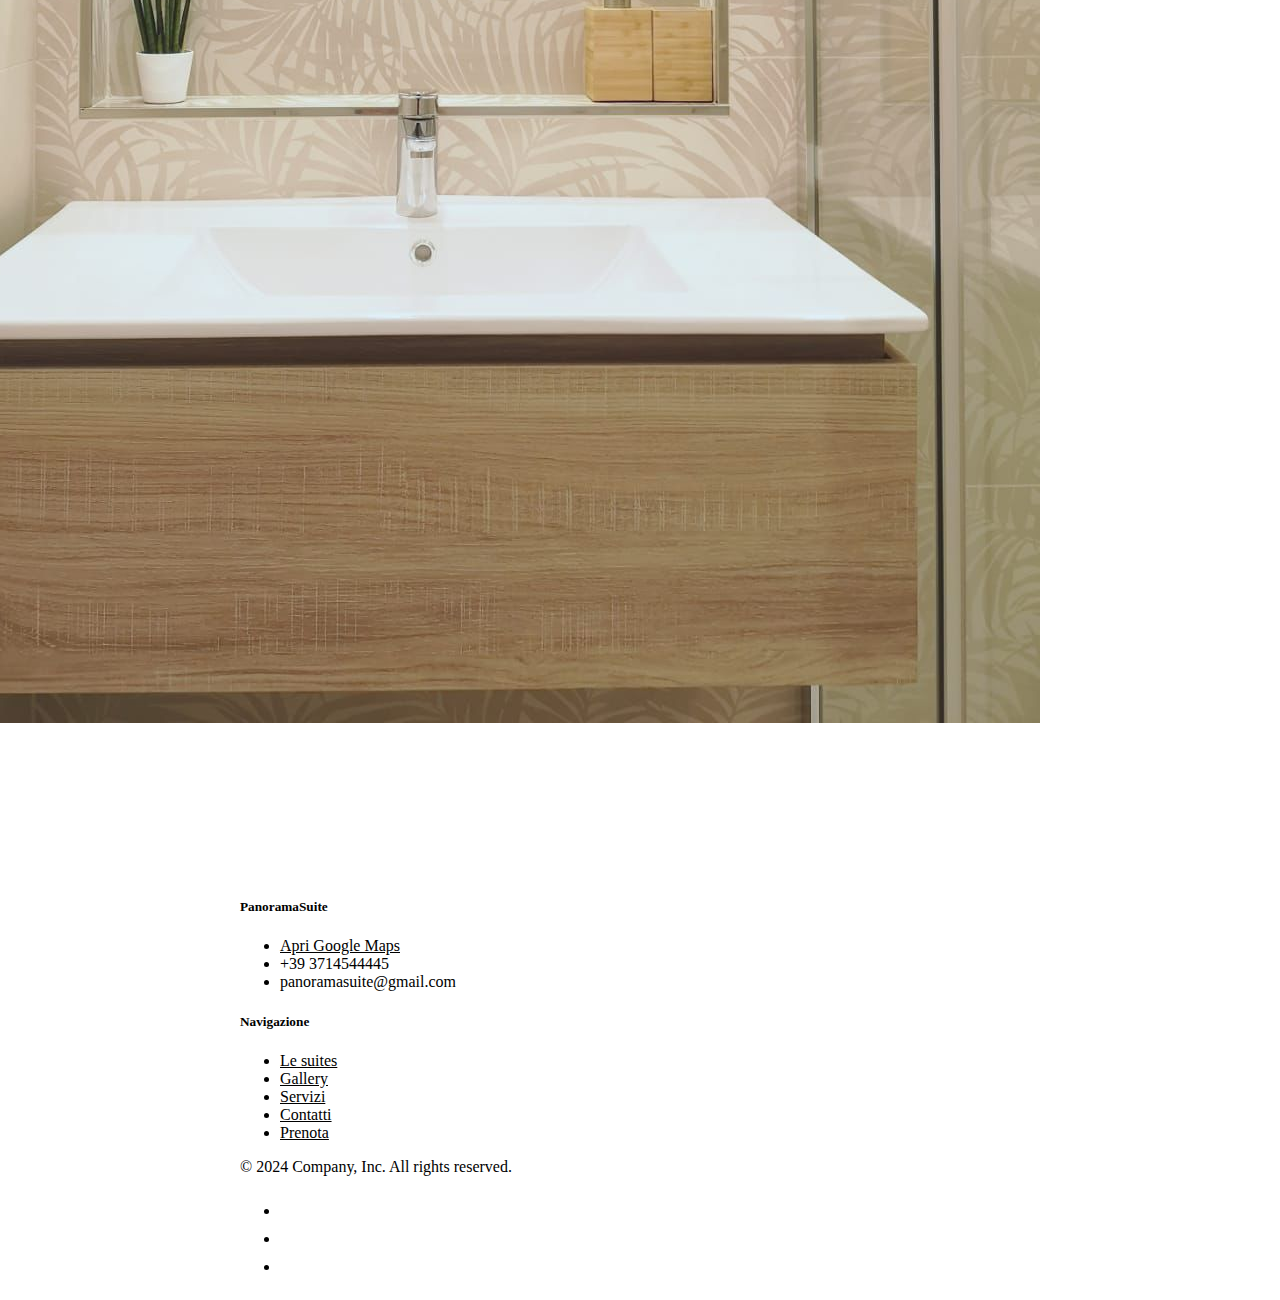
<file: suiteKing.html>
<!DOCTYPE html>
<html lang="en">

<html>
  <head>
    <meta charset="utf-8">   
    <meta name="viewport" content="width=device-width, initial-scale=1.0"> 
    <title>PanoramaSuite</title>
    <link rel="preconnect" href="https://fonts.googleapis.com">
    <link rel="preconnect" href="https://fonts.gstatic.com" crossorigin>
    <link href="https://fonts.googleapis.com/css2?family=Great+Vibes&display=swap" rel="stylesheet">
    <link href="https://cdn.jsdelivr.net/npm/bootstrap@5.3.0-alpha2/dist/css/bootstrap.min.css" rel="stylesheet"
    integrity="sha384-aFq/bzH65dt+w6FI2ooMVUpc+21e0SRygnTpmBvdBgSdnuTN7QbdgL+OapgHtvPp" crossorigin="anonymous">
    <link rel="stylesheet" href="https://cdnjs.cloudflare.com/ajax/libs/font-awesome/6.0.0-beta3/css/all.min.css">
    <link href="css/style.css" rel="stylesheet">

    <meta name="viewport" content="width=device-width,initial-scale=1.0">
    <meta name="description" content="B&B PanoramaSuite 5 stelle Piazza Armerina">

    
    
  </head>
  <body>

    <nav class="navbar navbar-expand-lg bg-body-tertiary" style="height:90px;">
      <div class="container-fluid">
        <a class="navbar-brand" href="/index.html" style="font-family: 'Great Vibes', cursive; font-size: 30px;"> PanoramaSuite</a>
        <button class="navbar-toggler" type="button" data-bs-toggle="collapse" data-bs-target="#navbarSupportedContent" aria-controls="navbarSupportedContent" aria-expanded="false" aria-label="Toggle navigation">
          <span class="navbar-toggler-icon"></span>
        </button>
        <div class="collapse navbar-collapse" id="navbarSupportedContent">
          <ul class="navbar-nav mx-auto mb-2 mb-lg-0">
            <li class="nav-item">
                <a class="nav-link active" href="/suites.html">LE SUITES</a>
              </li>
              <li class="nav-item">
                <a class="nav-link active" href="/gallery.html">GALLERY</a>
              </li>
              <li class="nav-item">
                <a class="nav-link active" href="/services.html">SERVIZI</a>
              </li>            
              <li class="nav-item">
                <a class="nav-link active" href="/contatti.html">CONTATTI</a>
              </li>
          </ul>
          <a href="https://www.instagram.com/panoramasuite_piazzaarmerina" target="_blank">
            <img src="/assets/Icons/instagram.svg" alt="instagram icon" height="20" class="ms-2">
          </a>
          <a href="https://www.facebook.com/panoramasuite_piazzaarmerina" target="_blank">
            <img src="/assets/Icons/facebook.svg" alt="facebook icon" height="20" class="ms-2">
          </a>
          <a href="https://wa.me/3714544445" target="_blank">
            <img src="/assets/Icons/whatsapp.svg" alt="whatsapp icon" height="20" class="ms-2">
          </a>

        </div>
      </div>
    </nav>

    <section class="py-5 text-center container">
        <div class="row py-lg-5">
          <div class="col-lg-6 col-md-8 mx-auto">
            <h1 class="fw-light" style="font-family: 'Great Vibes', cursive; font-size: 50px;">Suite King</h1>
            <p class="lead text-body-secondary">Esperienze senza paragoni attendono nella Suite King: l'eleganza del lusso si fonde con il comfort senza compromessi, trasformando ogni soggiorno in un'esperienza indimenticabile</p>
            <p>
                <a href="/contatti.html" class="btn btn-primary my-2"  style="background-color: green; border-color: green;">Richiedi disponibilità</a>
            </p>
          </div>
        </div>
    </section>

    <div class="container mt-5">
        <div class="row">
          
            <div class="col-md-4 mb-4">
                <img src="/assets/Suites/Suite2.jpeg" class="img-fluid" alt="Descrizione della foto">
            </div>
            <div class="col-md-4 mb-4">
                <img src="/assets/Suites/Suite2_2.jpeg" class="img-fluid" alt="Descrizione della foto">
            </div>
            <div class="col-md-4 mb-4">
                <img src="/assets/Suites/Suite2_3.jpeg" class="img-fluid" alt="Descrizione della foto">
            </div>
            <div class="col-md-4 mb-4">
                <img src="/assets/Suites/Suite2_4.jpeg" class="img-fluid" alt="Descrizione della foto">
            </div>
            <div class="col-md-4 mb-4">
                <img src="/assets/Suites/Suite2_5.jpeg" class="img-fluid" alt="Descrizione della foto">
            </div>
            <div class="col-md-4 mb-4">
                <img src="/assets/Suites/bt_2.jpeg" class="img-fluid" alt="Descrizione della foto">
            </div>
            <div class="col-md-4 mb-4">
                <img src="/assets/Suites/Suite2_6.jpeg" class="img-fluid" alt="Descrizione della foto">
            </div>
            <div class="col-md-4 mb-4">
                <img src="/assets/Suites/Suite2_1.jpeg" class="img-fluid" alt="Descrizione della foto">
            </div>
            
            <div class="col-md-4 mb-4">
                <img src="/assets/Suites/bt2_1.jpeg" class="img-fluid" alt="Descrizione della foto">
            </div>
            <div class="col-md-4 mb-4">
                <img src="/assets/Suites/bt2_2.jpeg" class="img-fluid" alt="Descrizione della foto">
            </div>
        </div>
    </div>

    <div class="container">
      <footer class="py-5" style="margin-top: 150px;">
        <div class="row justify-content-center mt-5"> <!-- Aggiunta la classe mt-3 per il margine top -->
          <div class="col-6 col-md-2 mb-5">
            <h5>PanoramaSuite</h5>
            <ul class="nav flex-column">
              <li class="nav-item mb-2"><a href="https://www.google.com/maps?q=37.3762438702667,14.350228441102832" class="nav-link p-0 text-body-secondary" target="_blank">Apri Google Maps</a></li>
              <li class="nav-item mb-2"><span class="text-body-secondary">+39 3714544445</span></li>
              <li class="nav-item mb-2"><span class="text-body-secondary">panoramasuite@gmail.com</span></li>
            </ul>
          </div>
    
          <div class="col-6 col-md-2 mb-5"> <!-- Rimossa la classe ms-auto -->
            <h5>Navigazione</h5>
            <ul class="nav flex-column">
              <li class="nav-item mb-2"><a href="/suites.html" class="nav-link p-0 text-body-secondary">Le suites</a></li>
              <li class="nav-item mb-2"><a href="/gallery.html" class="nav-link p-0 text-body-secondary">Gallery</a></li>
              <li class="nav-item mb-2"><a href="/services.html" class="nav-link p-0 text-body-secondary">Servizi</a></li>
              <li class="nav-item mb-2"><a href="/contatti.html" class="nav-link p-0 text-body-secondary">Contatti</a></li>
              <li class="nav-item mb-2"><a href="/prenota.html" class="nav-link p-0 text-body-secondary">Prenota</a></li>
            </ul>
          </div>
        </div>
    
        <div class="d-flex flex-column flex-sm-row justify-content-between py-4 my-4 border-top">
          <p>© 2024 Company, Inc. All rights reserved.</p>
          <ul class="list-unstyled d-flex">
            <li class="ms-3"><a class="link-body-emphasis" href="#"><svg class="bi" width="24" height="24"><use xlink:href="#twitter"></use></svg></a></li>
            <li class="ms-3"><a class="link-body-emphasis" href="#"><svg class="bi" width="24" height="24"><use xlink:href="#instagram"></use></svg></a></li>
            <li class="ms-3"><a class="link-body-emphasis" href="#"><svg class="bi" width="24" height="24"><use xlink:href="#facebook"></use></svg></a></li>
          </ul>
        </div>
      </footer>
    </div>
      
  
    </body>
  </html>
</file>
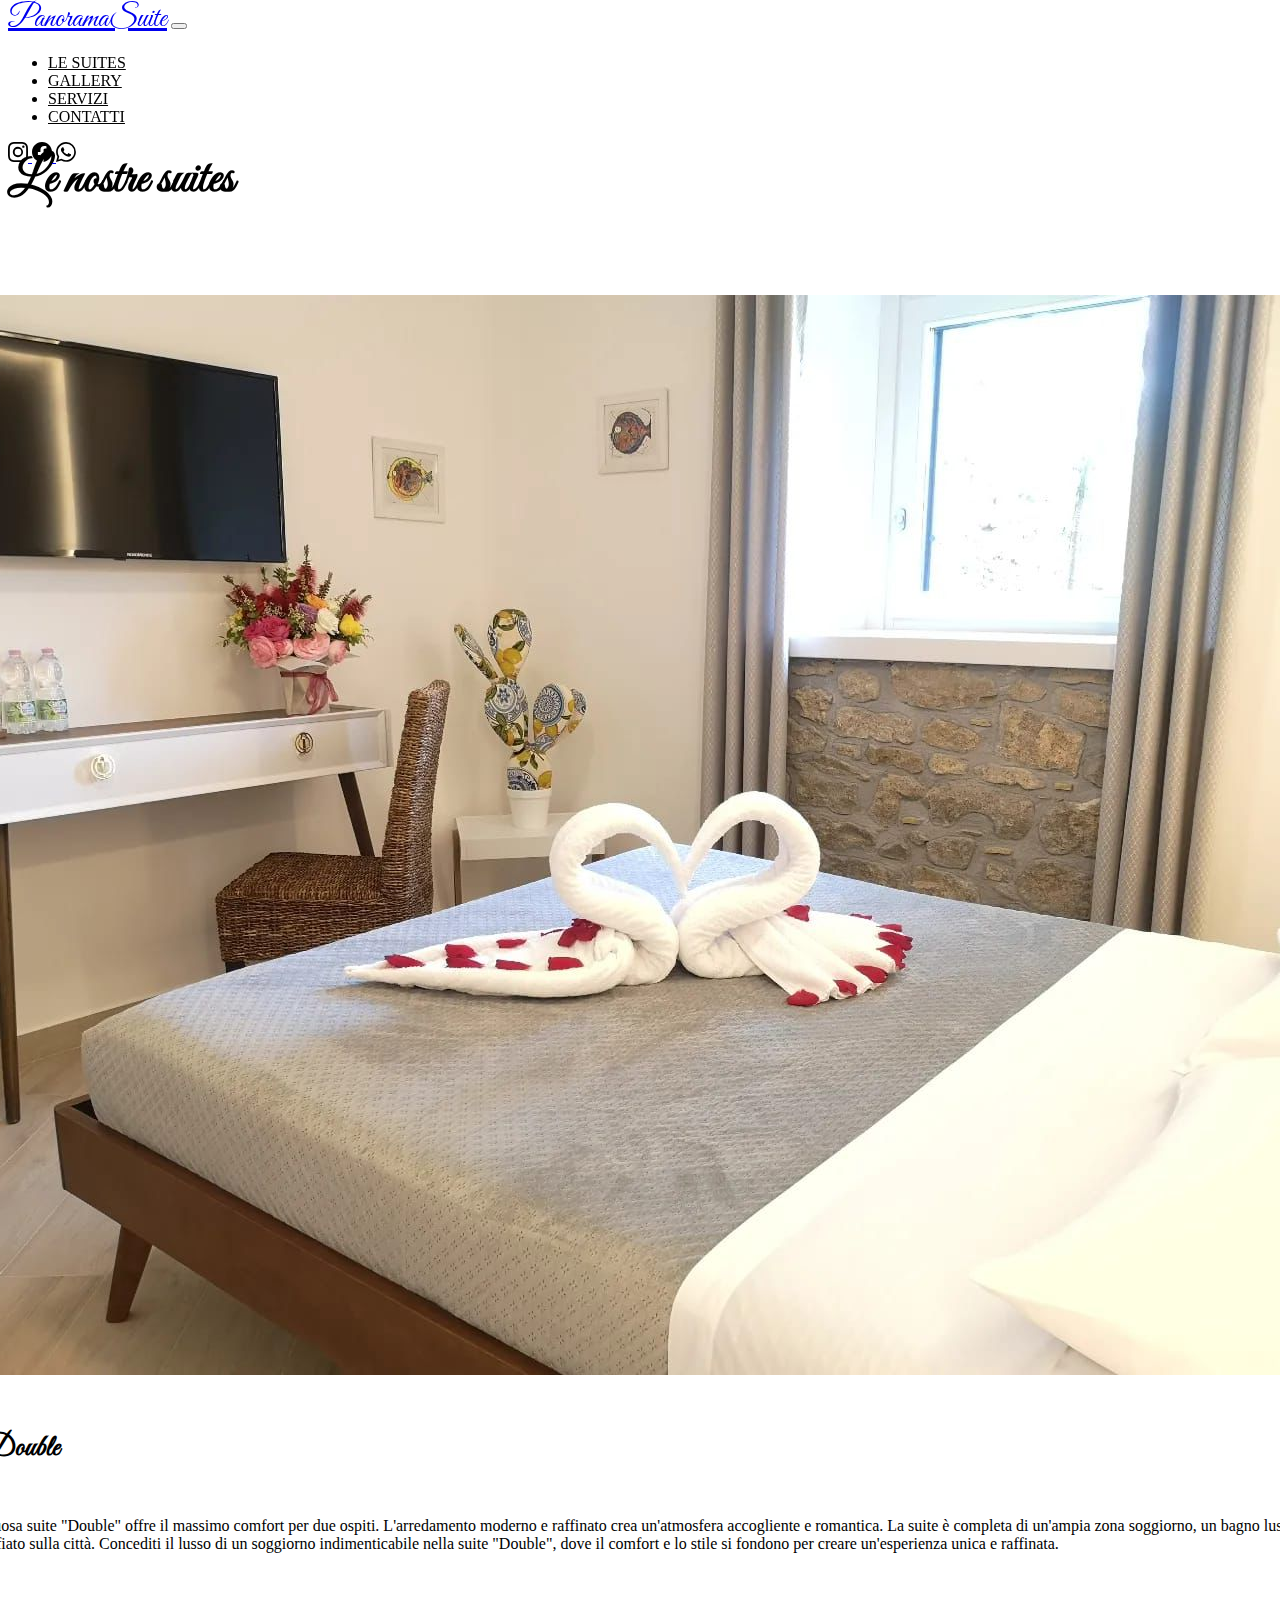
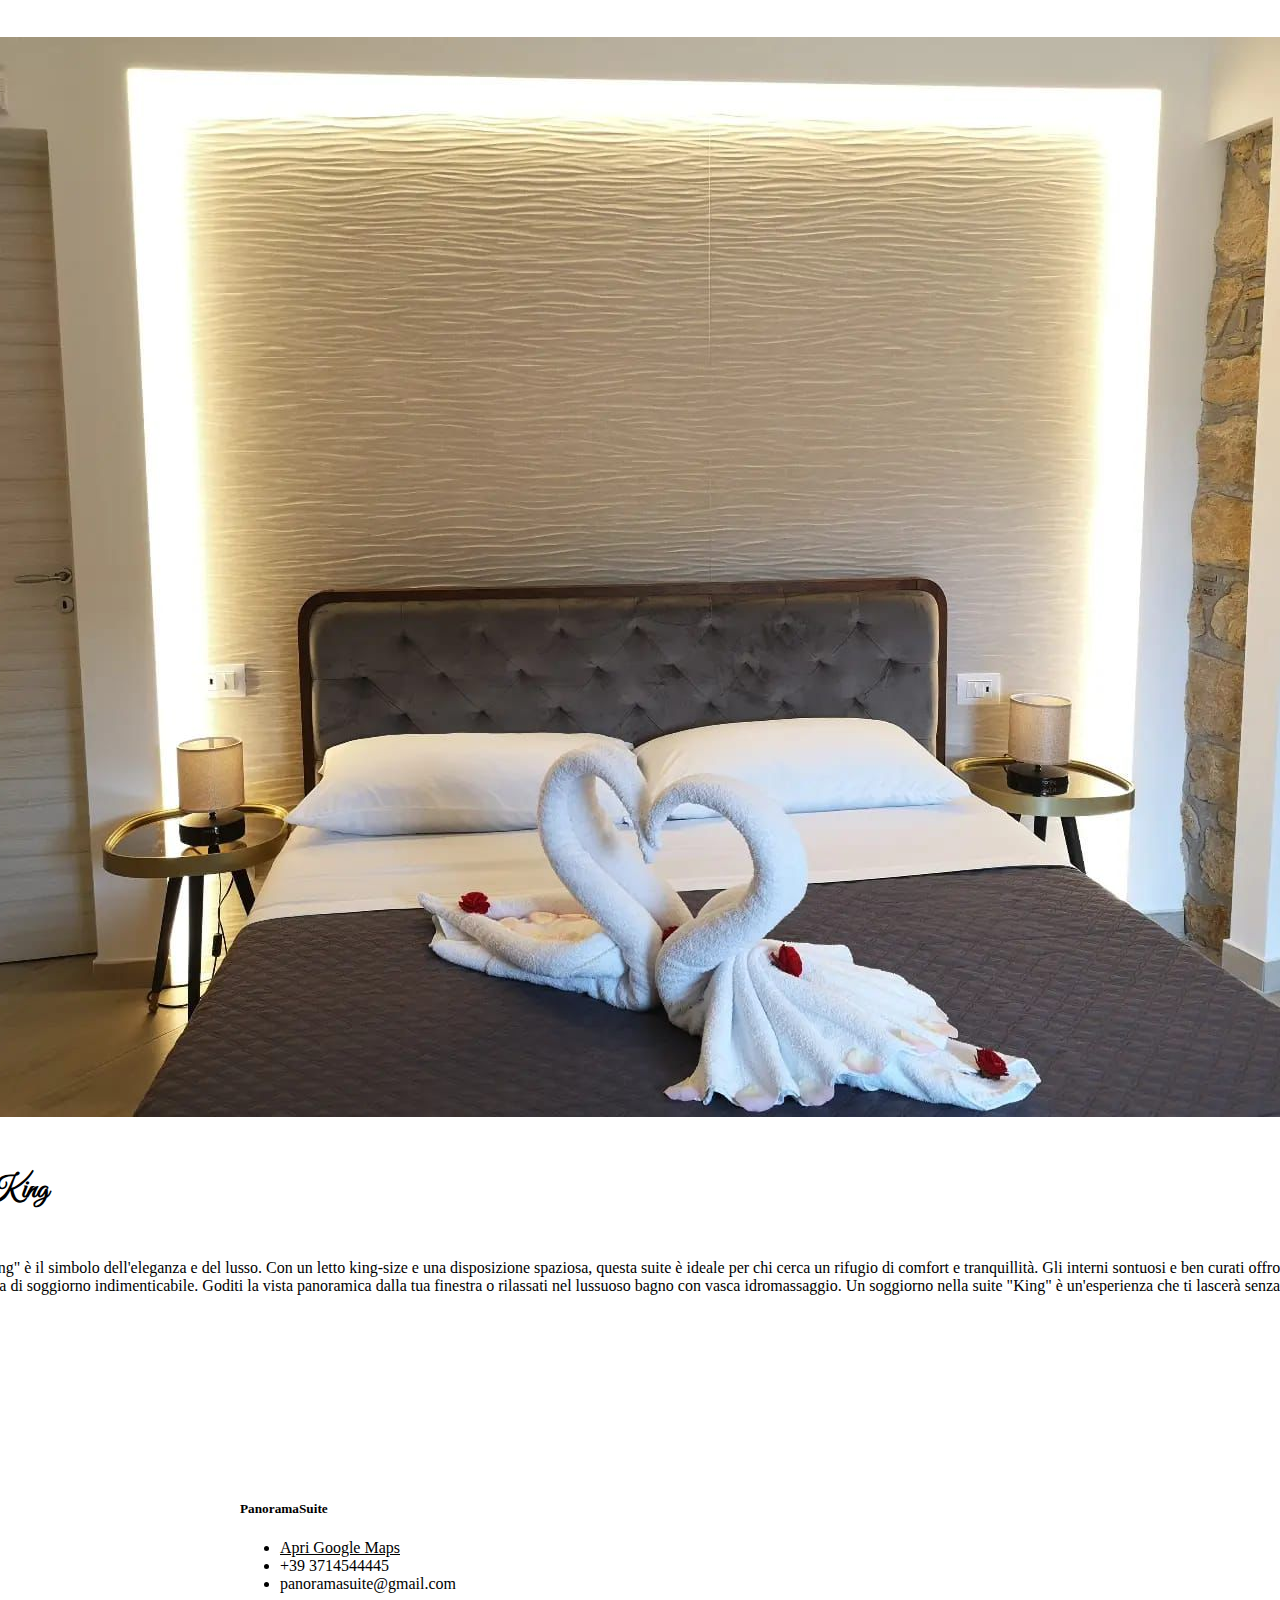
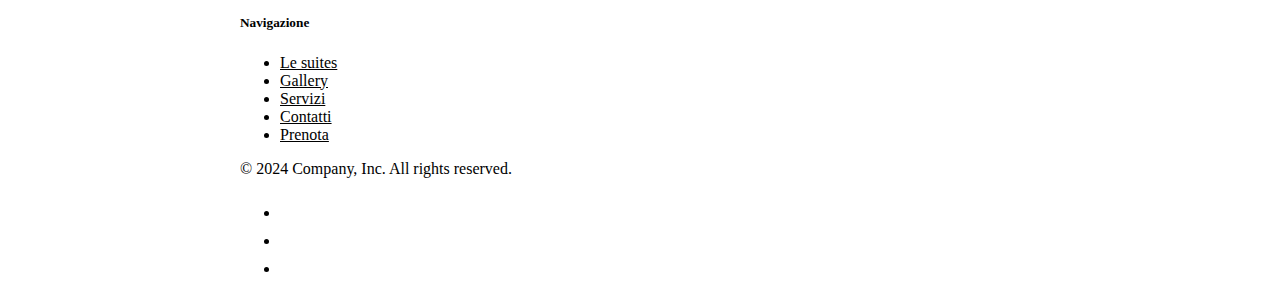
<file: suites.html>
<!DOCTYPE html>
<html lang="en">

<html>
  <head>
    <meta charset="utf-8">   
    <meta name="viewport" content="width=device-width, initial-scale=1.0"> 
    <title>PanoramaSuite</title>
    <link rel="preconnect" href="https://fonts.googleapis.com">
    <link rel="preconnect" href="https://fonts.gstatic.com" crossorigin>
    <link href="https://fonts.googleapis.com/css2?family=Great+Vibes&display=swap" rel="stylesheet">
    <link href="https://cdn.jsdelivr.net/npm/bootstrap@5.3.0-alpha2/dist/css/bootstrap.min.css" rel="stylesheet"
    integrity="sha384-aFq/bzH65dt+w6FI2ooMVUpc+21e0SRygnTpmBvdBgSdnuTN7QbdgL+OapgHtvPp" crossorigin="anonymous">
    <link rel="stylesheet" href="https://cdnjs.cloudflare.com/ajax/libs/font-awesome/6.0.0-beta3/css/all.min.css">
    <link href="css/style.css" rel="stylesheet">

    <meta name="viewport" content="width=device-width,initial-scale=1.0">
    <meta name="description" content="B&B PanoramaSuite 5 stelle Piazza Armerina">

    
    
  </head>
  <body>
    <nav class="navbar navbar-expand-lg bg-body-tertiary" style="height:90px;">
      <div class="container-fluid">
        <a class="navbar-brand" href="/index.html" style="font-family: 'Great Vibes', cursive; font-size: 30px;"> PanoramaSuite</a>
        <button class="navbar-toggler" type="button" data-bs-toggle="collapse" data-bs-target="#navbarSupportedContent" aria-controls="navbarSupportedContent" aria-expanded="false" aria-label="Toggle navigation">
          <span class="navbar-toggler-icon"></span>
        </button>
        <div class="collapse navbar-collapse" id="navbarSupportedContent">
          <ul class="navbar-nav mx-auto mb-2 mb-lg-0">
            <li class="nav-item">
                <a class="nav-link active" href="/suites.html">LE SUITES</a>
              </li>
              <li class="nav-item">
                <a class="nav-link active" href="/gallery.html">GALLERY</a>
              </li>
              <li class="nav-item">
                <a class="nav-link active" href="/services.html">SERVIZI</a>
              </li>            
              <li class="nav-item">
                <a class="nav-link active" href="/contatti.html">CONTATTI</a>
              </li>
          </ul>
          <a href="https://www.instagram.com/panoramasuite_piazzaarmerina" target="_blank">
            <img src="/assets/Icons/instagram.svg" alt="instagram icon" height="20" class="ms-2">
          </a>
          <a href="https://www.facebook.com/panoramasuite_piazzaarmerina" target="_blank">
            <img src="/assets/Icons/facebook.svg" alt="facebook icon" height="20" class="ms-2">
          </a>
          <a href="https://wa.me/3714544445" target="_blank">
            <img src="/assets/Icons/whatsapp.svg" alt="whatsapp icon" height="20" class="ms-2">
          </a>

        </div>
      </div>
    </nav>

    <div class="title-page" style="margin-top: 50px;">
      <h1 class="text-center" style="font-family: 'Great Vibes', cursive; font-size: 50px;">Le nostre suites</h1>
    </div>

      
    <div class="container">
      <div class="row">
        <div class="col-md-6 mx-auto" style="margin-top: 50px;">
          <div class="card shadow-sm">
            <img src="/assets/Suites/Suite1.jpeg" class="card-img-top" alt="Suite 1 Image">
            <div class="card-body">
              <h5 class="card-title" style="font-family: 'Great Vibes', cursive; font-size: 30px;">Suite Double</h5>
              <p class="card-text">Questa lussuosa suite "Double" offre il massimo comfort per due ospiti. L'arredamento moderno e raffinato crea un'atmosfera accogliente e romantica. La suite è completa di un'ampia zona soggiorno, un bagno lussuoso e una vista mozzafiato sulla città. Concediti il lusso di un soggiorno indimenticabile nella suite "Double", dove il comfort e lo stile si fondono per creare un'esperienza unica e raffinata.</p>
              <a href="/suiteDouble.html" class="btn btn-primary" style="background-color: green; border-color: green;">View Suite</a>
            </div>
          </div>
        </div>
    
        <div class="col-md-6 mx-auto" style="margin-top: 50px;">
          <div class="card shadow-sm">
            <img src="/assets/Suites/Suite2.jpeg" class="card-img-top" alt="Suite 2 Image">
            <div class="card-body">
              <h5 class="card-title" style="font-family: 'Great Vibes', cursive; font-size: 30px;">Suite King</h5>
              <p class="card-text">La suite "King" è il simbolo dell'eleganza e del lusso. Con un letto king-size e una disposizione spaziosa, questa suite è ideale per chi cerca un rifugio di comfort e tranquillità. Gli interni sontuosi e ben curati offrono un'esperienza di soggiorno indimenticabile. Goditi la vista panoramica dalla tua finestra o rilassati nel lussuoso bagno con vasca idromassaggio. Un soggiorno nella suite "King" è un'esperienza che ti lascerà senza parole.</p>
              <a href="/suiteKing.html" class="btn btn-primary" style="background-color: green; border-color: green;">View Suite</a>
            </div>
          </div>
        </div>
      </div>
    </div>
    
    

    <div class="container">
      <footer class="py-5" style="margin-top: 150px;">
        <div class="row justify-content-center mt-5"> <!-- Aggiunta la classe mt-3 per il margine top -->
          <div class="col-6 col-md-2 mb-5">
            <h5>PanoramaSuite</h5>
            <ul class="nav flex-column">
              <li class="nav-item mb-2"><a href="https://www.google.com/maps?q=37.3762438702667,14.350228441102832" class="nav-link p-0 text-body-secondary" target="_blank">Apri Google Maps</a></li>
              <li class="nav-item mb-2"><span class="text-body-secondary">+39 3714544445</span></li>
              <li class="nav-item mb-2"><span class="text-body-secondary">panoramasuite@gmail.com</span></li>
            </ul>
          </div>
    
          <div class="col-6 col-md-2 mb-5"> <!-- Rimossa la classe ms-auto -->
            <h5>Navigazione</h5>
            <ul class="nav flex-column">
              <li class="nav-item mb-2"><a href="/suites.html" class="nav-link p-0 text-body-secondary">Le suites</a></li>
              <li class="nav-item mb-2"><a href="/gallery.html" class="nav-link p-0 text-body-secondary">Gallery</a></li>
              <li class="nav-item mb-2"><a href="/services.html" class="nav-link p-0 text-body-secondary">Servizi</a></li>
              <li class="nav-item mb-2"><a href="/contatti.html" class="nav-link p-0 text-body-secondary">Contatti</a></li>
              <li class="nav-item mb-2"><a href="/prenota.html" class="nav-link p-0 text-body-secondary">Prenota</a></li>
            </ul>
          </div>
        </div>
    
        <div class="d-flex flex-column flex-sm-row justify-content-between py-4 my-4 border-top">
          <p>© 2024 Company, Inc. All rights reserved.</p>
          <ul class="list-unstyled d-flex">
            <li class="ms-3"><a class="link-body-emphasis" href="#"><svg class="bi" width="24" height="24"><use xlink:href="#twitter"></use></svg></a></li>
            <li class="ms-3"><a class="link-body-emphasis" href="#"><svg class="bi" width="24" height="24"><use xlink:href="#instagram"></use></svg></a></li>
            <li class="ms-3"><a class="link-body-emphasis" href="#"><svg class="bi" width="24" height="24"><use xlink:href="#facebook"></use></svg></a></li>
          </ul>
        </div>
      </footer>
    </div>
      
  
    </body>
  </html>
</file>
<file: css/style.css>
.navbar {
    position: fixed; /* Rende la navbar fissa */
    top: 0; /* Posiziona la navbar in cima alla pagina */
    width: 100%; /* Estende la navbar per l'intera larghezza */
    z-index: 1000; /* Assicura che la navbar sia sopra altri elementi */
  }
  
  body {
    padding-top: 90px; /* Aggiunge spazio in cima al corpo della pagina */
    top: 0px !important;
  }
  

  .icon-link {
    margin-right: 90px; /* Distanzia ciascuna icona di 20px dalla successiva */
}

.nav-link {
  color: black; /* Colore di default del testo */
  transition: color 0.3s ease; /* Transizione dolce per l'effetto hover */
}

.nav-link:hover {
  color: #007bff; /* Colore del testo quando ci passi sopra il mouse */
  font-weight: bold; /* Rendi il testo grassetto quando ci passi sopra il mouse */
  text-decoration: underline; /* Sottolinea il testo quando ci passi sopra il mouse */
}

.navbar-collapse {
  padding-right: 100px; 
}

.icon-container {
  display: flex;
  justify-content: center;
  align-items: center;
  height: 10vh; /* Altezza completa della finestra */
  margin-left: 115px; /* Sposta le icone verso destra */

}

.icon {
  display: center;
}

.container {
  display: flex;
  justify-content: center;
  align-items: center;
}
footer {
  width: 100%;
  max-width: 800px; /* Puoi regolare la larghezza massima */
  margin: 0 auto; /* Centra il footer */
}
</file>
